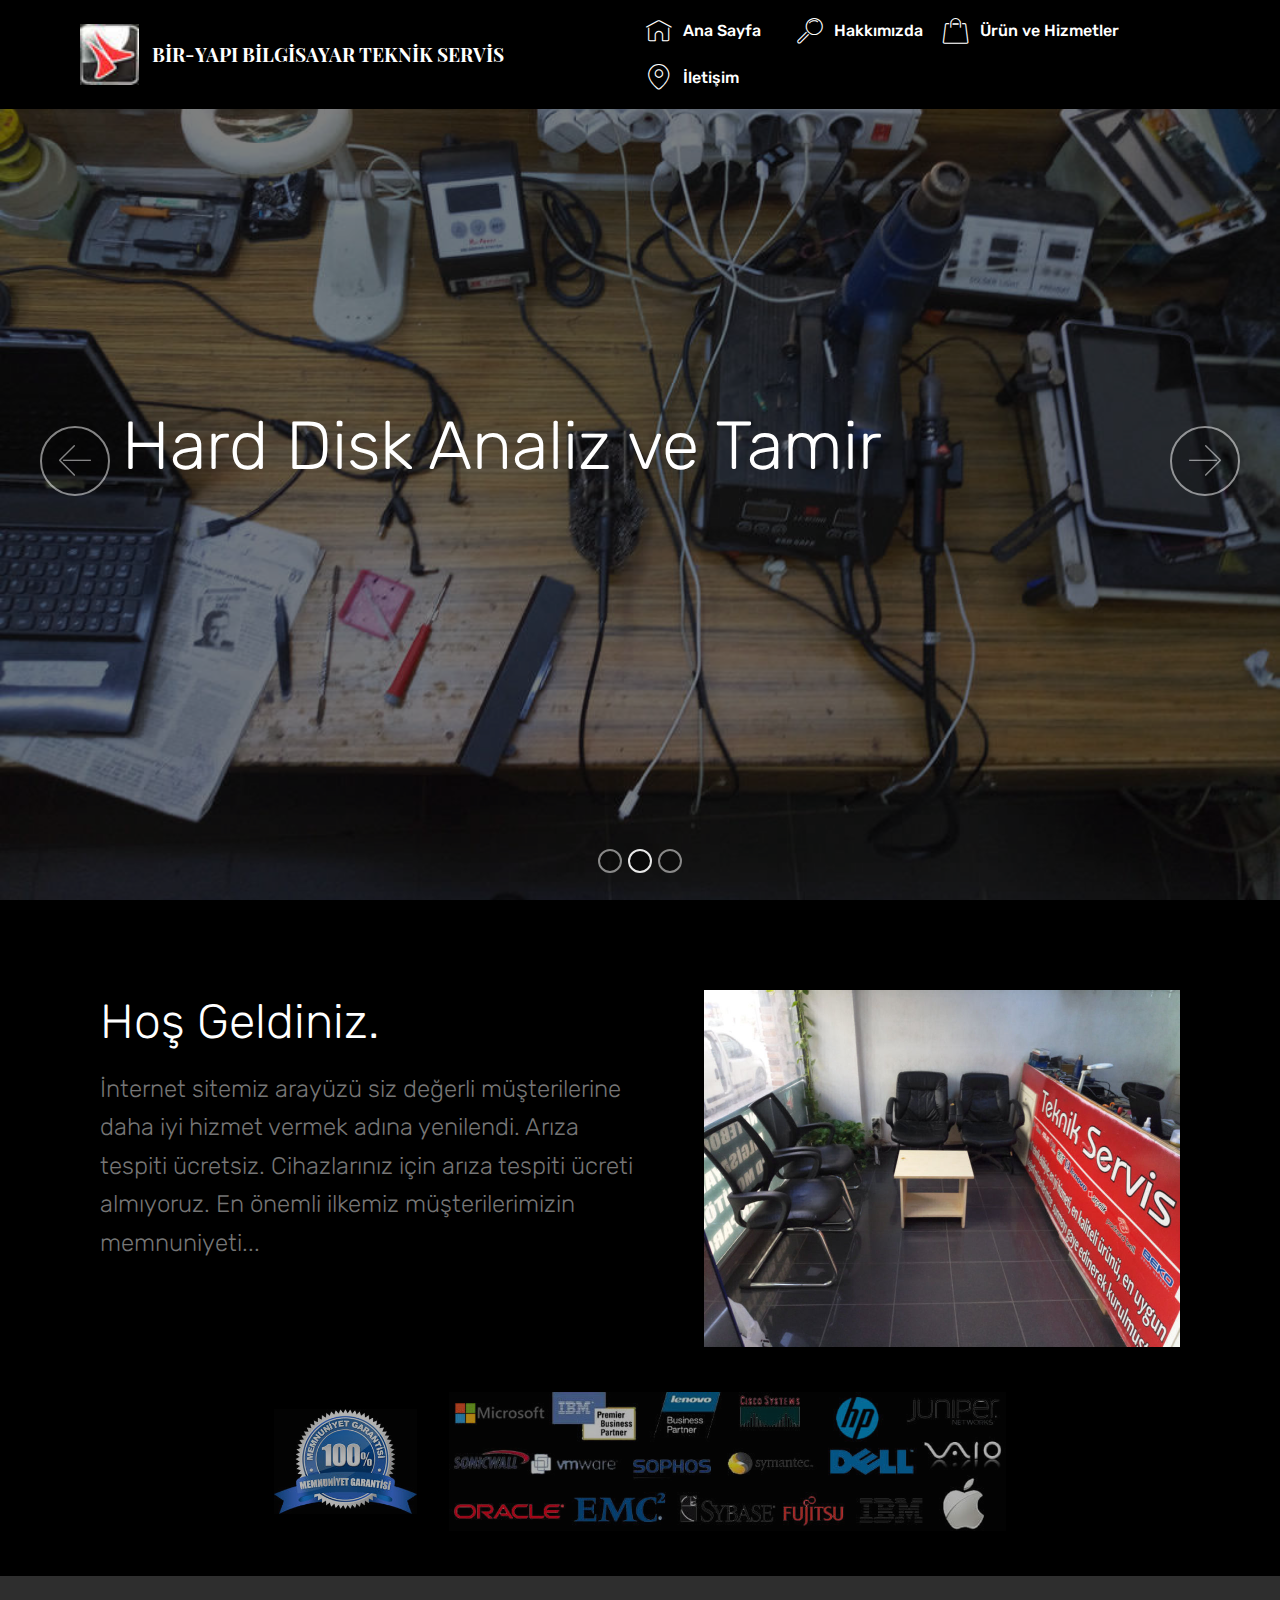
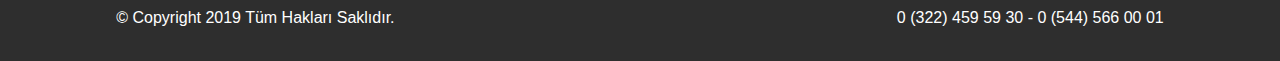
<file: index.html>
<!DOCTYPE html>
<html  >
<head>
  <meta charset="UTF-8">
  <meta http-equiv="X-UA-Compatible" content="IE=edge">
  <meta name="generator" content="Mobirise v4.9.7, mobirise.com">
  <meta name="viewport" content="width=device-width, initial-scale=1, minimum-scale=1">
  <link rel="shortcut icon" href="assets/images/logobiryapijpg-37x38.jpg" type="image/x-icon">
  <meta name="description" content="">
  
  <title>Bir Yapı Bilgisayar Teknik Servis</title>
  <link rel="stylesheet" href="assets/web/assets/mobirise-icons/mobirise-icons.css">
  <link rel="stylesheet" href="assets/tether/tether.min.css">
  <link rel="stylesheet" href="assets/bootstrap/css/bootstrap.min.css">
  <link rel="stylesheet" href="assets/bootstrap/css/bootstrap-grid.min.css">
  <link rel="stylesheet" href="assets/bootstrap/css/bootstrap-reboot.min.css">
  <link rel="stylesheet" href="assets/dropdown/css/style.css">
  <link rel="stylesheet" href="assets/theme/css/style.css">
  <link rel="stylesheet" href="assets/mobirise/css/mbr-additional.css" type="text/css">
  
  
  
</head>
<body>
  <section class="menu cid-rzl14Kt2LQ" once="menu" id="menu1-0">

    

    <nav class="navbar navbar-expand beta-menu navbar-dropdown align-items-center navbar-fixed-top navbar-toggleable-sm">
        <button class="navbar-toggler navbar-toggler-right" type="button" data-toggle="collapse" data-target="#navbarSupportedContent" aria-controls="navbarSupportedContent" aria-expanded="false" aria-label="Toggle navigation">
            <div class="hamburger">
                <span></span>
                <span></span>
                <span></span>
                <span></span>
            </div>
        </button>
        <div class="menu-logo">
            <div class="navbar-brand">
                <span class="navbar-logo">
                    <a href="index.html">
                         <img src="assets/images/logobiryapijpg-37x38.jpg" alt="Mobirise" title="" style="height: 3.8rem;">
                    </a>
                </span>
                <span class="navbar-caption-wrap"><a class="navbar-caption text-white display-4" href="index.html">BİR-YAPI BİLGİSAYAR TEKNİK SERVİS &nbsp; &nbsp; &nbsp; &nbsp; &nbsp; &nbsp; &nbsp; &nbsp; &nbsp; &nbsp;&nbsp;</a></span>
            </div>
        </div>
        <div class="collapse navbar-collapse" id="navbarSupportedContent">
            <ul class="navbar-nav nav-dropdown nav-right" data-app-modern-menu="true"><li class="nav-item">
                    <a class="nav-link link text-white display-7" href="index.html">
                        <span class="mbri-home mbr-iconfont mbr-iconfont-btn"></span>Ana Sayfa &nbsp; &nbsp;</a>
                </li><li class="nav-item">
                    <a class="nav-link link text-white display-7" href="page1.html">
                        <span class="mbri-search mbr-iconfont mbr-iconfont-btn"></span>Hakkımızda</a>
                </li><li class="nav-item"><a class="nav-link link text-white display-7" href="page3.html"><span class="mbri-shopping-bag mbr-iconfont mbr-iconfont-btn"></span>
                        Ürün ve Hizmetler&nbsp;</a></li><li class="nav-item"><a class="nav-link link text-white display-7" href="page4.html"><span class="mbri-pin mbr-iconfont mbr-iconfont-btn"></span>
                        İletişim</a></li></ul>
            
        </div>
    </nav>
</section>

<section class="engine"><a href="https://mobirise.info/b">how to create a site</a></section><section class="carousel slide cid-rzl2yh242B" data-interval="false" id="slider1-1">

    

    <div class="full-screen"><div class="mbr-slider slide carousel" data-pause="true" data-keyboard="false" data-ride="carousel" data-interval="4000"><ol class="carousel-indicators"><li data-app-prevent-settings="" data-target="#slider1-1" data-slide-to="0"></li><li data-app-prevent-settings="" data-target="#slider1-1" class=" active" data-slide-to="1"></li><li data-app-prevent-settings="" data-target="#slider1-1" data-slide-to="2"></li></ol><div class="carousel-inner" role="listbox"><div class="carousel-item slider-fullscreen-image" data-bg-video-slide="false" style="background-image: url(assets/images/c12ee0f379643a278198b2086afd3b9c-orig-1100x733.jpg);"><div class="container container-slide"><div class="image_wrapper"><div class="mbr-overlay"></div><img src="assets/images/c12ee0f379643a278198b2086afd3b9c-orig-1100x733.jpg"><div class="carousel-caption justify-content-center"><div class="col-10 align-left"><h2 class="mbr-fonts-style display-1">Mikroişlemci ve Chipset</h2></div></div></div></div></div><div class="carousel-item slider-fullscreen-image active" data-bg-video-slide="false" style="background-image: url(assets/images/p70728-104328-orig-1067x800.jpg);"><div class="container container-slide"><div class="image_wrapper"><div class="mbr-overlay"></div><img src="assets/images/p70728-104328-orig-1067x800.jpg"><div class="carousel-caption justify-content-center"><div class="col-10 align-left"><h2 class="mbr-fonts-style display-1">Hard Disk Analiz ve Tamir</h2></div></div></div></div></div><div class="carousel-item slider-fullscreen-image" data-bg-video-slide="false" style="background-image: url(assets/images/pexels-photo-2000x1328.jpg);"><div class="container container-slide"><div class="image_wrapper"><div class="mbr-overlay"></div><img src="assets/images/pexels-photo-2000x1328.jpg"><div class="carousel-caption justify-content-center"><div class="col-10 align-left"><h2 class="mbr-fonts-style display-1">Yazılım Çözümleri</h2></div></div></div></div></div></div><a data-app-prevent-settings="" class="carousel-control carousel-control-prev" role="button" data-slide="prev" href="#slider1-1"><span aria-hidden="true" class="mbri-left mbr-iconfont"></span><span class="sr-only">Previous</span></a><a data-app-prevent-settings="" class="carousel-control carousel-control-next" role="button" data-slide="next" href="#slider1-1"><span aria-hidden="true" class="mbri-right mbr-iconfont"></span><span class="sr-only">Next</span></a></div></div>

</section>

<section class="features11 cid-rzl9xN0ozQ" id="features11-5">

    

    

    <div class="container">   
        <div class="col-md-12">
            <div class="media-container-row">
                <div class="mbr-figure m-auto" style="width: 50%;">
                    <img src="assets/images/p70728-104044-orig-952x714.jpg" alt="Mobirise" title="">
                </div>
                <div class=" align-left aside-content">
                    <h2 class="mbr-title pt-2 mbr-fonts-style display-2">
                        Hoş Geldiniz.        </h2>
                    <div class="mbr-section-text">
                        <p class="mbr-text mb-5 pt-3 mbr-light mbr-fonts-style display-5">
                        İnternet sitemiz arayüzü siz değerli müşterilerine daha iyi hizmet vermek adına yenilendi. Arıza tespiti ücretsiz. Cihazlarınız için arıza tespiti ücreti almıyoruz. En önemli ilkemiz müşterilerimizin memnuniyeti...<br>
                        </p>
                    </div>

                    
                </div>
            </div>
        </div> 
    </div>          
</section>

<section class="cid-rzq1wvAodH" id="content15-g">
    
    <div class="container">
            <div class="media-container-row" style="width: 66%;">
                <div class="img-item item1" style="width: 30%;">
                    <div class="img-cont">
                        <div class="mbr-overlay" style="opacity: 0.3; background-color: rgb(11, 10, 10);"></div>
                        <img src="assets/images/mmm-orig-262x193.jpg" alt="" title="">
                        <div class="img-caption">
                            <p class="mbr-fonts-style align-left mbr-white display-5"></p>
                        </div>
                    </div>

                </div>
                <div class="img-item">
                    <div class="img-cont">
                        <div class="mbr-overlay" style="opacity: 0.3; background-color: rgb(11, 10, 10);"></div>
                        <img src="assets/images/logolar2jpg-orig-800x200.jpg" alt="" title="">
                        <div class="img-caption">
                            <p class="mbr-fonts-style align-left mbr-white display-5"></p>
                        </div>
                    </div>
                </div>
            </div>
    </div>
</section>

<section once="footers" class="cid-rzlqSzKWMM" id="footer6-7">

    

    

    <div class="container">
        <div class="media-container-row align-center mbr-white">
            <div class="col-12">
                <p class="mbr-text mb-0 mbr-fonts-style display-7"></p><p>
                    © Copyright 2019 Tüm Hakları Saklıdır.&nbsp;&nbsp;&nbsp;&nbsp;&nbsp;&nbsp;&nbsp;&nbsp;&nbsp;&nbsp;&nbsp;&nbsp;&nbsp;&nbsp;&nbsp;&nbsp;&nbsp;&nbsp;&nbsp;&nbsp;&nbsp;&nbsp;&nbsp;&nbsp;&nbsp;&nbsp;&nbsp;&nbsp;&nbsp; &nbsp; &nbsp; &nbsp; &nbsp; &nbsp;&nbsp;&nbsp;&nbsp;&nbsp;&nbsp;&nbsp;&nbsp;&nbsp;&nbsp;&nbsp;&nbsp;&nbsp;&nbsp;&nbsp;&nbsp;&nbsp;&nbsp;&nbsp;&nbsp;&nbsp;&nbsp;&nbsp;&nbsp;&nbsp;&nbsp;&nbsp;&nbsp;&nbsp;&nbsp;&nbsp;&nbsp;&nbsp;&nbsp;&nbsp;&nbsp;&nbsp;&nbsp;&nbsp;&nbsp;&nbsp;&nbsp;&nbsp;&nbsp;&nbsp;&nbsp;&nbsp;&nbsp;&nbsp;&nbsp;&nbsp;&nbsp;&nbsp;&nbsp;&nbsp;&nbsp;&nbsp;&nbsp;&nbsp;&nbsp;&nbsp;&nbsp;&nbsp;&nbsp;&nbsp;&nbsp;&nbsp;&nbsp;&nbsp;&nbsp;&nbsp;&nbsp;&nbsp;&nbsp;&nbsp;0 (322) 459 59 30 - 0 (544) 566 00 01
                </p><p></p>
            </div>
        </div>
    </div>
</section>


  <script src="assets/web/assets/jquery/jquery.min.js"></script>
  <script src="assets/popper/popper.min.js"></script>
  <script src="assets/tether/tether.min.js"></script>
  <script src="assets/bootstrap/js/bootstrap.min.js"></script>
  <script src="assets/smoothscroll/smooth-scroll.js"></script>
  <script src="assets/dropdown/js/script.min.js"></script>
  <script src="assets/bootstrapcarouselswipe/bootstrap-carousel-swipe.js"></script>
  <script src="assets/ytplayer/jquery.mb.ytplayer.min.js"></script>
  <script src="assets/vimeoplayer/jquery.mb.vimeo_player.js"></script>
  <script src="assets/touchswipe/jquery.touch-swipe.min.js"></script>
  <script src="assets/theme/js/script.js"></script>
  <script src="assets/slidervideo/script.js"></script>
  
  
</body>
</html>
</file>
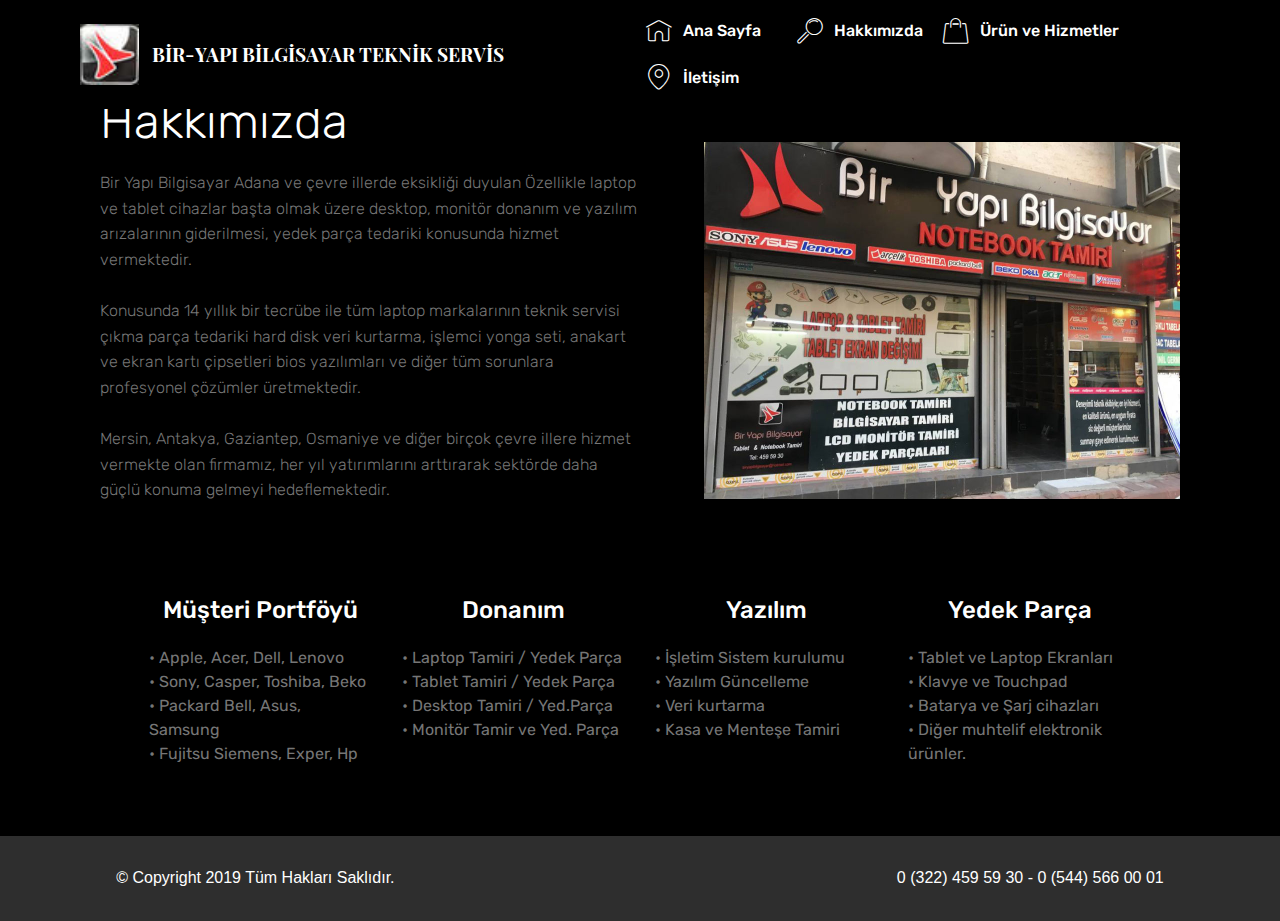
<file: page1.html>
<!DOCTYPE html>
<html  >
<head>
  <!-- Site made with Mobirise Website Builder v4.9.7, https://mobirise.com -->
  <meta charset="UTF-8">
  <meta http-equiv="X-UA-Compatible" content="IE=edge">
  <meta name="generator" content="Mobirise v4.9.7, mobirise.com">
  <meta name="viewport" content="width=device-width, initial-scale=1, minimum-scale=1">
  <link rel="shortcut icon" href="assets/images/logobiryapijpg-37x38.jpg" type="image/x-icon">
  <meta name="description" content="">
  
  <title>Hakkımızda</title>
  <link rel="stylesheet" href="assets/web/assets/mobirise-icons/mobirise-icons.css">
  <link rel="stylesheet" href="assets/tether/tether.min.css">
  <link rel="stylesheet" href="assets/bootstrap/css/bootstrap.min.css">
  <link rel="stylesheet" href="assets/bootstrap/css/bootstrap-grid.min.css">
  <link rel="stylesheet" href="assets/bootstrap/css/bootstrap-reboot.min.css">
  <link rel="stylesheet" href="assets/dropdown/css/style.css">
  <link rel="stylesheet" href="assets/theme/css/style.css">
  <link rel="stylesheet" href="assets/mobirise/css/mbr-additional.css" type="text/css">
  
  
  
</head>
<body>
  <section class="menu cid-rzl14Kt2LQ" once="menu" id="menu1-0">

    

    <nav class="navbar navbar-expand beta-menu navbar-dropdown align-items-center navbar-fixed-top navbar-toggleable-sm">
        <button class="navbar-toggler navbar-toggler-right" type="button" data-toggle="collapse" data-target="#navbarSupportedContent" aria-controls="navbarSupportedContent" aria-expanded="false" aria-label="Toggle navigation">
            <div class="hamburger">
                <span></span>
                <span></span>
                <span></span>
                <span></span>
            </div>
        </button>
        <div class="menu-logo">
            <div class="navbar-brand">
                <span class="navbar-logo">
                    <a href="index.html">
                         <img src="assets/images/logobiryapijpg-37x38.jpg" alt="Mobirise" title="" style="height: 3.8rem;">
                    </a>
                </span>
                <span class="navbar-caption-wrap"><a class="navbar-caption text-white display-4" href="index.html">BİR-YAPI BİLGİSAYAR TEKNİK SERVİS &nbsp; &nbsp; &nbsp; &nbsp; &nbsp; &nbsp; &nbsp; &nbsp; &nbsp; &nbsp;&nbsp;</a></span>
            </div>
        </div>
        <div class="collapse navbar-collapse" id="navbarSupportedContent">
            <ul class="navbar-nav nav-dropdown nav-right" data-app-modern-menu="true"><li class="nav-item">
                    <a class="nav-link link text-white display-7" href="index.html">
                        <span class="mbri-home mbr-iconfont mbr-iconfont-btn"></span>Ana Sayfa &nbsp; &nbsp;</a>
                </li><li class="nav-item">
                    <a class="nav-link link text-white display-7" href="page1.html">
                        <span class="mbri-search mbr-iconfont mbr-iconfont-btn"></span>Hakkımızda</a>
                </li><li class="nav-item"><a class="nav-link link text-white display-7" href="page3.html"><span class="mbri-shopping-bag mbr-iconfont mbr-iconfont-btn"></span>
                        Ürün ve Hizmetler&nbsp;</a></li><li class="nav-item"><a class="nav-link link text-white display-7" href="page4.html"><span class="mbri-pin mbr-iconfont mbr-iconfont-btn"></span>
                        İletişim</a></li></ul>
            
        </div>
    </nav>
</section>

<section class="engine"><a href="https://mobirise.info/l">free site templates</a></section><section class="features11 cid-rzl9xN0ozQ" id="features11-5">

    

    

    <div class="container">   
        <div class="col-md-12">
            <div class="media-container-row">
                <div class="mbr-figure m-auto" style="width: 50%;">
                    <img src="assets/images/15591652-212109479194910-4416467041537663609-o-orig-952x714.jpg" alt="Mobirise" title="">
                </div>
                <div class=" align-left aside-content">
                    <h2 class="mbr-title pt-2 mbr-fonts-style display-2">Hakkımızda</h2>
                    <div class="mbr-section-text">
                        <p class="mbr-text mb-5 pt-3 mbr-light mbr-fonts-style display-7">Bir Yapı Bilgisayar Adana ve çevre illerde eksikliği duyulan Özellikle laptop ve tablet cihazlar başta olmak üzere desktop, monitör donanım ve yazılım arızalarının giderilmesi, yedek parça tedariki konusunda hizmet vermektedir.
<br>
<br>Konusunda 14 yıllık bir tecrübe ile tüm laptop markalarının teknik servisi çıkma parça tedariki hard disk veri kurtarma, işlemci yonga seti, anakart ve ekran kartı çipsetleri bios yazılımları ve diğer tüm sorunlara profesyonel çözümler üretmektedir.
<br>
<br>Mersin, Antakya, Gaziantep, Osmaniye ve diğer birçok çevre illere hizmet vermekte olan firmamız, her yıl yatırımlarını arttırarak sektörde daha güçlü konuma gelmeyi hedeflemektedir.<br>
                        </p>
                    </div>

                    
                </div>
            </div>
        </div> 
    </div>          
</section>

<section class="counters6 counters cid-rzpSW6Mz2M" id="counters6-c">

    

    

    <div class="container pt-4 mt-2">
        
        
        <div class="row justify-content-center">
                <div class="cards-container">
                    <div class="card col-12 col-md-6 col-lg-3 pb-md-4">
                        <div class="panel-item align-center">
                            <div class="card-img pb-3">
                                <h3 class="img-text mbr-fonts-style display-5">Müşteri Portföyü</h3>
                            </div>
                            <div class="card-text">
                                
                                <p class="mbr-content-text mbr-fonts-style display-7">• Apple, Acer, Dell, Lenovo
<br>• Sony, Casper, Toshiba, Beko
<br>• Packard Bell, Asus, Samsung
<br>• Fujitsu Siemens, Exper, Hp</p>
                            </div>
                        </div>
                    </div>
                    <div class="card col-12 col-md-6 col-lg-3 pb-md-4">
                        <div class="panel-item align-center">
                            <div class="card-img pb-3">
                                <h3 class="img-text mbr-fonts-style display-5">Donanım</h3>
                            </div>
                            <div class="card-text">
                                
                                <p class="mbr-content-text mbr-fonts-style display-7">• Laptop Tamiri / Yedek Parça
<br>• Tablet Tamiri / Yedek Parça
<br>• Desktop Tamiri / Yed.Parça
<br>• Monitör Tamir ve Yed. Parça</p>
                            </div>
                        </div>
                    </div>
                    <div class="card col-12 col-md-6 col-lg-3">
                        <div class="panel-item align-center">
                            <div class="card-img pb-3">
                                <h3 class="img-text mbr-fonts-style display-5">Yazılım</h3>
                            </div>
                            <div class="card-text">
                                
                                <p class="mbr-content-text mbr-fonts-style display-7">• İşletim Sistem kurulumu
<br>• Yazılım Güncelleme
<br>• Veri kurtarma
<br>• Kasa ve Menteşe Tamiri</p>
                            </div>
                        </div>
                    </div>
                    <div class="card col-12 col-md-6 col-lg-3 last-child">
                        <div class="panel-item align-center">
                            <div class="card-img pb-3">
                                <h3 class="img-text mbr-fonts-style display-5">Yedek Parça</h3>
                            </div>
                            <div class="card-texts">
                                
                                <p class="mbr-content-text mbr-fonts-style display-7">• Tablet ve Laptop Ekranları
<br>• Klavye ve Touchpad
<br>• Batarya ve Şarj cihazları
<br>• Diğer muhtelif elektronik ürünler.</p>
                            </div>
                        </div>
                    </div>
                </div>
            </div>
    </div>
</section>

<section once="footers" class="cid-rzlqSzKWMM" id="footer6-7">

    

    

    <div class="container">
        <div class="media-container-row align-center mbr-white">
            <div class="col-12">
                <p class="mbr-text mb-0 mbr-fonts-style display-7"></p><p>
                    © Copyright 2019 Tüm Hakları Saklıdır.&nbsp;&nbsp;&nbsp;&nbsp;&nbsp;&nbsp;&nbsp;&nbsp;&nbsp;&nbsp;&nbsp;&nbsp;&nbsp;&nbsp;&nbsp;&nbsp;&nbsp;&nbsp;&nbsp;&nbsp;&nbsp;&nbsp;&nbsp;&nbsp;&nbsp;&nbsp;&nbsp;&nbsp;&nbsp; &nbsp; &nbsp; &nbsp; &nbsp; &nbsp;&nbsp;&nbsp;&nbsp;&nbsp;&nbsp;&nbsp;&nbsp;&nbsp;&nbsp;&nbsp;&nbsp;&nbsp;&nbsp;&nbsp;&nbsp;&nbsp;&nbsp;&nbsp;&nbsp;&nbsp;&nbsp;&nbsp;&nbsp;&nbsp;&nbsp;&nbsp;&nbsp;&nbsp;&nbsp;&nbsp;&nbsp;&nbsp;&nbsp;&nbsp;&nbsp;&nbsp;&nbsp;&nbsp;&nbsp;&nbsp;&nbsp;&nbsp;&nbsp;&nbsp;&nbsp;&nbsp;&nbsp;&nbsp;&nbsp;&nbsp;&nbsp;&nbsp;&nbsp;&nbsp;&nbsp;&nbsp;&nbsp;&nbsp;&nbsp;&nbsp;&nbsp;&nbsp;&nbsp;&nbsp;&nbsp;&nbsp;&nbsp;&nbsp;&nbsp;&nbsp;&nbsp;&nbsp;&nbsp;&nbsp;0 (322) 459 59 30 - 0 (544) 566 00 01
                </p><p></p>
            </div>
        </div>
    </div>
</section>


  <script src="assets/web/assets/jquery/jquery.min.js"></script>
  <script src="assets/popper/popper.min.js"></script>
  <script src="assets/tether/tether.min.js"></script>
  <script src="assets/bootstrap/js/bootstrap.min.js"></script>
  <script src="assets/smoothscroll/smooth-scroll.js"></script>
  <script src="assets/dropdown/js/script.min.js"></script>
  <script src="assets/touchswipe/jquery.touch-swipe.min.js"></script>
  <script src="assets/viewportchecker/jquery.viewportchecker.js"></script>
  <script src="assets/theme/js/script.js"></script>
  
  
</body>
</html>
</file>
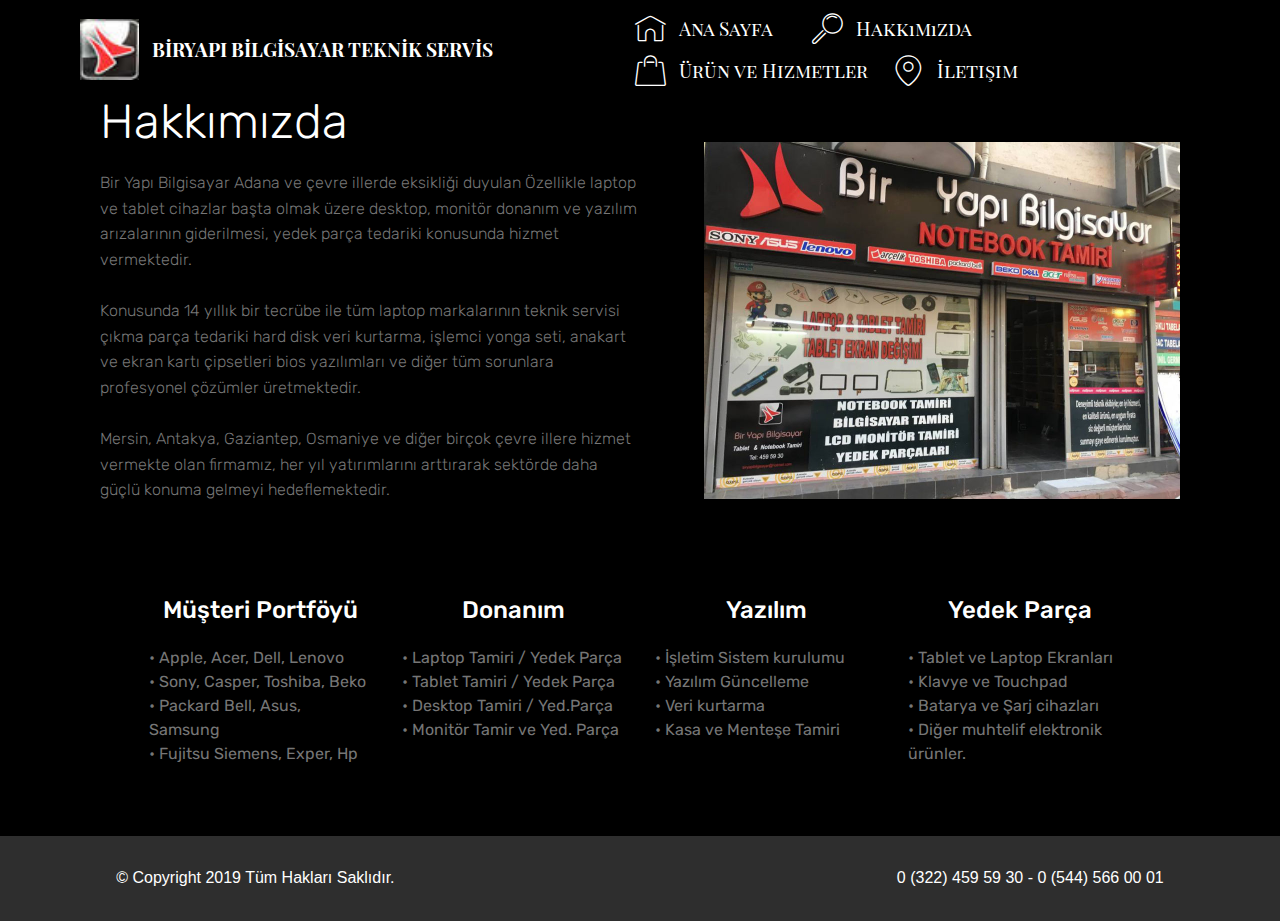
<file: page2.html>
<!DOCTYPE html>
<html  >
<head>
  <!-- Site made with Mobirise Website Builder v4.9.7, https://mobirise.com -->
  <meta charset="UTF-8">
  <meta http-equiv="X-UA-Compatible" content="IE=edge">
  <meta name="generator" content="Mobirise v4.9.7, mobirise.com">
  <meta name="viewport" content="width=device-width, initial-scale=1, minimum-scale=1">
  <link rel="shortcut icon" href="assets/images/logobiryapijpg-37x38.jpg" type="image/x-icon">
  <meta name="description" content="">
  
  <title>Page 2</title>
  <link rel="stylesheet" href="assets/web/assets/mobirise-icons/mobirise-icons.css">
  <link rel="stylesheet" href="assets/tether/tether.min.css">
  <link rel="stylesheet" href="assets/bootstrap/css/bootstrap.min.css">
  <link rel="stylesheet" href="assets/bootstrap/css/bootstrap-grid.min.css">
  <link rel="stylesheet" href="assets/bootstrap/css/bootstrap-reboot.min.css">
  <link rel="stylesheet" href="assets/dropdown/css/style.css">
  <link rel="stylesheet" href="assets/theme/css/style.css">
  <link rel="stylesheet" href="assets/mobirise/css/mbr-additional.css" type="text/css">
  
  
  
</head>
<body>
  <section class="menu cid-rzl14Kt2LQ" once="menu" id="menu1-0">

    

    <nav class="navbar navbar-expand beta-menu navbar-dropdown align-items-center navbar-fixed-top navbar-toggleable-sm">
        <button class="navbar-toggler navbar-toggler-right" type="button" data-toggle="collapse" data-target="#navbarSupportedContent" aria-controls="navbarSupportedContent" aria-expanded="false" aria-label="Toggle navigation">
            <div class="hamburger">
                <span></span>
                <span></span>
                <span></span>
                <span></span>
            </div>
        </button>
        <div class="menu-logo">
            <div class="navbar-brand">
                <span class="navbar-logo">
                    <a href="index.html">
                         <img src="assets/images/logobiryapijpg-37x38.jpg" alt="Mobirise" title="" style="height: 3.8rem;">
                    </a>
                </span>
                <span class="navbar-caption-wrap"><a class="navbar-caption text-white display-4" href="index.html">BİRYAPI BİLGİSAYAR TEKNİK SERVİS &nbsp; &nbsp; &nbsp; &nbsp; &nbsp; &nbsp; &nbsp; &nbsp; &nbsp; &nbsp;&nbsp;</a></span>
            </div>
        </div>
        <div class="collapse navbar-collapse" id="navbarSupportedContent">
            <ul class="navbar-nav nav-dropdown nav-right" data-app-modern-menu="true"><li class="nav-item">
                    <a class="nav-link link text-white display-4" href="index.html">
                        <span class="mbri-home mbr-iconfont mbr-iconfont-btn"></span>Ana Sayfa &nbsp; &nbsp;</a>
                </li><li class="nav-item">
                    <a class="nav-link link text-white display-4" href="page1.html">
                        <span class="mbri-search mbr-iconfont mbr-iconfont-btn"></span>Hakkımızda</a>
                </li><li class="nav-item"><a class="nav-link link text-white display-4" href="page3.html"><span class="mbri-shopping-bag mbr-iconfont mbr-iconfont-btn"></span>
                        Ürün ve Hizmetler&nbsp;</a></li><li class="nav-item"><a class="nav-link link text-white display-4" href="page3.html"><span class="mbri-pin mbr-iconfont mbr-iconfont-btn"></span>
                        İletişim &nbsp; &nbsp; &nbsp; &nbsp; &nbsp; &nbsp; &nbsp; &nbsp; &nbsp; &nbsp;&nbsp;</a></li></ul>
            
        </div>
    </nav>
</section>

<section class="engine"><a href="https://mobirise.info/e">make a site</a></section><section class="features11 cid-rzl9xN0ozQ" id="features11-5">

    

    

    <div class="container">   
        <div class="col-md-12">
            <div class="media-container-row">
                <div class="mbr-figure m-auto" style="width: 50%;">
                    <img src="assets/images/15591652-212109479194910-4416467041537663609-o-orig-952x714.jpg" alt="Mobirise" title="">
                </div>
                <div class=" align-left aside-content">
                    <h2 class="mbr-title pt-2 mbr-fonts-style display-2">Hakkımızda</h2>
                    <div class="mbr-section-text">
                        <p class="mbr-text mb-5 pt-3 mbr-light mbr-fonts-style display-7">Bir Yapı Bilgisayar Adana ve çevre illerde eksikliği duyulan Özellikle laptop ve tablet cihazlar başta olmak üzere desktop, monitör donanım ve yazılım arızalarının giderilmesi, yedek parça tedariki konusunda hizmet vermektedir.
<br>
<br>Konusunda 14 yıllık bir tecrübe ile tüm laptop markalarının teknik servisi çıkma parça tedariki hard disk veri kurtarma, işlemci yonga seti, anakart ve ekran kartı çipsetleri bios yazılımları ve diğer tüm sorunlara profesyonel çözümler üretmektedir.
<br>
<br>Mersin, Antakya, Gaziantep, Osmaniye ve diğer birçok çevre illere hizmet vermekte olan firmamız, her yıl yatırımlarını arttırarak sektörde daha güçlü konuma gelmeyi hedeflemektedir.<br>
                        </p>
                    </div>

                    
                </div>
            </div>
        </div> 
    </div>          
</section>

<section class="counters6 counters cid-rzpSW6Mz2M" id="counters6-c">

    

    

    <div class="container pt-4 mt-2">
        
        
        <div class="row justify-content-center">
                <div class="cards-container">
                    <div class="card col-12 col-md-6 col-lg-3 pb-md-4">
                        <div class="panel-item align-center">
                            <div class="card-img pb-3">
                                <h3 class="img-text mbr-fonts-style display-5">Müşteri Portföyü</h3>
                            </div>
                            <div class="card-text">
                                
                                <p class="mbr-content-text mbr-fonts-style display-7">• Apple, Acer, Dell, Lenovo
<br>• Sony, Casper, Toshiba, Beko
<br>• Packard Bell, Asus, Samsung
<br>• Fujitsu Siemens, Exper, Hp</p>
                            </div>
                        </div>
                    </div>
                    <div class="card col-12 col-md-6 col-lg-3 pb-md-4">
                        <div class="panel-item align-center">
                            <div class="card-img pb-3">
                                <h3 class="img-text mbr-fonts-style display-5">Donanım</h3>
                            </div>
                            <div class="card-text">
                                
                                <p class="mbr-content-text mbr-fonts-style display-7">• Laptop Tamiri / Yedek Parça
<br>• Tablet Tamiri / Yedek Parça
<br>• Desktop Tamiri / Yed.Parça
<br>• Monitör Tamir ve Yed. Parça</p>
                            </div>
                        </div>
                    </div>
                    <div class="card col-12 col-md-6 col-lg-3">
                        <div class="panel-item align-center">
                            <div class="card-img pb-3">
                                <h3 class="img-text mbr-fonts-style display-5">Yazılım</h3>
                            </div>
                            <div class="card-text">
                                
                                <p class="mbr-content-text mbr-fonts-style display-7">• İşletim Sistem kurulumu
<br>• Yazılım Güncelleme
<br>• Veri kurtarma
<br>• Kasa ve Menteşe Tamiri</p>
                            </div>
                        </div>
                    </div>
                    <div class="card col-12 col-md-6 col-lg-3 last-child">
                        <div class="panel-item align-center">
                            <div class="card-img pb-3">
                                <h3 class="img-text mbr-fonts-style display-5">Yedek Parça</h3>
                            </div>
                            <div class="card-texts">
                                
                                <p class="mbr-content-text mbr-fonts-style display-7">• Tablet ve Laptop Ekranları
<br>• Klavye ve Touchpad
<br>• Batarya ve Şarj cihazları
<br>• Diğer muhtelif elektronik ürünler.</p>
                            </div>
                        </div>
                    </div>
                </div>
            </div>
    </div>
</section>

<section once="footers" class="cid-rzlqSzKWMM" id="footer6-7">

    

    

    <div class="container">
        <div class="media-container-row align-center mbr-white">
            <div class="col-12">
                <p class="mbr-text mb-0 mbr-fonts-style display-7"></p><p>
                    © Copyright 2019 Tüm Hakları Saklıdır.&nbsp;&nbsp;&nbsp;&nbsp;&nbsp;&nbsp;&nbsp;&nbsp;&nbsp;&nbsp;&nbsp;&nbsp;&nbsp;&nbsp;&nbsp;&nbsp;&nbsp;&nbsp;&nbsp;&nbsp;&nbsp;&nbsp;&nbsp;&nbsp;&nbsp;&nbsp;&nbsp;&nbsp;&nbsp; &nbsp; &nbsp; &nbsp; &nbsp; &nbsp;&nbsp;&nbsp;&nbsp;&nbsp;&nbsp;&nbsp;&nbsp;&nbsp;&nbsp;&nbsp;&nbsp;&nbsp;&nbsp;&nbsp;&nbsp;&nbsp;&nbsp;&nbsp;&nbsp;&nbsp;&nbsp;&nbsp;&nbsp;&nbsp;&nbsp;&nbsp;&nbsp;&nbsp;&nbsp;&nbsp;&nbsp;&nbsp;&nbsp;&nbsp;&nbsp;&nbsp;&nbsp;&nbsp;&nbsp;&nbsp;&nbsp;&nbsp;&nbsp;&nbsp;&nbsp;&nbsp;&nbsp;&nbsp;&nbsp;&nbsp;&nbsp;&nbsp;&nbsp;&nbsp;&nbsp;&nbsp;&nbsp;&nbsp;&nbsp;&nbsp;&nbsp;&nbsp;&nbsp;&nbsp;&nbsp;&nbsp;&nbsp;&nbsp;&nbsp;&nbsp;&nbsp;&nbsp;&nbsp;&nbsp;0 (322) 459 59 30 - 0 (544) 566 00 01
                </p><p></p>
            </div>
        </div>
    </div>
</section>


  <script src="assets/web/assets/jquery/jquery.min.js"></script>
  <script src="assets/popper/popper.min.js"></script>
  <script src="assets/tether/tether.min.js"></script>
  <script src="assets/bootstrap/js/bootstrap.min.js"></script>
  <script src="assets/smoothscroll/smooth-scroll.js"></script>
  <script src="assets/dropdown/js/script.min.js"></script>
  <script src="assets/touchswipe/jquery.touch-swipe.min.js"></script>
  <script src="assets/viewportchecker/jquery.viewportchecker.js"></script>
  <script src="assets/theme/js/script.js"></script>
  
  
</body>
</html>
</file>
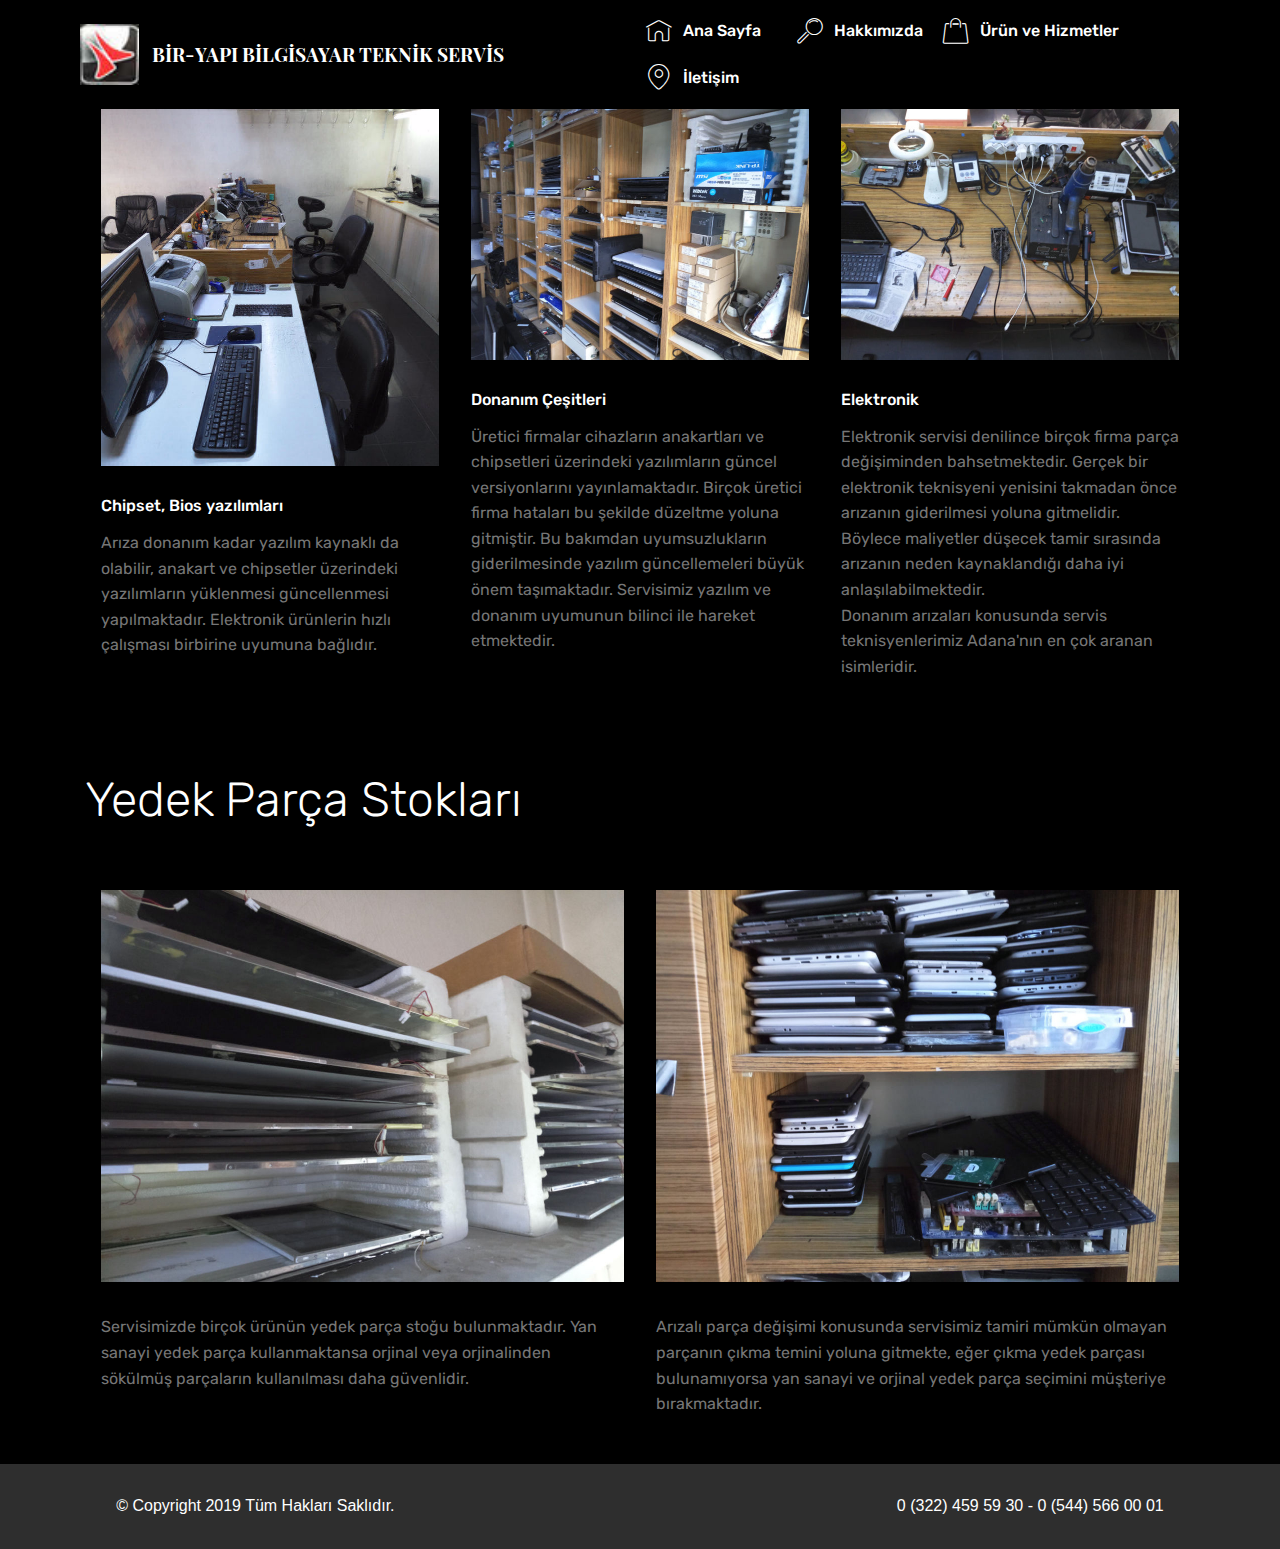
<file: page3.html>
<!DOCTYPE html>
<html  >
<head>
  <!-- Site made with Mobirise Website Builder v4.9.7, https://mobirise.com -->
  <meta charset="UTF-8">
  <meta http-equiv="X-UA-Compatible" content="IE=edge">
  <meta name="generator" content="Mobirise v4.9.7, mobirise.com">
  <meta name="viewport" content="width=device-width, initial-scale=1, minimum-scale=1">
  <link rel="shortcut icon" href="assets/images/logobiryapijpg-37x38.jpg" type="image/x-icon">
  <meta name="description" content="">
  
  <title>Ürün ve Hizmetler</title>
  <link rel="stylesheet" href="assets/web/assets/mobirise-icons/mobirise-icons.css">
  <link rel="stylesheet" href="assets/tether/tether.min.css">
  <link rel="stylesheet" href="assets/bootstrap/css/bootstrap.min.css">
  <link rel="stylesheet" href="assets/bootstrap/css/bootstrap-grid.min.css">
  <link rel="stylesheet" href="assets/bootstrap/css/bootstrap-reboot.min.css">
  <link rel="stylesheet" href="assets/dropdown/css/style.css">
  <link rel="stylesheet" href="assets/theme/css/style.css">
  <link rel="stylesheet" href="assets/mobirise/css/mbr-additional.css" type="text/css">
  
  
  
</head>
<body>
  <section class="menu cid-rzl14Kt2LQ" once="menu" id="menu1-0">

    

    <nav class="navbar navbar-expand beta-menu navbar-dropdown align-items-center navbar-fixed-top navbar-toggleable-sm">
        <button class="navbar-toggler navbar-toggler-right" type="button" data-toggle="collapse" data-target="#navbarSupportedContent" aria-controls="navbarSupportedContent" aria-expanded="false" aria-label="Toggle navigation">
            <div class="hamburger">
                <span></span>
                <span></span>
                <span></span>
                <span></span>
            </div>
        </button>
        <div class="menu-logo">
            <div class="navbar-brand">
                <span class="navbar-logo">
                    <a href="index.html">
                         <img src="assets/images/logobiryapijpg-37x38.jpg" alt="Mobirise" title="" style="height: 3.8rem;">
                    </a>
                </span>
                <span class="navbar-caption-wrap"><a class="navbar-caption text-white display-4" href="index.html">BİR-YAPI BİLGİSAYAR TEKNİK SERVİS &nbsp; &nbsp; &nbsp; &nbsp; &nbsp; &nbsp; &nbsp; &nbsp; &nbsp; &nbsp;&nbsp;</a></span>
            </div>
        </div>
        <div class="collapse navbar-collapse" id="navbarSupportedContent">
            <ul class="navbar-nav nav-dropdown nav-right" data-app-modern-menu="true"><li class="nav-item">
                    <a class="nav-link link text-white display-7" href="index.html">
                        <span class="mbri-home mbr-iconfont mbr-iconfont-btn"></span>Ana Sayfa &nbsp; &nbsp;</a>
                </li><li class="nav-item">
                    <a class="nav-link link text-white display-7" href="page1.html">
                        <span class="mbri-search mbr-iconfont mbr-iconfont-btn"></span>Hakkımızda</a>
                </li><li class="nav-item"><a class="nav-link link text-white display-7" href="page3.html"><span class="mbri-shopping-bag mbr-iconfont mbr-iconfont-btn"></span>
                        Ürün ve Hizmetler&nbsp;</a></li><li class="nav-item"><a class="nav-link link text-white display-7" href="page4.html"><span class="mbri-pin mbr-iconfont mbr-iconfont-btn"></span>
                        İletişim</a></li></ul>
            
        </div>
    </nav>
</section>

<section class="engine"><a href="https://mobirise.info/c">web builder</a></section><section class="features2 cid-rzpVm6PKUI" id="features2-d">

    

    
    
    <div class="container">
        <div class="media-container-row">
            <div class="card p-3 col-12 col-md-6 col-lg-4">
                <div class="card-wrapper">
                    <div class="card-img">
                        <img src="assets/images/p70728-104025-orig-1-600x800.jpg" alt="Mobirise" title="">
                    </div>
                    <div class="card-box">
                        <h4 class="card-title pb-3 mbr-fonts-style display-7">Chipset, Bios yazılımları</h4>
                        <p class="mbr-text mbr-fonts-style display-7">Arıza donanım kadar yazılım kaynaklı da olabilir, anakart ve chipsetler üzerindeki yazılımların yüklenmesi güncellenmesi yapılmaktadır. Elektronik ürünlerin hızlı çalışması birbirine uyumuna bağlıdır.</p>
                    </div>
                </div>
            </div>

            <div class="card p-3 col-12 col-md-6 col-lg-4">
                <div class="card-wrapper">
                    <div class="card-img">
                        <img src="assets/images/p70728-104303-orig-676x507.jpg" alt="Mobirise" title="">
                    </div>
                    <div class="card-box ">
                        <h4 class="card-title pb-3 mbr-fonts-style display-7">Donanım Çeşitleri</h4>
                        <p class="mbr-text mbr-fonts-style display-7">Üretici firmalar cihazların anakartları ve chipsetleri üzerindeki yazılımların güncel versiyonlarını yayınlamaktadır. Birçok üretici firma hataları bu şekilde düzeltme yoluna gitmiştir. Bu bakımdan uyumsuzlukların giderilmesinde yazılım güncellemeleri büyük önem taşımaktadır. Servisimiz yazılım ve donanım uyumunun bilinci ile hareket etmektedir.</p>
                    </div>
                </div>
            </div>

            <div class="card p-3 col-12 col-md-6 col-lg-4">
                <div class="card-wrapper">
                    <div class="card-img">
                        <img src="assets/images/p70728-104328-orig-676x507.jpg" alt="Mobirise" title="">
                    </div>
                    <div class="card-box">
                        <h4 class="card-title pb-3 mbr-fonts-style display-7">
                            Elektronik
                        </h4>
                        <p class="mbr-text mbr-fonts-style display-7">Elektronik servisi denilince birçok firma parça değişiminden bahsetmektedir. Gerçek bir elektronik teknisyeni yenisini takmadan önce arızanın giderilmesi yoluna gitmelidir. Böylece maliyetler düşecek tamir sırasında arızanın neden kaynaklandığı daha iyi anlaşılabilmektedir.
<br>Donanım arızaları konusunda servis teknisyenlerimiz Adana'nın en çok aranan isimleridir.</p>
                    </div>
                </div>
            </div>

            
        </div>
    </div>
</section>

<section class="mbr-section article content9 cid-rzpXY3n0Es" id="content9-f">
    
     

    <div class="container">
        <div class="inner-container" style="width: 100%;">
            <hr class="line" style="width: 10%;">
            <div class="section-text align-center mbr-fonts-style display-2">
                    Yedek Parça Stokları</div>
            <hr class="line" style="width: 10%;">
        </div>
        </div>
</section>

<section class="features2 cid-rzpWQ1NQ4M" id="features2-e">

    

    
    
    <div class="container">
        <div class="media-container-row">
            <div class="card p-3 col-12 col-md-6">
                <div class="card-wrapper">
                    <div class="card-img">
                        <img src="assets/images/p70728-104345-orig-1046x784.jpg" alt="Mobirise" title="">
                    </div>
                    <div class="card-box">
                        
                        <p class="mbr-text mbr-fonts-style display-7">Servisimizde birçok ürünün yedek parça stoğu bulunmaktadır. Yan sanayi yedek parça kullanmaktansa orjinal veya orjinalinden sökülmüş parçaların kullanılması daha güvenlidir.&nbsp;</p>
                    </div>
                </div>
            </div>

            <div class="card p-3 col-12 col-md-6">
                <div class="card-wrapper">
                    <div class="card-img">
                        <img src="assets/images/p70728-104419-orig-1046x784.jpg" alt="Mobirise" title="">
                    </div>
                    <div class="card-box ">
                        
                        <p class="mbr-text mbr-fonts-style display-7">Arızalı parça değişimi konusunda servisimiz tamiri mümkün olmayan parçanın çıkma temini yoluna gitmekte, eğer çıkma yedek parçası bulunamıyorsa yan sanayi ve orjinal yedek parça seçimini müşteriye bırakmaktadır.</p>
                    </div>
                </div>
            </div>

            

            
        </div>
    </div>
</section>

<section once="footers" class="cid-rzlqSzKWMM" id="footer6-7">

    

    

    <div class="container">
        <div class="media-container-row align-center mbr-white">
            <div class="col-12">
                <p class="mbr-text mb-0 mbr-fonts-style display-7"></p><p>
                    © Copyright 2019 Tüm Hakları Saklıdır.&nbsp;&nbsp;&nbsp;&nbsp;&nbsp;&nbsp;&nbsp;&nbsp;&nbsp;&nbsp;&nbsp;&nbsp;&nbsp;&nbsp;&nbsp;&nbsp;&nbsp;&nbsp;&nbsp;&nbsp;&nbsp;&nbsp;&nbsp;&nbsp;&nbsp;&nbsp;&nbsp;&nbsp;&nbsp; &nbsp; &nbsp; &nbsp; &nbsp; &nbsp;&nbsp;&nbsp;&nbsp;&nbsp;&nbsp;&nbsp;&nbsp;&nbsp;&nbsp;&nbsp;&nbsp;&nbsp;&nbsp;&nbsp;&nbsp;&nbsp;&nbsp;&nbsp;&nbsp;&nbsp;&nbsp;&nbsp;&nbsp;&nbsp;&nbsp;&nbsp;&nbsp;&nbsp;&nbsp;&nbsp;&nbsp;&nbsp;&nbsp;&nbsp;&nbsp;&nbsp;&nbsp;&nbsp;&nbsp;&nbsp;&nbsp;&nbsp;&nbsp;&nbsp;&nbsp;&nbsp;&nbsp;&nbsp;&nbsp;&nbsp;&nbsp;&nbsp;&nbsp;&nbsp;&nbsp;&nbsp;&nbsp;&nbsp;&nbsp;&nbsp;&nbsp;&nbsp;&nbsp;&nbsp;&nbsp;&nbsp;&nbsp;&nbsp;&nbsp;&nbsp;&nbsp;&nbsp;&nbsp;&nbsp;0 (322) 459 59 30 - 0 (544) 566 00 01
                </p><p></p>
            </div>
        </div>
    </div>
</section>


  <script src="assets/web/assets/jquery/jquery.min.js"></script>
  <script src="assets/popper/popper.min.js"></script>
  <script src="assets/tether/tether.min.js"></script>
  <script src="assets/bootstrap/js/bootstrap.min.js"></script>
  <script src="assets/smoothscroll/smooth-scroll.js"></script>
  <script src="assets/dropdown/js/script.min.js"></script>
  <script src="assets/touchswipe/jquery.touch-swipe.min.js"></script>
  <script src="assets/theme/js/script.js"></script>
  
  
</body>
</html>
</file>
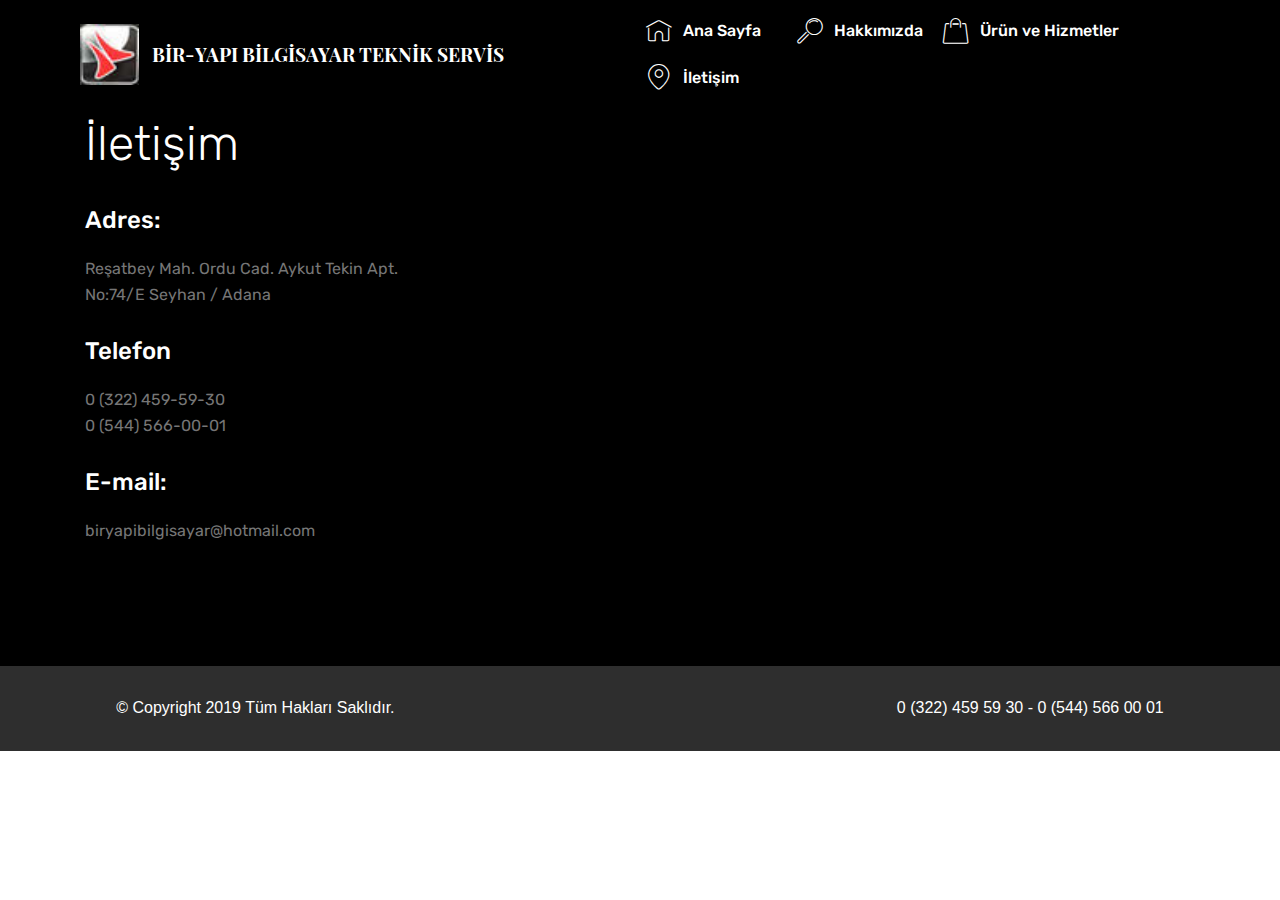
<file: page4.html>
<!DOCTYPE html>
<html  >
<head>
  <!-- Site made with Mobirise Website Builder v4.9.7, https://mobirise.com -->
  <meta charset="UTF-8">
  <meta http-equiv="X-UA-Compatible" content="IE=edge">
  <meta name="generator" content="Mobirise v4.9.7, mobirise.com">
  <meta name="viewport" content="width=device-width, initial-scale=1, minimum-scale=1">
  <link rel="shortcut icon" href="assets/images/logobiryapijpg-37x38.jpg" type="image/x-icon">
  <meta name="description" content="">
  
  <title>İletişim</title>
  <link rel="stylesheet" href="assets/web/assets/mobirise-icons/mobirise-icons.css">
  <link rel="stylesheet" href="assets/tether/tether.min.css">
  <link rel="stylesheet" href="assets/bootstrap/css/bootstrap.min.css">
  <link rel="stylesheet" href="assets/bootstrap/css/bootstrap-grid.min.css">
  <link rel="stylesheet" href="assets/bootstrap/css/bootstrap-reboot.min.css">
  <link rel="stylesheet" href="assets/dropdown/css/style.css">
  <link rel="stylesheet" href="assets/theme/css/style.css">
  <link rel="stylesheet" href="assets/mobirise/css/mbr-additional.css" type="text/css">
  
  
  
</head>
<body>
  <section class="menu cid-rzl14Kt2LQ" once="menu" id="menu1-0">

    

    <nav class="navbar navbar-expand beta-menu navbar-dropdown align-items-center navbar-fixed-top navbar-toggleable-sm">
        <button class="navbar-toggler navbar-toggler-right" type="button" data-toggle="collapse" data-target="#navbarSupportedContent" aria-controls="navbarSupportedContent" aria-expanded="false" aria-label="Toggle navigation">
            <div class="hamburger">
                <span></span>
                <span></span>
                <span></span>
                <span></span>
            </div>
        </button>
        <div class="menu-logo">
            <div class="navbar-brand">
                <span class="navbar-logo">
                    <a href="index.html">
                         <img src="assets/images/logobiryapijpg-37x38.jpg" alt="Mobirise" title="" style="height: 3.8rem;">
                    </a>
                </span>
                <span class="navbar-caption-wrap"><a class="navbar-caption text-white display-4" href="index.html">BİR-YAPI BİLGİSAYAR TEKNİK SERVİS &nbsp; &nbsp; &nbsp; &nbsp; &nbsp; &nbsp; &nbsp; &nbsp; &nbsp; &nbsp;&nbsp;</a></span>
            </div>
        </div>
        <div class="collapse navbar-collapse" id="navbarSupportedContent">
            <ul class="navbar-nav nav-dropdown nav-right" data-app-modern-menu="true"><li class="nav-item">
                    <a class="nav-link link text-white display-7" href="index.html">
                        <span class="mbri-home mbr-iconfont mbr-iconfont-btn"></span>Ana Sayfa &nbsp; &nbsp;</a>
                </li><li class="nav-item">
                    <a class="nav-link link text-white display-7" href="page1.html">
                        <span class="mbri-search mbr-iconfont mbr-iconfont-btn"></span>Hakkımızda</a>
                </li><li class="nav-item"><a class="nav-link link text-white display-7" href="page3.html"><span class="mbri-shopping-bag mbr-iconfont mbr-iconfont-btn"></span>
                        Ürün ve Hizmetler&nbsp;</a></li><li class="nav-item"><a class="nav-link link text-white display-7" href="page4.html"><span class="mbri-pin mbr-iconfont mbr-iconfont-btn"></span>
                        İletişim</a></li></ul>
            
        </div>
    </nav>
</section>

<section class="engine"><a href="https://mobirise.info/u">bootstrap html templates</a></section><section class="mbr-section contacts1 cid-rzqmlDOWfA" id="contacts1-h">
    <!---->
    
    <!---->
    <!--Overlay-->
    
    <!--Container-->
    <div class="container">
        <div class="row">
            <!--Titles-->
            <div class="title col-12">
                <h2 class="align-left mbr-fonts-style display-2">
                    İletişim</h2>
                
            </div>
            <!--Left-->
            <div class="col-12 col-md-6">
                <div class="left-block wrapper">
                    <div class="b b-adress">
                        <h5 class="align-left mbr-fonts-style m-0 display-5">
                            Adres:
                        </h5>
                        <p class="mbr-text align-left mbr-fonts-style display-7">Reşatbey Mah. Ordu Cad. Aykut Tekin Apt.
<br>​No:74/E Seyhan / Adana</p>
                    </div>
                    <div class="b b-phone">
                        <h5 class="align-left mbr-fonts-style m-0 display-5">
                            Telefon</h5>
                        <p class="mbr-text align-left mbr-fonts-style display-7">0 (322) 459-59-30
<br>0 (544) 566-00-01</p>
                    </div>
                    <div class="b b-mail">
                        <h5 class="align-left mbr-fonts-style m-0 display-5">
                            E-mail:
                        </h5>
                        <p class="mbr-text align-left mbr-fonts-style display-7">
                            biryapibilgisayar@hotmail.com
                        </p>
                    </div>
                </div>
            </div>
            <!--Right-->
            <div class="col-12 col-md-6">
                <div class="google-map"><iframe frameborder="0" style="border:0" src="https://www.google.com/maps/embed/v1/place?key=AIzaSyCy9r70T3NYf3PhvVflTo0_zdif2_IoIYs&amp;q=place_id:ChIJqeB7zGyPKBURYP6YlO4p-Y4" allowfullscreen=""></iframe></div>
            </div>
        </div>
    </div>
</section>

<section once="footers" class="cid-rzlqSzKWMM" id="footer6-7">

    

    

    <div class="container">
        <div class="media-container-row align-center mbr-white">
            <div class="col-12">
                <p class="mbr-text mb-0 mbr-fonts-style display-7"></p><p>
                    © Copyright 2019 Tüm Hakları Saklıdır.&nbsp;&nbsp;&nbsp;&nbsp;&nbsp;&nbsp;&nbsp;&nbsp;&nbsp;&nbsp;&nbsp;&nbsp;&nbsp;&nbsp;&nbsp;&nbsp;&nbsp;&nbsp;&nbsp;&nbsp;&nbsp;&nbsp;&nbsp;&nbsp;&nbsp;&nbsp;&nbsp;&nbsp;&nbsp; &nbsp; &nbsp; &nbsp; &nbsp; &nbsp;&nbsp;&nbsp;&nbsp;&nbsp;&nbsp;&nbsp;&nbsp;&nbsp;&nbsp;&nbsp;&nbsp;&nbsp;&nbsp;&nbsp;&nbsp;&nbsp;&nbsp;&nbsp;&nbsp;&nbsp;&nbsp;&nbsp;&nbsp;&nbsp;&nbsp;&nbsp;&nbsp;&nbsp;&nbsp;&nbsp;&nbsp;&nbsp;&nbsp;&nbsp;&nbsp;&nbsp;&nbsp;&nbsp;&nbsp;&nbsp;&nbsp;&nbsp;&nbsp;&nbsp;&nbsp;&nbsp;&nbsp;&nbsp;&nbsp;&nbsp;&nbsp;&nbsp;&nbsp;&nbsp;&nbsp;&nbsp;&nbsp;&nbsp;&nbsp;&nbsp;&nbsp;&nbsp;&nbsp;&nbsp;&nbsp;&nbsp;&nbsp;&nbsp;&nbsp;&nbsp;&nbsp;&nbsp;&nbsp;&nbsp;0 (322) 459 59 30 - 0 (544) 566 00 01
                </p><p></p>
            </div>
        </div>
    </div>
</section>


  <script src="assets/web/assets/jquery/jquery.min.js"></script>
  <script src="assets/popper/popper.min.js"></script>
  <script src="assets/tether/tether.min.js"></script>
  <script src="assets/bootstrap/js/bootstrap.min.js"></script>
  <script src="assets/smoothscroll/smooth-scroll.js"></script>
  <script src="assets/dropdown/js/script.min.js"></script>
  <script src="assets/touchswipe/jquery.touch-swipe.min.js"></script>
  <script src="assets/theme/js/script.js"></script>
  
  
</body>
</html>
</file>
<file: assets/web/assets/mobirise-icons/mobirise-icons.css>
@font-face {
  font-family: 'MobiriseIcons';
  src:  url('mobirise-icons.eot?spat4u');
  src:  url('mobirise-icons.eot?spat4u#iefix') format('embedded-opentype'),
    url('mobirise-icons.ttf?spat4u') format('truetype'),
    url('mobirise-icons.woff?spat4u') format('woff'),
    url('mobirise-icons.svg?spat4u#MobiriseIcons') format('svg');
  font-weight: normal;
  font-style: normal;
}

[class^="mbri-"], [class*=" mbri-"] {
  /* use !important to prevent issues with browser extensions that change fonts */
  font-family: MobiriseIcons !important;
  speak: none;
  font-style: normal;
  font-weight: normal;
  font-variant: normal;
  text-transform: none;
  line-height: 1;

  /* Better Font Rendering =========== */
  -webkit-font-smoothing: antialiased;
  -moz-osx-font-smoothing: grayscale;
}

.mbri-add-submenu:before {
  content: "\e900";
}
.mbri-alert:before {
  content: "\e901";
}
.mbri-align-center:before {
  content: "\e902";
}
.mbri-align-justify:before {
  content: "\e903";
}
.mbri-align-left:before {
  content: "\e904";
}
.mbri-align-right:before {
  content: "\e905";
}
.mbri-android:before {
  content: "\e906";
}
.mbri-apple:before {
  content: "\e907";
}
.mbri-arrow-down:before {
  content: "\e908";
}
.mbri-arrow-next:before {
  content: "\e909";
}
.mbri-arrow-prev:before {
  content: "\e90a";
}
.mbri-arrow-up:before {
  content: "\e90b";
}
.mbri-bold:before {
  content: "\e90c";
}
.mbri-bookmark:before {
  content: "\e90d";
}
.mbri-bootstrap:before {
  content: "\e90e";
}
.mbri-briefcase:before {
  content: "\e90f";
}
.mbri-browse:before {
  content: "\e910";
}
.mbri-bulleted-list:before {
  content: "\e911";
}
.mbri-calendar:before {
  content: "\e912";
}
.mbri-camera:before {
  content: "\e913";
}
.mbri-cart-add:before {
  content: "\e914";
}
.mbri-cart-full:before {
  content: "\e915";
}
.mbri-cash:before {
  content: "\e916";
}
.mbri-change-style:before {
  content: "\e917";
}
.mbri-chat:before {
  content: "\e918";
}
.mbri-clock:before {
  content: "\e919";
}
.mbri-close:before {
  content: "\e91a";
}
.mbri-cloud:before {
  content: "\e91b";
}
.mbri-code:before {
  content: "\e91c";
}
.mbri-contact-form:before {
  content: "\e91d";
}
.mbri-credit-card:before {
  content: "\e91e";
}
.mbri-cursor-click:before {
  content: "\e91f";
}
.mbri-cust-feedback:before {
  content: "\e920";
}
.mbri-database:before {
  content: "\e921";
}
.mbri-delivery:before {
  content: "\e922";
}
.mbri-desktop:before {
  content: "\e923";
}
.mbri-devices:before {
  content: "\e924";
}
.mbri-down:before {
  content: "\e925";
}
.mbri-download:before {
  content: "\e989";
}
.mbri-drag-n-drop:before {
  content: "\e927";
}
.mbri-drag-n-drop2:before {
  content: "\e928";
}
.mbri-edit:before {
  content: "\e929";
}
.mbri-edit2:before {
  content: "\e92a";
}
.mbri-error:before {
  content: "\e92b";
}
.mbri-extension:before {
  content: "\e92c";
}
.mbri-features:before {
  content: "\e92d";
}
.mbri-file:before {
  content: "\e92e";
}
.mbri-flag:before {
  content: "\e92f";
}
.mbri-folder:before {
  content: "\e930";
}
.mbri-gift:before {
  content: "\e931";
}
.mbri-github:before {
  content: "\e932";
}
.mbri-globe:before {
  content: "\e933";
}
.mbri-globe-2:before {
  content: "\e934";
}
.mbri-growing-chart:before {
  content: "\e935";
}
.mbri-hearth:before {
  content: "\e936";
}
.mbri-help:before {
  content: "\e937";
}
.mbri-home:before {
  content: "\e938";
}
.mbri-hot-cup:before {
  content: "\e939";
}
.mbri-idea:before {
  content: "\e93a";
}
.mbri-image-gallery:before {
  content: "\e93b";
}
.mbri-image-slider:before {
  content: "\e93c";
}
.mbri-info:before {
  content: "\e93d";
}
.mbri-italic:before {
  content: "\e93e";
}
.mbri-key:before {
  content: "\e93f";
}
.mbri-laptop:before {
  content: "\e940";
}
.mbri-layers:before {
  content: "\e941";
}
.mbri-left-right:before {
  content: "\e942";
}
.mbri-left:before {
  content: "\e943";
}
.mbri-letter:before {
  content: "\e944";
}
.mbri-like:before {
  content: "\e945";
}
.mbri-link:before {
  content: "\e946";
}
.mbri-lock:before {
  content: "\e947";
}
.mbri-login:before {
  content: "\e948";
}
.mbri-logout:before {
  content: "\e949";
}
.mbri-magic-stick:before {
  content: "\e94a";
}
.mbri-map-pin:before {
  content: "\e94b";
}
.mbri-menu:before {
  content: "\e94c";
}
.mbri-mobile:before {
  content: "\e94d";
}
.mbri-mobile2:before {
  content: "\e94e";
}
.mbri-mobirise:before {
  content: "\e94f";
}
.mbri-more-horizontal:before {
  content: "\e950";
}
.mbri-more-vertical:before {
  content: "\e951";
}
.mbri-music:before {
  content: "\e952";
}
.mbri-new-file:before {
  content: "\e953";
}
.mbri-numbered-list:before {
  content: "\e954";
}
.mbri-opened-folder:before {
  content: "\e955";
}
.mbri-pages:before {
  content: "\e956";
}
.mbri-paper-plane:before {
  content: "\e957";
}
.mbri-paperclip:before {
  content: "\e958";
}
.mbri-photo:before {
  content: "\e959";
}
.mbri-photos:before {
  content: "\e95a";
}
.mbri-pin:before {
  content: "\e95b";
}
.mbri-play:before {
  content: "\e95c";
}
.mbri-plus:before {
  content: "\e95d";
}
.mbri-preview:before {
  content: "\e95e";
}
.mbri-print:before {
  content: "\e95f";
}
.mbri-protect:before {
  content: "\e960";
}
.mbri-question:before {
  content: "\e961";
}
.mbri-quote-left:before {
  content: "\e962";
}
.mbri-quote-right:before {
  content: "\e963";
}
.mbri-refresh:before {
  content: "\e964";
}
.mbri-responsive:before {
  content: "\e965";
}
.mbri-right:before {
  content: "\e966";
}
.mbri-rocket:before {
  content: "\e967";
}
.mbri-sad-face:before {
  content: "\e968";
}
.mbri-sale:before {
  content: "\e969";
}
.mbri-save:before {
  content: "\e96a";
}
.mbri-search:before {
  content: "\e96b";
}
.mbri-setting:before {
  content: "\e96c";
}
.mbri-setting2:before {
  content: "\e96d";
}
.mbri-setting3:before {
  content: "\e96e";
}
.mbri-share:before {
  content: "\e96f";
}
.mbri-shopping-bag:before {
  content: "\e970";
}
.mbri-shopping-basket:before {
  content: "\e971";
}
.mbri-shopping-cart:before {
  content: "\e972";
}
.mbri-sites:before {
  content: "\e973";
}
.mbri-smile-face:before {
  content: "\e974";
}
.mbri-speed:before {
  content: "\e975";
}
.mbri-star:before {
  content: "\e976";
}
.mbri-success:before {
  content: "\e977";
}
.mbri-sun:before {
  content: "\e978";
}
.mbri-sun2:before {
  content: "\e979";
}
.mbri-tablet:before {
  content: "\e97a";
}
.mbri-tablet-vertical:before {
  content: "\e97b";
}
.mbri-target:before {
  content: "\e97c";
}
.mbri-timer:before {
  content: "\e97d";
}
.mbri-to-ftp:before {
  content: "\e97e";
}
.mbri-to-local-drive:before {
  content: "\e97f";
}
.mbri-touch-swipe:before {
  content: "\e980";
}
.mbri-touch:before {
  content: "\e981";
}
.mbri-trash:before {
  content: "\e982";
}
.mbri-underline:before {
  content: "\e983";
}
.mbri-unlink:before {
  content: "\e984";
}
.mbri-unlock:before {
  content: "\e985";
}
.mbri-up-down:before {
  content: "\e986";
}
.mbri-up:before {
  content: "\e987";
}
.mbri-update:before {
  content: "\e988";
}
.mbri-upload:before {
 content: "\e926"; 
}
.mbri-user:before {
  content: "\e98a";
}
.mbri-user2:before {
  content: "\e98b";
}
.mbri-users:before {
  content: "\e98c";
}
.mbri-video:before {
  content: "\e98d";
}
.mbri-video-play:before {
  content: "\e98e";
}
.mbri-watch:before {
  content: "\e98f";
}
.mbri-website-theme:before {
  content: "\e990";
}
.mbri-wifi:before {
  content: "\e991";
}
.mbri-windows:before {
  content: "\e992";
}
.mbri-zoom-out:before {
  content: "\e993";
}
.mbri-redo:before {
  content: "\e994";
}
.mbri-undo:before {
  content: "\e995";
}
</file>
<file: assets/dropdown/css/style.css>
.navbar-dropdown {
  left: 0;
  padding: 0;
  position: absolute;
  right: 0;
  top: 0;
  transition: all 0.45s ease;
  z-index: 1030;
  background: #282828; }
  .navbar-dropdown .navbar-logo {
    margin-right: 0.8rem;
    transition: margin 0.3s ease-in-out;
    vertical-align: middle; }
    .navbar-dropdown .navbar-logo img {
      height: 3.125rem;
      transition: all 0.3s ease-in-out; }
    .navbar-dropdown .navbar-logo.mbr-iconfont {
      font-size: 3.125rem;
      line-height: 3.125rem; }
  .navbar-dropdown .navbar-caption {
    font-weight: 700;
    white-space: normal;
    vertical-align: -4px;
    line-height: 3.125rem !important; }
    .navbar-dropdown .navbar-caption, .navbar-dropdown .navbar-caption:hover {
      color: inherit;
      text-decoration: none; }
  .navbar-dropdown .mbr-iconfont + .navbar-caption {
    vertical-align: -1px; }
  .navbar-dropdown.navbar-fixed-top {
    position: fixed; }
  .navbar-dropdown .navbar-brand span {
    vertical-align: -4px; }
  .navbar-dropdown.bg-color.transparent {
    background: none; }
  .navbar-dropdown.navbar-short .navbar-brand {
    padding: 0.625rem 0; }
    .navbar-dropdown.navbar-short .navbar-brand span {
      vertical-align: -1px; }
  .navbar-dropdown.navbar-short .navbar-caption {
    line-height: 2.375rem !important;
    vertical-align: -2px; }
  .navbar-dropdown.navbar-short .navbar-logo {
    margin-right: 0.5rem; }
    .navbar-dropdown.navbar-short .navbar-logo img {
      height: 2.375rem; }
    .navbar-dropdown.navbar-short .navbar-logo.mbr-iconfont {
      font-size: 2.375rem;
      line-height: 2.375rem; }
  .navbar-dropdown.navbar-short .mbr-table-cell {
    height: 3.625rem; }
  .navbar-dropdown .navbar-close {
    left: 0.6875rem;
    position: fixed;
    top: 0.75rem;
    z-index: 1000; }
  .navbar-dropdown .hamburger-icon {
    content: "";
    display: inline-block;
    vertical-align: middle;
    width: 16px;
    -webkit-box-shadow: 0 -6px 0 1px #282828,0 0 0 1px #282828,0 6px 0 1px #282828;
    -moz-box-shadow: 0 -6px 0 1px #282828,0 0 0 1px #282828,0 6px 0 1px #282828;
    box-shadow: 0 -6px 0 1px #282828,0 0 0 1px #282828,0 6px 0 1px #282828; }

.dropdown-menu .dropdown-toggle[data-toggle="dropdown-submenu"]::after {
  border-bottom: 0.35em solid transparent;
  border-left: 0.35em solid;
  border-right: 0;
  border-top: 0.35em solid transparent;
  margin-left: 0.3rem; }

.dropdown-menu .dropdown-item:focus {
  outline: 0; }

.nav-dropdown {
  font-size: 0.75rem;
  font-weight: 500;
  height: auto !important; }
  .nav-dropdown .nav-btn {
    padding-left: 1rem; }
  .nav-dropdown .link {
    margin: .667em 1.667em;
    font-weight: 500;
    padding: 0;
    transition: color .2s ease-in-out; }
    .nav-dropdown .link.dropdown-toggle {
      margin-right: 2.583em; }
      .nav-dropdown .link.dropdown-toggle::after {
        margin-left: .25rem;
        border-top: 0.35em solid;
        border-right: 0.35em solid transparent;
        border-left: 0.35em solid transparent;
        border-bottom: 0; }
      .nav-dropdown .link.dropdown-toggle[aria-expanded="true"] {
        margin: 0;
        padding: 0.667em 3.263em  0.667em 1.667em; }
  .nav-dropdown .link::after,
  .nav-dropdown .dropdown-item::after {
    color: inherit; }
  .nav-dropdown .btn {
    font-size: 0.75rem;
    font-weight: 700;
    letter-spacing: 0;
    margin-bottom: 0;
    padding-left: 1.25rem;
    padding-right: 1.25rem; }
  .nav-dropdown .dropdown-menu {
    border-radius: 0;
    border: 0;
    left: 0;
    margin: 0;
    padding-bottom: 1.25rem;
    padding-top: 1.25rem;
    position: relative; }
  .nav-dropdown .dropdown-submenu {
    margin-left: 0.125rem;
    top: 0; }
  .nav-dropdown .dropdown-item {
    font-weight: 500;
    line-height: 2;
    padding: 0.3846em 4.615em 0.3846em 1.5385em;
    position: relative;
    transition: color .2s ease-in-out, background-color .2s ease-in-out; }
    .nav-dropdown .dropdown-item::after {
      margin-top: -0.3077em;
      position: absolute;
      right: 1.1538em;
      top: 50%; }
    .nav-dropdown .dropdown-item:focus, .nav-dropdown .dropdown-item:hover {
      background: none; }

@media (max-width: 767px) {
  .nav-dropdown.navbar-toggleable-sm {
    bottom: 0;
    display: none;
    left: 0;
    overflow-x: hidden;
    position: fixed;
    top: 0;
    transform: translateX(-100%);
    -ms-transform: translateX(-100%);
    -webkit-transform: translateX(-100%);
    width: 18.75rem;
    z-index: 999; } }
.nav-dropdown.navbar-toggleable-xl {
  bottom: 0;
  display: none;
  left: 0;
  overflow-x: hidden;
  position: fixed;
  top: 0;
  transform: translateX(-100%);
  -ms-transform: translateX(-100%);
  -webkit-transform: translateX(-100%);
  width: 18.75rem;
  z-index: 999; }

.nav-dropdown-sm {
  display: block !important;
  overflow-x: hidden;
  overflow: auto;
  padding-top: 3.875rem; }
  .nav-dropdown-sm::after {
    content: "";
    display: block;
    height: 3rem;
    width: 100%; }
  .nav-dropdown-sm.collapse.in ~ .navbar-close {
    display: block !important; }
  .nav-dropdown-sm.collapsing, .nav-dropdown-sm.collapse.in {
    transform: translateX(0);
    -ms-transform: translateX(0);
    -webkit-transform: translateX(0);
    transition: all 0.25s ease-out;
    -webkit-transition: all 0.25s ease-out;
    background: #282828; }
  .nav-dropdown-sm.collapsing[aria-expanded="false"] {
    transform: translateX(-100%);
    -ms-transform: translateX(-100%);
    -webkit-transform: translateX(-100%); }
  .nav-dropdown-sm .nav-item {
    display: block;
    margin-left: 0 !important;
    padding-left: 0; }
  .nav-dropdown-sm .link,
  .nav-dropdown-sm .dropdown-item {
    border-top: 1px dotted rgba(255, 255, 255, 0.1);
    font-size: 0.8125rem;
    line-height: 1.6;
    margin: 0 !important;
    padding: 0.875rem 2.4rem 0.875rem 1.5625rem !important;
    position: relative;
    white-space: normal; }
    .nav-dropdown-sm .link:focus, .nav-dropdown-sm .link:hover,
    .nav-dropdown-sm .dropdown-item:focus,
    .nav-dropdown-sm .dropdown-item:hover {
      background: rgba(0, 0, 0, 0.2) !important;
      color: #c0a375; }
  .nav-dropdown-sm .nav-btn {
    position: relative;
    padding: 1.5625rem 1.5625rem 0 1.5625rem; }
    .nav-dropdown-sm .nav-btn::before {
      border-top: 1px dotted rgba(255, 255, 255, 0.1);
      content: "";
      left: 0;
      position: absolute;
      top: 0;
      width: 100%; }
    .nav-dropdown-sm .nav-btn + .nav-btn {
      padding-top: 0.625rem; }
      .nav-dropdown-sm .nav-btn + .nav-btn::before {
        display: none; }
  .nav-dropdown-sm .btn {
    padding: 0.625rem 0; }
  .nav-dropdown-sm .dropdown-toggle[data-toggle="dropdown-submenu"]::after {
    margin-left: .25rem;
    border-top: 0.35em solid;
    border-right: 0.35em solid transparent;
    border-left: 0.35em solid transparent;
    border-bottom: 0; }
  .nav-dropdown-sm .dropdown-toggle[data-toggle="dropdown-submenu"][aria-expanded="true"]::after {
    border-top: 0;
    border-right: 0.35em solid transparent;
    border-left: 0.35em solid transparent;
    border-bottom: 0.35em solid; }
  .nav-dropdown-sm .dropdown-menu {
    margin: 0;
    padding: 0;
    position: relative;
    top: 0;
    left: 0;
    width: 100%;
    border: 0;
    float: none;
    border-radius: 0;
    background: none; }
  .nav-dropdown-sm .dropdown-submenu {
    left: 100%;
    margin-left: 0.125rem;
    margin-top: -1.25rem;
    top: 0; }

.navbar-toggleable-sm .nav-dropdown .dropdown-menu {
  position: absolute; }

.navbar-toggleable-sm .nav-dropdown .dropdown-submenu {
  left: 100%;
  margin-left: 0.125rem;
  margin-top: -1.25rem;
  top: 0; }

.navbar-toggleable-sm.opened .nav-dropdown .dropdown-menu {
  position: relative; }

.navbar-toggleable-sm.opened .nav-dropdown .dropdown-submenu {
  left: 0;
  margin-left: 00rem;
  margin-top: 0rem;
  top: 0; }

.is-builder .nav-dropdown.collapsing {
  transition: none !important; }

/*# sourceMappingURL=style.css.map */
</file>
<file: assets/theme/css/style.css>
/*!
 * Mobirise v4 theme (https://mobirise.com/)
 * Copyright 2017 Mobirise
 */
section {
  background-color: #eeeeee; }

section,
.container,
.container-fluid {
  position: relative;
  word-wrap: break-word; }

a.mbr-iconfont:hover {
  text-decoration: none; }

.article .lead p, .article .lead ul, .article .lead ol, .article .lead pre, .article .lead blockquote {
  margin-bottom: 0; }

a {
  font-style: normal;
  font-weight: 400;
  cursor: pointer; }
  a, a:hover {
    text-decoration: none; }

figure {
  margin-bottom: 0; }

body {
  color: #232323; }

h1, h2, h3, h4, h5, h6,
.h1, .h2, .h3, .h4, .h5, .h6,
.display-1, .display-2, .display-3, .display-4 {
  line-height: 1;
  word-break: break-word;
  word-wrap: break-word; }

b, strong {
  font-weight: bold; }

blockquote {
  padding: 10px 0 10px 20px;
  position: relative;
  border-left: 2px solid;
  border-color: #ff3366; }

input:-webkit-autofill, input:-webkit-autofill:hover, input:-webkit-autofill:focus, input:-webkit-autofill:active {
  transition-delay: 9999s;
  transition-property: background-color, color; }

textarea[type="hidden"] {
  display: none; }

body {
  position: relative; }

section {
  background-position: 50% 50%;
  background-repeat: no-repeat;
  background-size: cover; }
  section .mbr-background-video,
  section .mbr-background-video-preview {
    position: absolute;
    bottom: 0;
    left: 0;
    right: 0;
    top: 0; }

.hidden {
  visibility: hidden; }

.mbr-z-index20 {
  z-index: 20; }

/*! Base colors */
.mbr-white {
  color: #ffffff; }

.mbr-black {
  color: #000000; }

.mbr-bg-white {
  background-color: #ffffff; }

.mbr-bg-black {
  background-color: #000000; }

/*! Text-aligns */
.align-left {
  text-align: left; }

.align-center {
  text-align: center; }

.align-right {
  text-align: right; }

@media (max-width: 767px) {
  .align-left, .align-center, .align-right, .mbr-section-btn, .mbr-section-title {
    text-align: center; } }
/*! Font-weight  */
.mbr-light {
  font-weight: 300; }

.mbr-regular {
  font-weight: 400; }

.mbr-semibold {
  font-weight: 500; }

.mbr-bold {
  font-weight: 700; }

/*! Media  */
.media-size-item {
  -webkit-flex: 1 1 auto;
  -moz-flex: 1 1 auto;
  -ms-flex: 1 1 auto;
  -o-flex: 1 1 auto;
  flex: 1 1 auto; }

.media-content {
  -webkit-flex-basis: 100%;
  flex-basis: 100%; }

.media-container-row {
  display: -ms-flexbox;
  display: -webkit-flex;
  display: flex;
  -webkit-flex-direction: row;
  -ms-flex-direction: row;
  flex-direction: row;
  -webkit-flex-wrap: wrap;
  -ms-flex-wrap: wrap;
  flex-wrap: wrap;
  -webkit-justify-content: center;
  -ms-flex-pack: center;
  justify-content: center;
  -webkit-align-content: center;
  -ms-flex-line-pack: center;
  align-content: center;
  -webkit-align-items: start;
  -ms-flex-align: start;
  align-items: start; }
  .media-container-row .media-size-item {
    width: 400px; }

.media-container-column {
  display: -ms-flexbox;
  display: -webkit-flex;
  display: flex;
  -webkit-flex-direction: column;
  -ms-flex-direction: column;
  flex-direction: column;
  -webkit-flex-wrap: wrap;
  -ms-flex-wrap: wrap;
  flex-wrap: wrap;
  -webkit-justify-content: center;
  -ms-flex-pack: center;
  justify-content: center;
  -webkit-align-content: center;
  -ms-flex-line-pack: center;
  align-content: center;
  -webkit-align-items: stretch;
  -ms-flex-align: stretch;
  align-items: stretch; }
  .media-container-column > * {
    width: 100%; }

@media (min-width: 992px) {
  .media-container-row {
    -webkit-flex-wrap: nowrap;
    -ms-flex-wrap: nowrap;
    flex-wrap: nowrap; } }
figure {
  overflow: hidden; }

figure[mbr-media-size] {
  transition: width 0.1s; }

.mbr-figure img, .mbr-figure iframe {
  display: block;
  width: 100%; }

.card {
  background-color: transparent;
  border: none; }

.card-img {
  text-align: center;
  flex-shrink: 0;
  -webkit-flex-shrink: 0; }

.media {
  max-width: 100%;
  margin: 0 auto; }

.mbr-figure {
  -ms-flex-item-align: center;
  -ms-grid-row-align: center;
  -webkit-align-self: center;
  align-self: center; }

.media-container > div {
  max-width: 100%; }

.mbr-figure img, .card-img img {
  width: 100%; }

@media (max-width: 991px) {
  .media-size-item {
    width: auto !important; }

  .media {
    width: auto; }

  .mbr-figure {
    width: 100% !important; } }
/*! Buttons */
.mbr-section-btn {
  margin-left: -.25rem;
  margin-right: -.25rem;
  font-size: 0; }

nav .mbr-section-btn {
  margin-left: 0rem;
  margin-right: 0rem; }

/*! Btn icon margin */
.btn .mbr-iconfont, .btn.btn-sm .mbr-iconfont {
  cursor: pointer;
  margin-right: 0.5rem; }

.btn.btn-md .mbr-iconfont, .btn.btn-md .mbr-iconfont {
  margin-right: 0.8rem; }

.mbr-regular {
  font-weight: 400; }

.mbr-semibold {
  font-weight: 500; }

.mbr-bold {
  font-weight: 700; }

[type="submit"] {
  -webkit-appearance: none; }

/*! Full-screen */
.mbr-fullscreen .mbr-overlay {
  min-height: 100vh; }

.mbr-fullscreen {
  display: flex;
  display: -webkit-flex;
  display: -moz-flex;
  display: -ms-flex;
  display: -o-flex;
  align-items: center;
  -webkit-align-items: center;
  min-height: 100vh;
  padding-top: 3rem;
  padding-bottom: 3rem; }

/*! Map */
.map {
  height: 25rem;
  position: relative; }
  .map iframe {
    width: 100%;
    height: 100%; }

/* Form */
.form-asterisk {
  font-family: initial;
  position: absolute;
  top: -2px;
  font-weight: normal; }

/*! Scroll to top arrow */
.mbr-arrow-up {
  bottom: 25px;
  right: 90px;
  position: fixed;
  text-align: right;
  z-index: 5000;
  color: #ffffff;
  font-size: 32px;
  transform: rotate(180deg);
  -webkit-transform: rotate(180deg); }

.mbr-arrow-up a {
  background: rgba(0, 0, 0, 0.2);
  border-radius: 3px;
  color: #fff;
  display: inline-block;
  height: 60px;
  width: 60px;
  outline-style: none !important;
  position: relative;
  text-decoration: none;
  transition: all .3s ease-in-out;
  cursor: pointer;
  text-align: center; }
  .mbr-arrow-up a:hover {
    background-color: rgba(0, 0, 0, 0.4); }
  .mbr-arrow-up a i {
    line-height: 60px; }

.mbr-arrow-up-icon {
  display: block;
  color: #fff; }

.mbr-arrow-up-icon::before {
  content: "\203a";
  display: inline-block;
  font-family: serif;
  font-size: 32px;
  line-height: 1;
  font-style: normal;
  position: relative;
  top: 6px;
  left: -4px;
  -webkit-transform: rotate(-90deg);
  transform: rotate(-90deg); }

/*! Arrow Down */
.mbr-arrow {
  position: absolute;
  bottom: 45px;
  left: 50%;
  width: 60px;
  height: 60px;
  cursor: pointer;
  background-color: rgba(80, 80, 80, 0.5);
  border-radius: 50%;
  -webkit-transform: translateX(-50%);
  transform: translateX(-50%); }
  .mbr-arrow > a {
    display: inline-block;
    text-decoration: none;
    outline-style: none;
    -webkit-animation: arrowdown 1.7s ease-in-out infinite;
    animation: arrowdown 1.7s ease-in-out infinite; }
    .mbr-arrow > a > i {
      position: absolute;
      top: -2px;
      left: 15px;
      font-size: 2rem; }

@keyframes arrowdown {
  0% {
    transform: translateY(0px);
    -webkit-transform: translateY(0px); }
  50% {
    transform: translateY(-5px);
    -webkit-transform: translateY(-5px); }
  100% {
    transform: translateY(0px);
    -webkit-transform: translateY(0px); } }
@-webkit-keyframes arrowdown {
  0% {
    transform: translateY(0px);
    -webkit-transform: translateY(0px); }
  50% {
    transform: translateY(-5px);
    -webkit-transform: translateY(-5px); }
  100% {
    transform: translateY(0px);
    -webkit-transform: translateY(0px); } }
@media (max-width: 500px) {
  .mbr-arrow-up {
    left: 50%;
    right: auto;
    transform: translateX(-50%) rotate(180deg);
    -webkit-transform: translateX(-50%) rotate(180deg); } }
/*Gradients animation*/
@keyframes gradient-animation {
  from {
    background-position: 0% 100%;
    animation-timing-function: ease-in-out; }
  to {
    background-position: 100% 0%;
    animation-timing-function: ease-in-out; } }
@-webkit-keyframes gradient-animation {
  from {
    background-position: 0% 100%;
    animation-timing-function: ease-in-out; }
  to {
    background-position: 100% 0%;
    animation-timing-function: ease-in-out; } }
.bg-gradient {
  background-size: 200% 200%;
  animation: gradient-animation 5s infinite alternate;
  -webkit-animation: gradient-animation 5s infinite alternate; }

.menu .navbar-brand {
  display: -webkit-flex; }
  .menu .navbar-brand span {
    display: flex;
    display: -webkit-flex; }
  .menu .navbar-brand .navbar-caption-wrap {
    display: -webkit-flex; }
  .menu .navbar-brand .navbar-logo img {
    display: -webkit-flex; }
@media (min-width: 768px) and (max-width: 991px) {
  .menu .navbar-toggleable-sm .navbar-nav {
    display: -webkit-box;
    display: -webkit-flex;
    display: -ms-flexbox; } }
@media (min-width: 992px) {
  .menu .navbar-nav.nav-dropdown {
    display: -webkit-flex; }
  .menu .navbar-toggleable-sm .navbar-collapse {
    display: -webkit-flex !important; } }
@media (max-width: 767px) {
  .menu .navbar-collapse {
    max-height: 80vh; }
  .menu .dropdown-menu {
    max-height: 60vh; } }

.navbar {
  display: -webkit-flex;
  -webkit-flex-wrap: wrap;
  -webkit-align-items: center;
  -webkit-justify-content: space-between; }

.navbar-collapse {
  -webkit-flex-basis: 100%;
  -webkit-flex-grow: 1;
  -webkit-align-items: center;
  max-height: 93.5vh; }
  .navbar-collapse.show {
    overflow: auto; }

.nav-dropdown .link {
  padding: .667em 1.667em !important;
  margin: 0 !important; }

.nav {
  display: -webkit-flex;
  -webkit-flex-wrap: wrap; }

.row {
  display: -webkit-flex;
  -webkit-flex-wrap: wrap; }

.justify-content-center {
  -webkit-justify-content: center; }

.form-inline {
  display: -webkit-flex;
  -webkit-flex-flow: row wrap;
  -webkit-align-items: center; }

.card-wrapper {
  -webkit-flex: 1; }

.carousel-control {
  z-index: 10;
  display: -webkit-flex;
  -webkit-align-items: center;
  -webkit-justify-content: center; }

.carousel-controls {
  display: -webkit-flex; }

.media {
  display: -webkit-flex; }

.jq-selectbox__select {
  padding: 1.07em .5em;
  position: absolute;
  top: 0;
  left: 0;
  width: 100%; }

.jq-selectbox__dropdown {
  position: absolute;
  top: 100% !important;
  left: 0 !important;
  width: 100% !important; }

.jq-selectbox__trigger-arrow {
  transform: translateY(-50%); }

.jq-selectbox li {
  padding: 1.07em .5em; }

/*# sourceMappingURL=style.css.map */
.engine {
	position: absolute;
	text-indent: -2400px;
	text-align: center;
	padding: 0;
	top: 0;
	left: -2400px;
}
</file>
<file: assets/mobirise/css/mbr-additional.css>
@import url(https://fonts.googleapis.com/css?family=Rubik:300,300i,400,400i,500,500i,700,700i,900,900i);
@import url(https://fonts.googleapis.com/css?family=Playfair+Display+SC:400,400i,700,700i,900,900i);





body {
  font-style: normal;
  line-height: 1.5;
}
.mbr-section-title {
  font-style: normal;
  line-height: 1.2;
}
.mbr-section-subtitle {
  line-height: 1.3;
}
.mbr-text {
  font-style: normal;
  line-height: 1.6;
}
.display-1 {
  font-family: 'Rubik', sans-serif;
  font-size: 4.25rem;
}
.display-1 > .mbr-iconfont {
  font-size: 6.8rem;
}
.display-2 {
  font-family: 'Rubik', sans-serif;
  font-size: 3rem;
}
.display-2 > .mbr-iconfont {
  font-size: 4.8rem;
}
.display-4 {
  font-family: 'Playfair Display SC', serif;
  font-size: 1.2rem;
}
.display-4 > .mbr-iconfont {
  font-size: 1.92rem;
}
.display-5 {
  font-family: 'Rubik', sans-serif;
  font-size: 1.5rem;
}
.display-5 > .mbr-iconfont {
  font-size: 2.4rem;
}
.display-7 {
  font-family: 'Rubik', sans-serif;
  font-size: 1rem;
}
.display-7 > .mbr-iconfont {
  font-size: 1.6rem;
}
/* ---- Fluid typography for mobile devices ---- */
/* 1.4 - font scale ratio ( bootstrap == 1.42857 ) */
/* 100vw - current viewport width */
/* (48 - 20)  48 == 48rem == 768px, 20 == 20rem == 320px(minimal supported viewport) */
/* 0.65 - min scale variable, may vary */
@media (max-width: 768px) {
  .display-1 {
    font-size: 3.4rem;
    font-size: calc( 2.1374999999999997rem + (4.25 - 2.1374999999999997) * ((100vw - 20rem) / (48 - 20)));
    line-height: calc( 1.4 * (2.1374999999999997rem + (4.25 - 2.1374999999999997) * ((100vw - 20rem) / (48 - 20))));
  }
  .display-2 {
    font-size: 2.4rem;
    font-size: calc( 1.7rem + (3 - 1.7) * ((100vw - 20rem) / (48 - 20)));
    line-height: calc( 1.4 * (1.7rem + (3 - 1.7) * ((100vw - 20rem) / (48 - 20))));
  }
  .display-4 {
    font-size: 0.96rem;
    font-size: calc( 1.07rem + (1.2 - 1.07) * ((100vw - 20rem) / (48 - 20)));
    line-height: calc( 1.4 * (1.07rem + (1.2 - 1.07) * ((100vw - 20rem) / (48 - 20))));
  }
  .display-5 {
    font-size: 1.2rem;
    font-size: calc( 1.175rem + (1.5 - 1.175) * ((100vw - 20rem) / (48 - 20)));
    line-height: calc( 1.4 * (1.175rem + (1.5 - 1.175) * ((100vw - 20rem) / (48 - 20))));
  }
}
/* Buttons */
.btn {
  font-weight: 500;
  border-width: 2px;
  font-style: normal;
  letter-spacing: 1px;
  margin: .4rem .8rem;
  white-space: normal;
  -webkit-transition: all 0.3s ease-in-out;
  -moz-transition: all 0.3s ease-in-out;
  transition: all 0.3s ease-in-out;
  display: inline-flex;
  align-items: center;
  justify-content: center;
  word-break: break-word;
  -webkit-align-items: center;
  -webkit-justify-content: center;
  display: -webkit-inline-flex;
  padding: 1rem 3rem;
  border-radius: 3px;
}
.btn-sm {
  font-weight: 500;
  letter-spacing: 1px;
  -webkit-transition: all 0.3s ease-in-out;
  -moz-transition: all 0.3s ease-in-out;
  transition: all 0.3s ease-in-out;
  padding: 0.6rem 1.5rem;
  border-radius: 3px;
}
.btn-md {
  font-weight: 500;
  letter-spacing: 1px;
  margin: .4rem .8rem !important;
  -webkit-transition: all 0.3s ease-in-out;
  -moz-transition: all 0.3s ease-in-out;
  transition: all 0.3s ease-in-out;
  padding: 1rem 3rem;
  border-radius: 3px;
}
.btn-lg {
  font-weight: 500;
  letter-spacing: 1px;
  margin: .4rem .8rem !important;
  -webkit-transition: all 0.3s ease-in-out;
  -moz-transition: all 0.3s ease-in-out;
  transition: all 0.3s ease-in-out;
  padding: 1.2rem 3.2rem;
  border-radius: 3px;
}
.bg-primary {
  background-color: #149dcc !important;
}
.bg-success {
  background-color: #f7ed4a !important;
}
.bg-info {
  background-color: #82786e !important;
}
.bg-warning {
  background-color: #879a9f !important;
}
.bg-danger {
  background-color: #b1a374 !important;
}
.btn-primary,
.btn-primary:active {
  background-color: #149dcc !important;
  border-color: #149dcc !important;
  color: #ffffff !important;
}
.btn-primary:hover,
.btn-primary:focus,
.btn-primary.focus,
.btn-primary.active {
  color: #ffffff !important;
  background-color: #0d6786 !important;
  border-color: #0d6786 !important;
}
.btn-primary.disabled,
.btn-primary:disabled {
  color: #ffffff !important;
  background-color: #0d6786 !important;
  border-color: #0d6786 !important;
}
.btn-secondary,
.btn-secondary:active {
  background-color: #ff3366 !important;
  border-color: #ff3366 !important;
  color: #ffffff !important;
}
.btn-secondary:hover,
.btn-secondary:focus,
.btn-secondary.focus,
.btn-secondary.active {
  color: #ffffff !important;
  background-color: #e50039 !important;
  border-color: #e50039 !important;
}
.btn-secondary.disabled,
.btn-secondary:disabled {
  color: #ffffff !important;
  background-color: #e50039 !important;
  border-color: #e50039 !important;
}
.btn-info,
.btn-info:active {
  background-color: #82786e !important;
  border-color: #82786e !important;
  color: #ffffff !important;
}
.btn-info:hover,
.btn-info:focus,
.btn-info.focus,
.btn-info.active {
  color: #ffffff !important;
  background-color: #59524b !important;
  border-color: #59524b !important;
}
.btn-info.disabled,
.btn-info:disabled {
  color: #ffffff !important;
  background-color: #59524b !important;
  border-color: #59524b !important;
}
.btn-success,
.btn-success:active {
  background-color: #f7ed4a !important;
  border-color: #f7ed4a !important;
  color: #3f3c03 !important;
}
.btn-success:hover,
.btn-success:focus,
.btn-success.focus,
.btn-success.active {
  color: #3f3c03 !important;
  background-color: #eadd0a !important;
  border-color: #eadd0a !important;
}
.btn-success.disabled,
.btn-success:disabled {
  color: #3f3c03 !important;
  background-color: #eadd0a !important;
  border-color: #eadd0a !important;
}
.btn-warning,
.btn-warning:active {
  background-color: #879a9f !important;
  border-color: #879a9f !important;
  color: #ffffff !important;
}
.btn-warning:hover,
.btn-warning:focus,
.btn-warning.focus,
.btn-warning.active {
  color: #ffffff !important;
  background-color: #617479 !important;
  border-color: #617479 !important;
}
.btn-warning.disabled,
.btn-warning:disabled {
  color: #ffffff !important;
  background-color: #617479 !important;
  border-color: #617479 !important;
}
.btn-danger,
.btn-danger:active {
  background-color: #b1a374 !important;
  border-color: #b1a374 !important;
  color: #ffffff !important;
}
.btn-danger:hover,
.btn-danger:focus,
.btn-danger.focus,
.btn-danger.active {
  color: #ffffff !important;
  background-color: #8b7d4e !important;
  border-color: #8b7d4e !important;
}
.btn-danger.disabled,
.btn-danger:disabled {
  color: #ffffff !important;
  background-color: #8b7d4e !important;
  border-color: #8b7d4e !important;
}
.btn-white {
  color: #333333 !important;
}
.btn-white,
.btn-white:active {
  background-color: #ffffff !important;
  border-color: #ffffff !important;
  color: #808080 !important;
}
.btn-white:hover,
.btn-white:focus,
.btn-white.focus,
.btn-white.active {
  color: #808080 !important;
  background-color: #d9d9d9 !important;
  border-color: #d9d9d9 !important;
}
.btn-white.disabled,
.btn-white:disabled {
  color: #808080 !important;
  background-color: #d9d9d9 !important;
  border-color: #d9d9d9 !important;
}
.btn-black,
.btn-black:active {
  background-color: #333333 !important;
  border-color: #333333 !important;
  color: #ffffff !important;
}
.btn-black:hover,
.btn-black:focus,
.btn-black.focus,
.btn-black.active {
  color: #ffffff !important;
  background-color: #0d0d0d !important;
  border-color: #0d0d0d !important;
}
.btn-black.disabled,
.btn-black:disabled {
  color: #ffffff !important;
  background-color: #0d0d0d !important;
  border-color: #0d0d0d !important;
}
.btn-primary-outline,
.btn-primary-outline:active {
  background: none;
  border-color: #0b566f;
  color: #0b566f;
}
.btn-primary-outline:hover,
.btn-primary-outline:focus,
.btn-primary-outline.focus,
.btn-primary-outline.active {
  color: #ffffff;
  background-color: #149dcc;
  border-color: #149dcc;
}
.btn-primary-outline.disabled,
.btn-primary-outline:disabled {
  color: #ffffff !important;
  background-color: #149dcc !important;
  border-color: #149dcc !important;
}
.btn-secondary-outline,
.btn-secondary-outline:active {
  background: none;
  border-color: #cc0033;
  color: #cc0033;
}
.btn-secondary-outline:hover,
.btn-secondary-outline:focus,
.btn-secondary-outline.focus,
.btn-secondary-outline.active {
  color: #ffffff;
  background-color: #ff3366;
  border-color: #ff3366;
}
.btn-secondary-outline.disabled,
.btn-secondary-outline:disabled {
  color: #ffffff !important;
  background-color: #ff3366 !important;
  border-color: #ff3366 !important;
}
.btn-info-outline,
.btn-info-outline:active {
  background: none;
  border-color: #4b453f;
  color: #4b453f;
}
.btn-info-outline:hover,
.btn-info-outline:focus,
.btn-info-outline.focus,
.btn-info-outline.active {
  color: #ffffff;
  background-color: #82786e;
  border-color: #82786e;
}
.btn-info-outline.disabled,
.btn-info-outline:disabled {
  color: #ffffff !important;
  background-color: #82786e !important;
  border-color: #82786e !important;
}
.btn-success-outline,
.btn-success-outline:active {
  background: none;
  border-color: #d2c609;
  color: #d2c609;
}
.btn-success-outline:hover,
.btn-success-outline:focus,
.btn-success-outline.focus,
.btn-success-outline.active {
  color: #3f3c03;
  background-color: #f7ed4a;
  border-color: #f7ed4a;
}
.btn-success-outline.disabled,
.btn-success-outline:disabled {
  color: #3f3c03 !important;
  background-color: #f7ed4a !important;
  border-color: #f7ed4a !important;
}
.btn-warning-outline,
.btn-warning-outline:active {
  background: none;
  border-color: #55666b;
  color: #55666b;
}
.btn-warning-outline:hover,
.btn-warning-outline:focus,
.btn-warning-outline.focus,
.btn-warning-outline.active {
  color: #ffffff;
  background-color: #879a9f;
  border-color: #879a9f;
}
.btn-warning-outline.disabled,
.btn-warning-outline:disabled {
  color: #ffffff !important;
  background-color: #879a9f !important;
  border-color: #879a9f !important;
}
.btn-danger-outline,
.btn-danger-outline:active {
  background: none;
  border-color: #7a6e45;
  color: #7a6e45;
}
.btn-danger-outline:hover,
.btn-danger-outline:focus,
.btn-danger-outline.focus,
.btn-danger-outline.active {
  color: #ffffff;
  background-color: #b1a374;
  border-color: #b1a374;
}
.btn-danger-outline.disabled,
.btn-danger-outline:disabled {
  color: #ffffff !important;
  background-color: #b1a374 !important;
  border-color: #b1a374 !important;
}
.btn-black-outline,
.btn-black-outline:active {
  background: none;
  border-color: #000000;
  color: #000000;
}
.btn-black-outline:hover,
.btn-black-outline:focus,
.btn-black-outline.focus,
.btn-black-outline.active {
  color: #ffffff;
  background-color: #333333;
  border-color: #333333;
}
.btn-black-outline.disabled,
.btn-black-outline:disabled {
  color: #ffffff !important;
  background-color: #333333 !important;
  border-color: #333333 !important;
}
.btn-white-outline,
.btn-white-outline:active,
.btn-white-outline.active {
  background: none;
  border-color: #ffffff;
  color: #ffffff;
}
.btn-white-outline:hover,
.btn-white-outline:focus,
.btn-white-outline.focus {
  color: #333333;
  background-color: #ffffff;
  border-color: #ffffff;
}
.text-primary {
  color: #149dcc !important;
}
.text-secondary {
  color: #ff3366 !important;
}
.text-success {
  color: #f7ed4a !important;
}
.text-info {
  color: #82786e !important;
}
.text-warning {
  color: #879a9f !important;
}
.text-danger {
  color: #b1a374 !important;
}
.text-white {
  color: #ffffff !important;
}
.text-black {
  color: #000000 !important;
}
a.text-primary:hover,
a.text-primary:focus {
  color: #0b566f !important;
}
a.text-secondary:hover,
a.text-secondary:focus {
  color: #cc0033 !important;
}
a.text-success:hover,
a.text-success:focus {
  color: #d2c609 !important;
}
a.text-info:hover,
a.text-info:focus {
  color: #4b453f !important;
}
a.text-warning:hover,
a.text-warning:focus {
  color: #55666b !important;
}
a.text-danger:hover,
a.text-danger:focus {
  color: #7a6e45 !important;
}
a.text-white:hover,
a.text-white:focus {
  color: #b3b3b3 !important;
}
a.text-black:hover,
a.text-black:focus {
  color: #4d4d4d !important;
}
.alert-success {
  background-color: #70c770;
}
.alert-info {
  background-color: #82786e;
}
.alert-warning {
  background-color: #879a9f;
}
.alert-danger {
  background-color: #b1a374;
}
.mbr-section-btn a.btn:not(.btn-form) {
  border-radius: 100px;
}
.mbr-section-btn a.btn:not(.btn-form):hover,
.mbr-section-btn a.btn:not(.btn-form):focus {
  box-shadow: none !important;
}
.mbr-section-btn a.btn:not(.btn-form):hover,
.mbr-section-btn a.btn:not(.btn-form):focus {
  box-shadow: 0 10px 40px 0 rgba(0, 0, 0, 0.2) !important;
  -webkit-box-shadow: 0 10px 40px 0 rgba(0, 0, 0, 0.2) !important;
}
.mbr-gallery-filter li a {
  border-radius: 100px !important;
}
.mbr-gallery-filter li.active .btn {
  background-color: #149dcc;
  border-color: #149dcc;
  color: #ffffff;
}
.mbr-gallery-filter li.active .btn:focus {
  box-shadow: none;
}
.nav-tabs .nav-link {
  border-radius: 100px !important;
}
.btn-form {
  border-radius: 0;
}
.btn-form:hover {
  cursor: pointer;
}
a,
a:hover {
  color: #149dcc;
}
.mbr-plan-header.bg-primary .mbr-plan-subtitle,
.mbr-plan-header.bg-primary .mbr-plan-price-desc {
  color: #b4e6f8;
}
.mbr-plan-header.bg-success .mbr-plan-subtitle,
.mbr-plan-header.bg-success .mbr-plan-price-desc {
  color: #ffffff;
}
.mbr-plan-header.bg-info .mbr-plan-subtitle,
.mbr-plan-header.bg-info .mbr-plan-price-desc {
  color: #beb8b2;
}
.mbr-plan-header.bg-warning .mbr-plan-subtitle,
.mbr-plan-header.bg-warning .mbr-plan-price-desc {
  color: #ced6d8;
}
.mbr-plan-header.bg-danger .mbr-plan-subtitle,
.mbr-plan-header.bg-danger .mbr-plan-price-desc {
  color: #dfd9c6;
}
/* Scroll to top button*/
.scrollToTop_wraper {
  display: none;
}
#scrollToTop a i:before {
  content: '';
  position: absolute;
  height: 40%;
  top: 25%;
  background: #fff;
  width: 2px;
  left: calc(50% - 1px);
}
#scrollToTop a i:after {
  content: '';
  position: absolute;
  display: block;
  border-top: 2px solid #fff;
  border-right: 2px solid #fff;
  width: 40%;
  height: 40%;
  left: 30%;
  bottom: 30%;
  transform: rotate(135deg);
  -webkit-transform: rotate(135deg);
}
/* Others*/
.note-check a[data-value=Rubik] {
  font-style: normal;
}
.mbr-arrow a {
  color: #ffffff;
}
@media (max-width: 767px) {
  .mbr-arrow {
    display: none;
  }
}
.form-control-label {
  position: relative;
  cursor: pointer;
  margin-bottom: .357em;
  padding: 0;
}
.alert {
  color: #ffffff;
  border-radius: 0;
  border: 0;
  font-size: .875rem;
  line-height: 1.5;
  margin-bottom: 1.875rem;
  padding: 1.25rem;
  position: relative;
}
.alert.alert-form::after {
  background-color: inherit;
  bottom: -7px;
  content: "";
  display: block;
  height: 14px;
  left: 50%;
  margin-left: -7px;
  position: absolute;
  transform: rotate(45deg);
  width: 14px;
  -webkit-transform: rotate(45deg);
}
.form-control {
  background-color: #f5f5f5;
  box-shadow: none;
  color: #565656;
  font-family: 'Rubik', sans-serif;
  font-size: 1rem;
  line-height: 1.43;
  min-height: 3.5em;
  padding: 1.07em .5em;
}
.form-control > .mbr-iconfont {
  font-size: 1.6rem;
}
.form-control,
.form-control:focus {
  border: 1px solid #e8e8e8;
}
.form-active .form-control:invalid {
  border-color: red;
}
.mbr-overlay {
  background-color: #000;
  bottom: 0;
  left: 0;
  opacity: .5;
  position: absolute;
  right: 0;
  top: 0;
  z-index: 0;
  pointer-events: none;
}
blockquote {
  font-style: italic;
  padding: 10px 0 10px 20px;
  font-size: 1.09rem;
  position: relative;
  border-color: #149dcc;
  border-width: 3px;
}
ul,
ol,
pre,
blockquote {
  margin-bottom: 2.3125rem;
}
pre {
  background: #f4f4f4;
  padding: 10px 24px;
  white-space: pre-wrap;
}
.inactive {
  -webkit-user-select: none;
  -moz-user-select: none;
  -ms-user-select: none;
  user-select: none;
  pointer-events: none;
  -webkit-user-drag: none;
  user-drag: none;
}
.mbr-section__comments .row {
  justify-content: center;
  -webkit-justify-content: center;
}
/* Forms */
.mbr-form .btn {
  margin: .4rem 0;
}
.mbr-form .input-group-btn a.btn {
  border-radius: 100px !important;
}
.mbr-form .input-group-btn a.btn:hover {
  box-shadow: 0 10px 40px 0 rgba(0, 0, 0, 0.2);
}
.mbr-form .input-group-btn button[type="submit"] {
  border-radius: 100px !important;
  padding: 1rem 3rem;
}
.mbr-form .input-group-btn button[type="submit"]:hover {
  box-shadow: 0 10px 40px 0 rgba(0, 0, 0, 0.2);
}
.form2 .form-control {
  border-top-left-radius: 100px;
  border-bottom-left-radius: 100px;
}
.form2 .input-group-btn a.btn {
  border-top-left-radius: 0 !important;
  border-bottom-left-radius: 0 !important;
}
.form2 .input-group-btn button[type="submit"] {
  border-top-left-radius: 0 !important;
  border-bottom-left-radius: 0 !important;
}
.form3 input[type="email"] {
  border-radius: 100px !important;
}
@media (max-width: 349px) {
  .form2 input[type="email"] {
    border-radius: 100px !important;
  }
  .form2 .input-group-btn a.btn {
    border-radius: 100px !important;
  }
  .form2 .input-group-btn button[type="submit"] {
    border-radius: 100px !important;
  }
}
@media (max-width: 767px) {
  .btn {
    font-size: .75rem !important;
  }
  .btn .mbr-iconfont {
    font-size: 1rem !important;
  }
}
/* Social block */
.btn-social {
  font-size: 20px;
  border-radius: 50%;
  padding: 0;
  width: 44px;
  height: 44px;
  line-height: 44px;
  text-align: center;
  position: relative;
  border: 2px solid #c0a375;
  border-color: #149dcc;
  color: #232323;
  cursor: pointer;
}
.btn-social i {
  top: 0;
  line-height: 44px;
  width: 44px;
}
.btn-social:hover {
  color: #fff;
  background: #149dcc;
}
.btn-social + .btn {
  margin-left: .1rem;
}
/* Footer */
.mbr-footer-content li::before,
.mbr-footer .mbr-contacts li::before {
  background: #149dcc;
}
.mbr-footer-content li a:hover,
.mbr-footer .mbr-contacts li a:hover {
  color: #149dcc;
}
.footer3 input[type="email"],
.footer4 input[type="email"] {
  border-radius: 100px !important;
}
.footer3 .input-group-btn a.btn,
.footer4 .input-group-btn a.btn {
  border-radius: 100px !important;
}
.footer3 .input-group-btn button[type="submit"],
.footer4 .input-group-btn button[type="submit"] {
  border-radius: 100px !important;
}
/* Headers*/
.header13 .form-inline input[type="email"],
.header14 .form-inline input[type="email"] {
  border-radius: 100px;
}
.header13 .form-inline input[type="text"],
.header14 .form-inline input[type="text"] {
  border-radius: 100px;
}
.header13 .form-inline input[type="tel"],
.header14 .form-inline input[type="tel"] {
  border-radius: 100px;
}
.header13 .form-inline a.btn,
.header14 .form-inline a.btn {
  border-radius: 100px;
}
.header13 .form-inline button,
.header14 .form-inline button {
  border-radius: 100px !important;
}
.offset-1 {
  margin-left: 8.33333%;
}
.offset-2 {
  margin-left: 16.66667%;
}
.offset-3 {
  margin-left: 25%;
}
.offset-4 {
  margin-left: 33.33333%;
}
.offset-5 {
  margin-left: 41.66667%;
}
.offset-6 {
  margin-left: 50%;
}
.offset-7 {
  margin-left: 58.33333%;
}
.offset-8 {
  margin-left: 66.66667%;
}
.offset-9 {
  margin-left: 75%;
}
.offset-10 {
  margin-left: 83.33333%;
}
.offset-11 {
  margin-left: 91.66667%;
}
@media (min-width: 576px) {
  .offset-sm-0 {
    margin-left: 0%;
  }
  .offset-sm-1 {
    margin-left: 8.33333%;
  }
  .offset-sm-2 {
    margin-left: 16.66667%;
  }
  .offset-sm-3 {
    margin-left: 25%;
  }
  .offset-sm-4 {
    margin-left: 33.33333%;
  }
  .offset-sm-5 {
    margin-left: 41.66667%;
  }
  .offset-sm-6 {
    margin-left: 50%;
  }
  .offset-sm-7 {
    margin-left: 58.33333%;
  }
  .offset-sm-8 {
    margin-left: 66.66667%;
  }
  .offset-sm-9 {
    margin-left: 75%;
  }
  .offset-sm-10 {
    margin-left: 83.33333%;
  }
  .offset-sm-11 {
    margin-left: 91.66667%;
  }
}
@media (min-width: 768px) {
  .offset-md-0 {
    margin-left: 0%;
  }
  .offset-md-1 {
    margin-left: 8.33333%;
  }
  .offset-md-2 {
    margin-left: 16.66667%;
  }
  .offset-md-3 {
    margin-left: 25%;
  }
  .offset-md-4 {
    margin-left: 33.33333%;
  }
  .offset-md-5 {
    margin-left: 41.66667%;
  }
  .offset-md-6 {
    margin-left: 50%;
  }
  .offset-md-7 {
    margin-left: 58.33333%;
  }
  .offset-md-8 {
    margin-left: 66.66667%;
  }
  .offset-md-9 {
    margin-left: 75%;
  }
  .offset-md-10 {
    margin-left: 83.33333%;
  }
  .offset-md-11 {
    margin-left: 91.66667%;
  }
}
@media (min-width: 992px) {
  .offset-lg-0 {
    margin-left: 0%;
  }
  .offset-lg-1 {
    margin-left: 8.33333%;
  }
  .offset-lg-2 {
    margin-left: 16.66667%;
  }
  .offset-lg-3 {
    margin-left: 25%;
  }
  .offset-lg-4 {
    margin-left: 33.33333%;
  }
  .offset-lg-5 {
    margin-left: 41.66667%;
  }
  .offset-lg-6 {
    margin-left: 50%;
  }
  .offset-lg-7 {
    margin-left: 58.33333%;
  }
  .offset-lg-8 {
    margin-left: 66.66667%;
  }
  .offset-lg-9 {
    margin-left: 75%;
  }
  .offset-lg-10 {
    margin-left: 83.33333%;
  }
  .offset-lg-11 {
    margin-left: 91.66667%;
  }
}
@media (min-width: 1200px) {
  .offset-xl-0 {
    margin-left: 0%;
  }
  .offset-xl-1 {
    margin-left: 8.33333%;
  }
  .offset-xl-2 {
    margin-left: 16.66667%;
  }
  .offset-xl-3 {
    margin-left: 25%;
  }
  .offset-xl-4 {
    margin-left: 33.33333%;
  }
  .offset-xl-5 {
    margin-left: 41.66667%;
  }
  .offset-xl-6 {
    margin-left: 50%;
  }
  .offset-xl-7 {
    margin-left: 58.33333%;
  }
  .offset-xl-8 {
    margin-left: 66.66667%;
  }
  .offset-xl-9 {
    margin-left: 75%;
  }
  .offset-xl-10 {
    margin-left: 83.33333%;
  }
  .offset-xl-11 {
    margin-left: 91.66667%;
  }
}
.navbar-toggler {
  -webkit-align-self: flex-start;
  -ms-flex-item-align: start;
  align-self: flex-start;
  padding: 0.25rem 0.75rem;
  font-size: 1.25rem;
  line-height: 1;
  background: transparent;
  border: 1px solid transparent;
  -webkit-border-radius: 0.25rem;
  border-radius: 0.25rem;
}
.navbar-toggler:focus,
.navbar-toggler:hover {
  text-decoration: none;
}
.navbar-toggler-icon {
  display: inline-block;
  width: 1.5em;
  height: 1.5em;
  vertical-align: middle;
  content: "";
  background: no-repeat center center;
  -webkit-background-size: 100% 100%;
  -o-background-size: 100% 100%;
  background-size: 100% 100%;
}
.navbar-toggler-left {
  position: absolute;
  left: 1rem;
}
.navbar-toggler-right {
  position: absolute;
  right: 1rem;
}
@media (max-width: 575px) {
  .navbar-toggleable .navbar-nav .dropdown-menu {
    position: static;
    float: none;
  }
  .navbar-toggleable > .container {
    padding-right: 0;
    padding-left: 0;
  }
}
@media (min-width: 576px) {
  .navbar-toggleable {
    -webkit-box-orient: horizontal;
    -webkit-box-direction: normal;
    -webkit-flex-direction: row;
    -ms-flex-direction: row;
    flex-direction: row;
    -webkit-flex-wrap: nowrap;
    -ms-flex-wrap: nowrap;
    flex-wrap: nowrap;
    -webkit-box-align: center;
    -webkit-align-items: center;
    -ms-flex-align: center;
    align-items: center;
  }
  .navbar-toggleable .navbar-nav {
    -webkit-box-orient: horizontal;
    -webkit-box-direction: normal;
    -webkit-flex-direction: row;
    -ms-flex-direction: row;
    flex-direction: row;
  }
  .navbar-toggleable .navbar-nav .nav-link {
    padding-right: .5rem;
    padding-left: .5rem;
  }
  .navbar-toggleable > .container {
    display: -webkit-box;
    display: -webkit-flex;
    display: -ms-flexbox;
    display: flex;
    -webkit-flex-wrap: nowrap;
    -ms-flex-wrap: nowrap;
    flex-wrap: nowrap;
    -webkit-box-align: center;
    -webkit-align-items: center;
    -ms-flex-align: center;
    align-items: center;
  }
  .navbar-toggleable .navbar-collapse {
    display: -webkit-box !important;
    display: -webkit-flex !important;
    display: -ms-flexbox !important;
    display: flex !important;
    width: 100%;
  }
  .navbar-toggleable .navbar-toggler {
    display: none;
  }
}
@media (max-width: 767px) {
  .navbar-toggleable-sm .navbar-nav .dropdown-menu {
    position: static;
    float: none;
  }
  .navbar-toggleable-sm > .container {
    padding-right: 0;
    padding-left: 0;
  }
}
@media (min-width: 768px) {
  .navbar-toggleable-sm {
    -webkit-box-orient: horizontal;
    -webkit-box-direction: normal;
    -webkit-flex-direction: row;
    -ms-flex-direction: row;
    flex-direction: row;
    -webkit-flex-wrap: nowrap;
    -ms-flex-wrap: nowrap;
    flex-wrap: nowrap;
    -webkit-box-align: center;
    -webkit-align-items: center;
    -ms-flex-align: center;
    align-items: center;
  }
  .navbar-toggleable-sm .navbar-nav {
    -webkit-box-orient: horizontal;
    -webkit-box-direction: normal;
    -webkit-flex-direction: row;
    -ms-flex-direction: row;
    flex-direction: row;
  }
  .navbar-toggleable-sm .navbar-nav .nav-link {
    padding-right: .5rem;
    padding-left: .5rem;
  }
  .navbar-toggleable-sm > .container {
    display: -webkit-box;
    display: -webkit-flex;
    display: -ms-flexbox;
    display: flex;
    -webkit-flex-wrap: nowrap;
    -ms-flex-wrap: nowrap;
    flex-wrap: nowrap;
    -webkit-box-align: center;
    -webkit-align-items: center;
    -ms-flex-align: center;
    align-items: center;
  }
  .navbar-toggleable-sm .navbar-collapse {
    display: none;
    width: 100%;
  }
  .navbar-toggleable-sm .navbar-toggler {
    display: none;
  }
}
@media (max-width: 991px) {
  .navbar-toggleable-md .navbar-nav .dropdown-menu {
    position: static;
    float: none;
  }
  .navbar-toggleable-md > .container {
    padding-right: 0;
    padding-left: 0;
  }
}
@media (min-width: 992px) {
  .navbar-toggleable-md {
    -webkit-box-orient: horizontal;
    -webkit-box-direction: normal;
    -webkit-flex-direction: row;
    -ms-flex-direction: row;
    flex-direction: row;
    -webkit-flex-wrap: nowrap;
    -ms-flex-wrap: nowrap;
    flex-wrap: nowrap;
    -webkit-box-align: center;
    -webkit-align-items: center;
    -ms-flex-align: center;
    align-items: center;
  }
  .navbar-toggleable-md .navbar-nav {
    -webkit-box-orient: horizontal;
    -webkit-box-direction: normal;
    -webkit-flex-direction: row;
    -ms-flex-direction: row;
    flex-direction: row;
  }
  .navbar-toggleable-md .navbar-nav .nav-link {
    padding-right: .5rem;
    padding-left: .5rem;
  }
  .navbar-toggleable-md > .container {
    display: -webkit-box;
    display: -webkit-flex;
    display: -ms-flexbox;
    display: flex;
    -webkit-flex-wrap: nowrap;
    -ms-flex-wrap: nowrap;
    flex-wrap: nowrap;
    -webkit-box-align: center;
    -webkit-align-items: center;
    -ms-flex-align: center;
    align-items: center;
  }
  .navbar-toggleable-md .navbar-collapse {
    display: -webkit-box !important;
    display: -webkit-flex !important;
    display: -ms-flexbox !important;
    display: flex !important;
    width: 100%;
  }
  .navbar-toggleable-md .navbar-toggler {
    display: none;
  }
}
@media (max-width: 1199px) {
  .navbar-toggleable-lg .navbar-nav .dropdown-menu {
    position: static;
    float: none;
  }
  .navbar-toggleable-lg > .container {
    padding-right: 0;
    padding-left: 0;
  }
}
@media (min-width: 1200px) {
  .navbar-toggleable-lg {
    -webkit-box-orient: horizontal;
    -webkit-box-direction: normal;
    -webkit-flex-direction: row;
    -ms-flex-direction: row;
    flex-direction: row;
    -webkit-flex-wrap: nowrap;
    -ms-flex-wrap: nowrap;
    flex-wrap: nowrap;
    -webkit-box-align: center;
    -webkit-align-items: center;
    -ms-flex-align: center;
    align-items: center;
  }
  .navbar-toggleable-lg .navbar-nav {
    -webkit-box-orient: horizontal;
    -webkit-box-direction: normal;
    -webkit-flex-direction: row;
    -ms-flex-direction: row;
    flex-direction: row;
  }
  .navbar-toggleable-lg .navbar-nav .nav-link {
    padding-right: .5rem;
    padding-left: .5rem;
  }
  .navbar-toggleable-lg > .container {
    display: -webkit-box;
    display: -webkit-flex;
    display: -ms-flexbox;
    display: flex;
    -webkit-flex-wrap: nowrap;
    -ms-flex-wrap: nowrap;
    flex-wrap: nowrap;
    -webkit-box-align: center;
    -webkit-align-items: center;
    -ms-flex-align: center;
    align-items: center;
  }
  .navbar-toggleable-lg .navbar-collapse {
    display: -webkit-box !important;
    display: -webkit-flex !important;
    display: -ms-flexbox !important;
    display: flex !important;
    width: 100%;
  }
  .navbar-toggleable-lg .navbar-toggler {
    display: none;
  }
}
.navbar-toggleable-xl {
  -webkit-box-orient: horizontal;
  -webkit-box-direction: normal;
  -webkit-flex-direction: row;
  -ms-flex-direction: row;
  flex-direction: row;
  -webkit-flex-wrap: nowrap;
  -ms-flex-wrap: nowrap;
  flex-wrap: nowrap;
  -webkit-box-align: center;
  -webkit-align-items: center;
  -ms-flex-align: center;
  align-items: center;
}
.navbar-toggleable-xl .navbar-nav .dropdown-menu {
  position: static;
  float: none;
}
.navbar-toggleable-xl > .container {
  padding-right: 0;
  padding-left: 0;
}
.navbar-toggleable-xl .navbar-nav {
  -webkit-box-orient: horizontal;
  -webkit-box-direction: normal;
  -webkit-flex-direction: row;
  -ms-flex-direction: row;
  flex-direction: row;
}
.navbar-toggleable-xl .navbar-nav .nav-link {
  padding-right: .5rem;
  padding-left: .5rem;
}
.navbar-toggleable-xl > .container {
  display: -webkit-box;
  display: -webkit-flex;
  display: -ms-flexbox;
  display: flex;
  -webkit-flex-wrap: nowrap;
  -ms-flex-wrap: nowrap;
  flex-wrap: nowrap;
  -webkit-box-align: center;
  -webkit-align-items: center;
  -ms-flex-align: center;
  align-items: center;
}
.navbar-toggleable-xl .navbar-collapse {
  display: -webkit-box !important;
  display: -webkit-flex !important;
  display: -ms-flexbox !important;
  display: flex !important;
  width: 100%;
}
.navbar-toggleable-xl .navbar-toggler {
  display: none;
}
.card-img {
  width: auto;
}
.menu .navbar.collapsed:not(.beta-menu) {
  flex-direction: column;
  -webkit-flex-direction: column;
}
.carousel-item.active,
.carousel-item-next,
.carousel-item-prev {
  display: -webkit-box;
  display: -webkit-flex;
  display: -ms-flexbox;
  display: flex;
}
.note-air-layout .dropup .dropdown-menu,
.note-air-layout .navbar-fixed-bottom .dropdown .dropdown-menu {
  bottom: initial !important;
}
html,
body {
  height: auto;
  min-height: 100vh;
}
.dropup .dropdown-toggle::after {
  display: none;
}
@media screen and (-ms-high-contrast: active), (-ms-high-contrast: none) {
  .card-wrapper {
    flex: auto!important;
  }
}
.jq-selectbox li:hover,
.jq-selectbox li.selected {
  background-color: #149dcc;
  color: #ffffff;
}
.jq-selectbox .jq-selectbox__trigger-arrow {
  border-top-color: contrast(currentColor, #000000, #ffffff, 30%);
}
.jq-selectbox:hover .jq-selectbox__trigger-arrow {
  border-top-color: #149dcc;
}
.cid-rzl14Kt2LQ .navbar {
  padding: .5rem 0;
  background: #000000;
  transition: none;
  min-height: 77px;
}
.cid-rzl14Kt2LQ .navbar-dropdown.bg-color.transparent.opened {
  background: #000000;
}
.cid-rzl14Kt2LQ a {
  font-style: normal;
}
.cid-rzl14Kt2LQ .nav-item span {
  padding-right: 0.4em;
  line-height: 0.5em;
  vertical-align: text-bottom;
  position: relative;
  text-decoration: none;
}
.cid-rzl14Kt2LQ .nav-item a {
  display: -webkit-flex;
  align-items: center;
  justify-content: center;
  padding: 0.7rem 0 !important;
  margin: 0rem .65rem !important;
  -webkit-align-items: center;
  -webkit-justify-content: center;
}
.cid-rzl14Kt2LQ .nav-item:focus,
.cid-rzl14Kt2LQ .nav-link:focus {
  outline: none;
}
.cid-rzl14Kt2LQ .btn {
  padding: 0.4rem 1.5rem;
  display: -webkit-inline-flex;
  align-items: center;
  -webkit-align-items: center;
}
.cid-rzl14Kt2LQ .btn .mbr-iconfont {
  font-size: 1.6rem;
}
.cid-rzl14Kt2LQ .menu-logo {
  margin-right: auto;
}
.cid-rzl14Kt2LQ .menu-logo .navbar-brand {
  display: flex;
  margin-left: 5rem;
  padding: 0;
  transition: padding .2s;
  min-height: 3.8rem;
  -webkit-align-items: center;
  align-items: center;
}
.cid-rzl14Kt2LQ .menu-logo .navbar-brand .navbar-caption-wrap {
  display: flex;
  -webkit-align-items: center;
  align-items: center;
  word-break: break-word;
  min-width: 7rem;
  margin: .3rem 0;
}
.cid-rzl14Kt2LQ .menu-logo .navbar-brand .navbar-caption-wrap .navbar-caption {
  line-height: 1.2rem !important;
  padding-right: 2rem;
}
.cid-rzl14Kt2LQ .menu-logo .navbar-brand .navbar-logo {
  font-size: 4rem;
  transition: font-size 0.25s;
}
.cid-rzl14Kt2LQ .menu-logo .navbar-brand .navbar-logo img {
  display: flex;
}
.cid-rzl14Kt2LQ .menu-logo .navbar-brand .navbar-logo .mbr-iconfont {
  transition: font-size 0.25s;
}
.cid-rzl14Kt2LQ .menu-logo .navbar-brand .navbar-logo a {
  display: inline-flex;
}
.cid-rzl14Kt2LQ .navbar-toggleable-sm .navbar-collapse {
  justify-content: flex-end;
  -webkit-justify-content: flex-end;
  padding-right: 5rem;
  width: auto;
}
.cid-rzl14Kt2LQ .navbar-toggleable-sm .navbar-collapse .navbar-nav {
  flex-wrap: wrap;
  -webkit-flex-wrap: wrap;
  padding-left: 0;
}
.cid-rzl14Kt2LQ .navbar-toggleable-sm .navbar-collapse .navbar-nav .nav-item {
  -webkit-align-self: center;
  align-self: center;
}
.cid-rzl14Kt2LQ .navbar-toggleable-sm .navbar-collapse .navbar-buttons {
  padding-left: 0;
  padding-bottom: 0;
}
.cid-rzl14Kt2LQ .dropdown .dropdown-menu {
  background: #000000;
  display: none;
  position: absolute;
  min-width: 5rem;
  padding-top: 1.4rem;
  padding-bottom: 1.4rem;
  text-align: left;
}
.cid-rzl14Kt2LQ .dropdown .dropdown-menu .dropdown-item {
  width: auto;
  padding: 0.235em 1.5385em 0.235em 1.5385em !important;
}
.cid-rzl14Kt2LQ .dropdown .dropdown-menu .dropdown-item::after {
  right: 0.5rem;
}
.cid-rzl14Kt2LQ .dropdown .dropdown-menu .dropdown-submenu {
  margin: 0;
}
.cid-rzl14Kt2LQ .dropdown.open > .dropdown-menu {
  display: block;
}
.cid-rzl14Kt2LQ .navbar-toggleable-sm.opened:after {
  position: absolute;
  width: 100vw;
  height: 100vh;
  content: '';
  background-color: rgba(0, 0, 0, 0.1);
  left: 0;
  bottom: 0;
  transform: translateY(100%);
  -webkit-transform: translateY(100%);
  z-index: 1000;
}
.cid-rzl14Kt2LQ .navbar.navbar-short {
  min-height: 60px;
  transition: all .2s;
}
.cid-rzl14Kt2LQ .navbar.navbar-short .navbar-toggler-right {
  top: 20px;
}
.cid-rzl14Kt2LQ .navbar.navbar-short .navbar-logo a {
  font-size: 2.5rem !important;
  line-height: 2.5rem;
  transition: font-size 0.25s;
}
.cid-rzl14Kt2LQ .navbar.navbar-short .navbar-logo a .mbr-iconfont {
  font-size: 2.5rem !important;
}
.cid-rzl14Kt2LQ .navbar.navbar-short .navbar-logo a img {
  height: 3rem !important;
}
.cid-rzl14Kt2LQ .navbar.navbar-short .navbar-brand {
  min-height: 3rem;
}
.cid-rzl14Kt2LQ button.navbar-toggler {
  width: 31px;
  height: 18px;
  cursor: pointer;
  transition: all .2s;
  top: 1.5rem;
  right: 1rem;
}
.cid-rzl14Kt2LQ button.navbar-toggler:focus {
  outline: none;
}
.cid-rzl14Kt2LQ button.navbar-toggler .hamburger span {
  position: absolute;
  right: 0;
  width: 30px;
  height: 2px;
  border-right: 5px;
  background-color: #ffffff;
}
.cid-rzl14Kt2LQ button.navbar-toggler .hamburger span:nth-child(1) {
  top: 0;
  transition: all .2s;
}
.cid-rzl14Kt2LQ button.navbar-toggler .hamburger span:nth-child(2) {
  top: 8px;
  transition: all .15s;
}
.cid-rzl14Kt2LQ button.navbar-toggler .hamburger span:nth-child(3) {
  top: 8px;
  transition: all .15s;
}
.cid-rzl14Kt2LQ button.navbar-toggler .hamburger span:nth-child(4) {
  top: 16px;
  transition: all .2s;
}
.cid-rzl14Kt2LQ nav.opened .hamburger span:nth-child(1) {
  top: 8px;
  width: 0;
  opacity: 0;
  right: 50%;
  transition: all .2s;
}
.cid-rzl14Kt2LQ nav.opened .hamburger span:nth-child(2) {
  -webkit-transform: rotate(45deg);
  transform: rotate(45deg);
  transition: all .25s;
}
.cid-rzl14Kt2LQ nav.opened .hamburger span:nth-child(3) {
  -webkit-transform: rotate(-45deg);
  transform: rotate(-45deg);
  transition: all .25s;
}
.cid-rzl14Kt2LQ nav.opened .hamburger span:nth-child(4) {
  top: 8px;
  width: 0;
  opacity: 0;
  right: 50%;
  transition: all .2s;
}
.cid-rzl14Kt2LQ .collapsed.navbar-expand {
  flex-direction: column;
  -webkit-flex-direction: column;
}
.cid-rzl14Kt2LQ .collapsed .btn {
  display: -webkit-flex;
}
.cid-rzl14Kt2LQ .collapsed .navbar-collapse {
  display: none !important;
  padding-right: 0 !important;
}
.cid-rzl14Kt2LQ .collapsed .navbar-collapse.collapsing,
.cid-rzl14Kt2LQ .collapsed .navbar-collapse.show {
  display: block !important;
}
.cid-rzl14Kt2LQ .collapsed .navbar-collapse.collapsing .navbar-nav,
.cid-rzl14Kt2LQ .collapsed .navbar-collapse.show .navbar-nav {
  display: block;
  text-align: center;
}
.cid-rzl14Kt2LQ .collapsed .navbar-collapse.collapsing .navbar-nav .nav-item,
.cid-rzl14Kt2LQ .collapsed .navbar-collapse.show .navbar-nav .nav-item {
  clear: both;
}
.cid-rzl14Kt2LQ .collapsed .navbar-collapse.collapsing .navbar-nav .nav-item:last-child,
.cid-rzl14Kt2LQ .collapsed .navbar-collapse.show .navbar-nav .nav-item:last-child {
  margin-bottom: 1rem;
}
.cid-rzl14Kt2LQ .collapsed .navbar-collapse.collapsing .navbar-buttons,
.cid-rzl14Kt2LQ .collapsed .navbar-collapse.show .navbar-buttons {
  text-align: center;
}
.cid-rzl14Kt2LQ .collapsed .navbar-collapse.collapsing .navbar-buttons:last-child,
.cid-rzl14Kt2LQ .collapsed .navbar-collapse.show .navbar-buttons:last-child {
  margin-bottom: 1rem;
}
@media (min-width: 992px) {
  .cid-rzl14Kt2LQ .collapsed:not(.navbar-short) .navbar-collapse {
    max-height: calc(98.5vh - 3.8rem);
  }
}
.cid-rzl14Kt2LQ .collapsed button.navbar-toggler {
  display: block;
}
.cid-rzl14Kt2LQ .collapsed .navbar-brand {
  margin-left: 1rem !important;
}
.cid-rzl14Kt2LQ .collapsed .navbar-toggleable-sm {
  flex-direction: column;
  -webkit-flex-direction: column;
}
.cid-rzl14Kt2LQ .collapsed .dropdown .dropdown-menu {
  width: 100%;
  text-align: center;
  position: relative;
  opacity: 0;
  overflow: hidden;
  display: block;
  height: 0;
  visibility: hidden;
  padding: 0;
  transition-duration: .5s;
  transition-property: opacity,padding,height;
}
.cid-rzl14Kt2LQ .collapsed .dropdown.open > .dropdown-menu {
  position: relative;
  opacity: 1;
  height: auto;
  padding: 1.4rem 0;
  visibility: visible;
}
.cid-rzl14Kt2LQ .collapsed .dropdown .dropdown-submenu {
  left: 0;
  text-align: center;
  width: 100%;
}
.cid-rzl14Kt2LQ .collapsed .dropdown .dropdown-toggle[data-toggle="dropdown-submenu"]::after {
  margin-top: 0;
  position: inherit;
  right: 0;
  top: 50%;
  display: inline-block;
  width: 0;
  height: 0;
  margin-left: .3em;
  vertical-align: middle;
  content: "";
  border-top: .30em solid;
  border-right: .30em solid transparent;
  border-left: .30em solid transparent;
}
@media (max-width: 991px) {
  .cid-rzl14Kt2LQ .navbar-expand {
    flex-direction: column;
    -webkit-flex-direction: column;
  }
  .cid-rzl14Kt2LQ img {
    height: 3.8rem !important;
  }
  .cid-rzl14Kt2LQ .btn {
    display: -webkit-flex;
  }
  .cid-rzl14Kt2LQ button.navbar-toggler {
    display: block;
  }
  .cid-rzl14Kt2LQ .navbar-brand {
    margin-left: 1rem !important;
  }
  .cid-rzl14Kt2LQ .navbar-toggleable-sm {
    flex-direction: column;
    -webkit-flex-direction: column;
  }
  .cid-rzl14Kt2LQ .navbar-collapse {
    display: none !important;
    padding-right: 0 !important;
  }
  .cid-rzl14Kt2LQ .navbar-collapse.collapsing,
  .cid-rzl14Kt2LQ .navbar-collapse.show {
    display: block !important;
  }
  .cid-rzl14Kt2LQ .navbar-collapse.collapsing .navbar-nav,
  .cid-rzl14Kt2LQ .navbar-collapse.show .navbar-nav {
    display: block;
    text-align: center;
  }
  .cid-rzl14Kt2LQ .navbar-collapse.collapsing .navbar-nav .nav-item,
  .cid-rzl14Kt2LQ .navbar-collapse.show .navbar-nav .nav-item {
    clear: both;
  }
  .cid-rzl14Kt2LQ .navbar-collapse.collapsing .navbar-nav .nav-item:last-child,
  .cid-rzl14Kt2LQ .navbar-collapse.show .navbar-nav .nav-item:last-child {
    margin-bottom: 1rem;
  }
  .cid-rzl14Kt2LQ .navbar-collapse.collapsing .navbar-buttons,
  .cid-rzl14Kt2LQ .navbar-collapse.show .navbar-buttons {
    text-align: center;
  }
  .cid-rzl14Kt2LQ .navbar-collapse.collapsing .navbar-buttons:last-child,
  .cid-rzl14Kt2LQ .navbar-collapse.show .navbar-buttons:last-child {
    margin-bottom: 1rem;
  }
  .cid-rzl14Kt2LQ .dropdown .dropdown-menu {
    width: 100%;
    text-align: center;
    position: relative;
    opacity: 0;
    overflow: hidden;
    display: block;
    height: 0;
    visibility: hidden;
    padding: 0;
    transition-duration: .5s;
    transition-property: opacity,padding,height;
  }
  .cid-rzl14Kt2LQ .dropdown.open > .dropdown-menu {
    position: relative;
    opacity: 1;
    height: auto;
    padding: 1.4rem 0;
    visibility: visible;
  }
  .cid-rzl14Kt2LQ .dropdown .dropdown-submenu {
    left: 0;
    text-align: center;
    width: 100%;
  }
  .cid-rzl14Kt2LQ .dropdown .dropdown-toggle[data-toggle="dropdown-submenu"]::after {
    margin-top: 0;
    position: inherit;
    right: 0;
    top: 50%;
    display: inline-block;
    width: 0;
    height: 0;
    margin-left: .3em;
    vertical-align: middle;
    content: "";
    border-top: .30em solid;
    border-right: .30em solid transparent;
    border-left: .30em solid transparent;
  }
}
@media (min-width: 767px) {
  .cid-rzl14Kt2LQ .menu-logo {
    flex-shrink: 0;
    -webkit-flex-shrink: 0;
  }
}
.cid-rzl14Kt2LQ .navbar-collapse {
  flex-basis: auto;
  -webkit-flex-basis: auto;
}
.cid-rzl14Kt2LQ .nav-link:hover,
.cid-rzl14Kt2LQ .dropdown-item:hover {
  color: #c1c1c1 !important;
}
.cid-rzl2yh242B .modal-body .close {
  background: #1b1b1b;
}
.cid-rzl2yh242B .modal-body .close span {
  font-style: normal;
}
.cid-rzl2yh242B .carousel-inner > .active,
.cid-rzl2yh242B .carousel-inner > .next,
.cid-rzl2yh242B .carousel-inner > .prev {
  display: table;
}
.cid-rzl2yh242B .carousel-control .icon-next,
.cid-rzl2yh242B .carousel-control .icon-prev {
  margin-top: -18px;
  font-size: 40px;
  line-height: 27px;
}
.cid-rzl2yh242B .carousel-control:hover {
  background: #1b1b1b;
  color: #fff;
  opacity: 1;
}
@media (max-width: 767px) {
  .cid-rzl2yh242B .container .carousel-control {
    margin-bottom: 0;
  }
}
.cid-rzl2yh242B .boxed-slider {
  position: relative;
  padding: 93px 0;
}
.cid-rzl2yh242B .boxed-slider > div {
  position: relative;
}
.cid-rzl2yh242B .container img {
  width: 100%;
}
.cid-rzl2yh242B .container img + .row {
  position: absolute;
  top: 50%;
  left: 0;
  right: 0;
  -webkit-transform: translateY(-50%);
  -moz-transform: translateY(-50%);
  transform: translateY(-50%);
  z-index: 2;
}
.cid-rzl2yh242B .mbr-section {
  padding: 0;
  background-attachment: scroll;
}
.cid-rzl2yh242B .mbr-table-cell {
  padding: 0;
}
.cid-rzl2yh242B .container .carousel-indicators {
  margin-bottom: 3px;
}
.cid-rzl2yh242B .carousel-caption {
  top: 50%;
  right: 0;
  bottom: auto;
  left: 0;
  display: -webkit-flex;
  align-items: center;
  -webkit-transform: translateY(-50%);
  transform: translateY(-50%);
  -webkit-align-items: center;
}
.cid-rzl2yh242B .mbr-overlay {
  z-index: 1;
}
.cid-rzl2yh242B .container-slide.container {
  min-width: 100%;
  min-height: 100vh;
  padding: 0;
}
.cid-rzl2yh242B .carousel-item {
  background-position: 50% 50%;
  background-repeat: no-repeat;
  background-size: cover;
  -o-transition: -o-transform 0.6s ease-in-out;
  -webkit-transition: -webkit-transform 0.6s ease-in-out;
  transition: transform 0.6s ease-in-out, -webkit-transform 0.6s ease-in-out, -o-transform 0.6s ease-in-out;
  -webkit-backface-visibility: hidden;
  backface-visibility: hidden;
  -webkit-perspective: 1000px;
  perspective: 1000px;
}
@media (max-width: 576px) {
  .cid-rzl2yh242B .carousel-item .container {
    width: 100%;
  }
}
.cid-rzl2yh242B .carousel-item-next.carousel-item-left,
.cid-rzl2yh242B .carousel-item-prev.carousel-item-right {
  -webkit-transform: translate3d(0, 0, 0);
  transform: translate3d(0, 0, 0);
}
.cid-rzl2yh242B .active.carousel-item-right,
.cid-rzl2yh242B .carousel-item-next {
  -webkit-transform: translate3d(100%, 0, 0);
  transform: translate3d(100%, 0, 0);
}
.cid-rzl2yh242B .active.carousel-item-left,
.cid-rzl2yh242B .carousel-item-prev {
  -webkit-transform: translate3d(-100%, 0, 0);
  transform: translate3d(-100%, 0, 0);
}
.cid-rzl2yh242B .mbr-slider .carousel-control {
  top: 50%;
  width: 70px;
  height: 70px;
  margin-top: -1.5rem;
  font-size: 35px;
  background-color: rgba(0, 0, 0, 0.5);
  border: 2px solid #fff;
  border-radius: 50%;
  transition: all .3s;
}
.cid-rzl2yh242B .mbr-slider .carousel-control.carousel-control-prev {
  left: 0;
  margin-left: 2.5rem;
}
.cid-rzl2yh242B .mbr-slider .carousel-control.carousel-control-next {
  right: 0;
  margin-right: 2.5rem;
}
.cid-rzl2yh242B .mbr-slider .carousel-control .mbr-iconfont {
  font-size: 2rem;
}
@media (max-width: 767px) {
  .cid-rzl2yh242B .mbr-slider .carousel-control {
    top: auto;
    bottom: 1rem;
  }
}
.cid-rzl2yh242B .mbr-slider .carousel-indicators {
  position: absolute;
  bottom: 0;
  margin-bottom: 1.5rem !important;
}
.cid-rzl2yh242B .mbr-slider .carousel-indicators li {
  max-width: 20px;
  width: 20px;
  height: 20px;
  max-height: 20px;
  margin: 3px;
  background-color: rgba(0, 0, 0, 0.5);
  border: 2px solid #fff;
  border-radius: 50%;
  opacity: .5;
  transition: all .3s;
}
.cid-rzl2yh242B .mbr-slider .carousel-indicators li.active,
.cid-rzl2yh242B .mbr-slider .carousel-indicators li:hover {
  opacity: .9;
}
.cid-rzl2yh242B .mbr-slider .carousel-indicators li::after,
.cid-rzl2yh242B .mbr-slider .carousel-indicators li::before {
  content: none;
}
.cid-rzl2yh242B .mbr-slider .carousel-indicators.ie-fix {
  left: 50%;
  display: block;
  width: 60%;
  margin-left: -30%;
  text-align: center;
}
@media (max-width: 576px) {
  .cid-rzl2yh242B .mbr-slider .carousel-indicators {
    display: none !important;
  }
}
.cid-rzl2yh242B .mbr-slider > .container img {
  width: 100%;
}
.cid-rzl2yh242B .mbr-slider > .container img + .row {
  position: absolute;
  top: 50%;
  right: 0;
  left: 0;
  z-index: 2;
  -moz-transform: translateY(-50%);
  -webkit-transform: translateY(-50%);
  transform: translateY(-50%);
}
.cid-rzl2yh242B .mbr-slider > .container .carousel-indicators {
  margin-bottom: 3px;
}
@media (max-width: 576px) {
  .cid-rzl2yh242B .mbr-slider > .container .carousel-control {
    margin-bottom: 0;
  }
}
.cid-rzl2yh242B .mbr-slider .mbr-section {
  padding: 0;
  background-attachment: scroll;
}
.cid-rzl2yh242B .mbr-slider .mbr-table-cell {
  padding: 0;
}
.cid-rzl2yh242B .carousel-item .container.container-slide {
  position: initial;
  width: auto;
  min-height: 0;
}
.cid-rzl2yh242B .full-screen .slider-fullscreen-image {
  min-height: 100vh;
  background-repeat: no-repeat;
  background-position: 50% 50%;
  background-size: cover;
}
.cid-rzl2yh242B .full-screen .slider-fullscreen-image.active {
  display: -o-flex;
}
.cid-rzl2yh242B .full-screen .container {
  width: auto;
  padding-right: 0;
  padding-left: 0;
}
.cid-rzl2yh242B .full-screen .carousel-item .container.container-slide {
  width: 100%;
  min-height: 100vh;
  padding: 0;
}
.cid-rzl2yh242B .full-screen .carousel-item .container.container-slide img {
  display: none;
}
.cid-rzl2yh242B .mbr-background-video-preview {
  position: absolute;
  top: 0;
  right: 0;
  bottom: 0;
  left: 0;
}
.cid-rzl2yh242B .mbr-overlay ~ .container-slide {
  z-index: auto;
}
.cid-rzl9xN0ozQ {
  padding-top: 90px;
  padding-bottom: 90px;
  background-color: #000000;
}
.cid-rzl9xN0ozQ h2 {
  text-align: left;
}
.cid-rzl9xN0ozQ h4 {
  text-align: left;
  font-weight: 500;
}
.cid-rzl9xN0ozQ p {
  color: #767676;
  text-align: left;
}
.cid-rzl9xN0ozQ .aside-content {
  flex-basis: 100%;
  -webkit-flex-basis: 100%;
}
.cid-rzl9xN0ozQ .block-content {
  display: -webkit-flex;
  flex-direction: column;
  -webkit-flex-direction: column;
  word-break: break-word;
}
.cid-rzl9xN0ozQ .media {
  margin: initial;
  align-items: center;
  -webkit-align-items: center;
}
.cid-rzl9xN0ozQ .mbr-figure {
  align-self: flex-start;
  -webkit-align-self: flex-start;
  -webkit-flex-shrink: 0;
  flex-shrink: 0;
}
.cid-rzl9xN0ozQ .card-img {
  padding-right: 2rem;
  width: auto;
}
.cid-rzl9xN0ozQ .card-img span {
  font-size: 72px;
  color: #707070;
}
@media (min-width: 992px) {
  .cid-rzl9xN0ozQ .mbr-figure {
    padding-right: 4rem;
    padding-right: 0;
    padding-left: 4rem;
  }
  .cid-rzl9xN0ozQ .media-container-row {
    -webkit-flex-direction: row-reverse;
  }
}
@media (max-width: 991px) {
  .cid-rzl9xN0ozQ .mbr-figure {
    padding-right: 0;
    padding-bottom: 1rem;
    margin-bottom: 2rem;
    padding-bottom: 0;
    margin-bottom: 0;
    padding-top: 1rem;
    margin-top: 2rem;
  }
  .cid-rzl9xN0ozQ .media-container-row {
    -webkit-flex-direction: column-reverse;
  }
}
@media (max-width: 300px) {
  .cid-rzl9xN0ozQ .card-img span {
    font-size: 40px !important;
  }
}
.cid-rzl9xN0ozQ H2 {
  color: #ffffff;
}
.cid-rzq1wvAodH {
  padding-top: 45px;
  padding-bottom: 45px;
  background: #000000;
}
.cid-rzq1wvAodH .media-container-row {
  margin: 0 auto;
  align-items: stretch;
  -webkit-align-items: stretch;
}
.cid-rzq1wvAodH .media-container-row .img-item {
  display: -webkit-flex;
  flex-direction: column;
  justify-content: center;
  position: relative;
  width: 100%;
  z-index: 1;
  -webkit-flex-direction: column;
  -webkit-justify-content: center;
}
.cid-rzq1wvAodH .media-container-row .img-item .img-cont {
  position: relative;
  overflow: hidden;
}
.cid-rzq1wvAodH .media-container-row .img-item .img-cont img {
  width: 100%;
}
.cid-rzq1wvAodH .media-container-row .img-item .img-cont .img-caption {
  position: absolute;
  bottom: 0;
  width: 100%;
  z-index: 2;
  padding: 1rem 1rem;
  word-break: break-word;
}
.cid-rzq1wvAodH .media-container-row .img-item .img-cont .img-caption p {
  margin-bottom: 0;
}
.cid-rzq1wvAodH .media-container-row .img-item.item1 {
  padding: 0 2rem 0 0;
}
@media (max-width: 992px) {
  .cid-rzq1wvAodH .img-item {
    width: 100% !important;
  }
  .cid-rzq1wvAodH .img-item.item1 {
    width: 100%;
    flex-basis: initial !important;
    padding: 0 0 2rem 0 !important;
    -webkit-flex-basis: initial !important;
  }
}
.cid-rzlqSzKWMM {
  padding-top: 30px;
  padding-bottom: 30px;
  background-color: #2e2e2e;
}
.cid-rzl14Kt2LQ .navbar {
  padding: .5rem 0;
  background: #000000;
  transition: none;
  min-height: 77px;
}
.cid-rzl14Kt2LQ .navbar-dropdown.bg-color.transparent.opened {
  background: #000000;
}
.cid-rzl14Kt2LQ a {
  font-style: normal;
}
.cid-rzl14Kt2LQ .nav-item span {
  padding-right: 0.4em;
  line-height: 0.5em;
  vertical-align: text-bottom;
  position: relative;
  text-decoration: none;
}
.cid-rzl14Kt2LQ .nav-item a {
  display: -webkit-flex;
  align-items: center;
  justify-content: center;
  padding: 0.7rem 0 !important;
  margin: 0rem .65rem !important;
  -webkit-align-items: center;
  -webkit-justify-content: center;
}
.cid-rzl14Kt2LQ .nav-item:focus,
.cid-rzl14Kt2LQ .nav-link:focus {
  outline: none;
}
.cid-rzl14Kt2LQ .btn {
  padding: 0.4rem 1.5rem;
  display: -webkit-inline-flex;
  align-items: center;
  -webkit-align-items: center;
}
.cid-rzl14Kt2LQ .btn .mbr-iconfont {
  font-size: 1.6rem;
}
.cid-rzl14Kt2LQ .menu-logo {
  margin-right: auto;
}
.cid-rzl14Kt2LQ .menu-logo .navbar-brand {
  display: flex;
  margin-left: 5rem;
  padding: 0;
  transition: padding .2s;
  min-height: 3.8rem;
  -webkit-align-items: center;
  align-items: center;
}
.cid-rzl14Kt2LQ .menu-logo .navbar-brand .navbar-caption-wrap {
  display: flex;
  -webkit-align-items: center;
  align-items: center;
  word-break: break-word;
  min-width: 7rem;
  margin: .3rem 0;
}
.cid-rzl14Kt2LQ .menu-logo .navbar-brand .navbar-caption-wrap .navbar-caption {
  line-height: 1.2rem !important;
  padding-right: 2rem;
}
.cid-rzl14Kt2LQ .menu-logo .navbar-brand .navbar-logo {
  font-size: 4rem;
  transition: font-size 0.25s;
}
.cid-rzl14Kt2LQ .menu-logo .navbar-brand .navbar-logo img {
  display: flex;
}
.cid-rzl14Kt2LQ .menu-logo .navbar-brand .navbar-logo .mbr-iconfont {
  transition: font-size 0.25s;
}
.cid-rzl14Kt2LQ .menu-logo .navbar-brand .navbar-logo a {
  display: inline-flex;
}
.cid-rzl14Kt2LQ .navbar-toggleable-sm .navbar-collapse {
  justify-content: flex-end;
  -webkit-justify-content: flex-end;
  padding-right: 5rem;
  width: auto;
}
.cid-rzl14Kt2LQ .navbar-toggleable-sm .navbar-collapse .navbar-nav {
  flex-wrap: wrap;
  -webkit-flex-wrap: wrap;
  padding-left: 0;
}
.cid-rzl14Kt2LQ .navbar-toggleable-sm .navbar-collapse .navbar-nav .nav-item {
  -webkit-align-self: center;
  align-self: center;
}
.cid-rzl14Kt2LQ .navbar-toggleable-sm .navbar-collapse .navbar-buttons {
  padding-left: 0;
  padding-bottom: 0;
}
.cid-rzl14Kt2LQ .dropdown .dropdown-menu {
  background: #000000;
  display: none;
  position: absolute;
  min-width: 5rem;
  padding-top: 1.4rem;
  padding-bottom: 1.4rem;
  text-align: left;
}
.cid-rzl14Kt2LQ .dropdown .dropdown-menu .dropdown-item {
  width: auto;
  padding: 0.235em 1.5385em 0.235em 1.5385em !important;
}
.cid-rzl14Kt2LQ .dropdown .dropdown-menu .dropdown-item::after {
  right: 0.5rem;
}
.cid-rzl14Kt2LQ .dropdown .dropdown-menu .dropdown-submenu {
  margin: 0;
}
.cid-rzl14Kt2LQ .dropdown.open > .dropdown-menu {
  display: block;
}
.cid-rzl14Kt2LQ .navbar-toggleable-sm.opened:after {
  position: absolute;
  width: 100vw;
  height: 100vh;
  content: '';
  background-color: rgba(0, 0, 0, 0.1);
  left: 0;
  bottom: 0;
  transform: translateY(100%);
  -webkit-transform: translateY(100%);
  z-index: 1000;
}
.cid-rzl14Kt2LQ .navbar.navbar-short {
  min-height: 60px;
  transition: all .2s;
}
.cid-rzl14Kt2LQ .navbar.navbar-short .navbar-toggler-right {
  top: 20px;
}
.cid-rzl14Kt2LQ .navbar.navbar-short .navbar-logo a {
  font-size: 2.5rem !important;
  line-height: 2.5rem;
  transition: font-size 0.25s;
}
.cid-rzl14Kt2LQ .navbar.navbar-short .navbar-logo a .mbr-iconfont {
  font-size: 2.5rem !important;
}
.cid-rzl14Kt2LQ .navbar.navbar-short .navbar-logo a img {
  height: 3rem !important;
}
.cid-rzl14Kt2LQ .navbar.navbar-short .navbar-brand {
  min-height: 3rem;
}
.cid-rzl14Kt2LQ button.navbar-toggler {
  width: 31px;
  height: 18px;
  cursor: pointer;
  transition: all .2s;
  top: 1.5rem;
  right: 1rem;
}
.cid-rzl14Kt2LQ button.navbar-toggler:focus {
  outline: none;
}
.cid-rzl14Kt2LQ button.navbar-toggler .hamburger span {
  position: absolute;
  right: 0;
  width: 30px;
  height: 2px;
  border-right: 5px;
  background-color: #ffffff;
}
.cid-rzl14Kt2LQ button.navbar-toggler .hamburger span:nth-child(1) {
  top: 0;
  transition: all .2s;
}
.cid-rzl14Kt2LQ button.navbar-toggler .hamburger span:nth-child(2) {
  top: 8px;
  transition: all .15s;
}
.cid-rzl14Kt2LQ button.navbar-toggler .hamburger span:nth-child(3) {
  top: 8px;
  transition: all .15s;
}
.cid-rzl14Kt2LQ button.navbar-toggler .hamburger span:nth-child(4) {
  top: 16px;
  transition: all .2s;
}
.cid-rzl14Kt2LQ nav.opened .hamburger span:nth-child(1) {
  top: 8px;
  width: 0;
  opacity: 0;
  right: 50%;
  transition: all .2s;
}
.cid-rzl14Kt2LQ nav.opened .hamburger span:nth-child(2) {
  -webkit-transform: rotate(45deg);
  transform: rotate(45deg);
  transition: all .25s;
}
.cid-rzl14Kt2LQ nav.opened .hamburger span:nth-child(3) {
  -webkit-transform: rotate(-45deg);
  transform: rotate(-45deg);
  transition: all .25s;
}
.cid-rzl14Kt2LQ nav.opened .hamburger span:nth-child(4) {
  top: 8px;
  width: 0;
  opacity: 0;
  right: 50%;
  transition: all .2s;
}
.cid-rzl14Kt2LQ .collapsed.navbar-expand {
  flex-direction: column;
  -webkit-flex-direction: column;
}
.cid-rzl14Kt2LQ .collapsed .btn {
  display: -webkit-flex;
}
.cid-rzl14Kt2LQ .collapsed .navbar-collapse {
  display: none !important;
  padding-right: 0 !important;
}
.cid-rzl14Kt2LQ .collapsed .navbar-collapse.collapsing,
.cid-rzl14Kt2LQ .collapsed .navbar-collapse.show {
  display: block !important;
}
.cid-rzl14Kt2LQ .collapsed .navbar-collapse.collapsing .navbar-nav,
.cid-rzl14Kt2LQ .collapsed .navbar-collapse.show .navbar-nav {
  display: block;
  text-align: center;
}
.cid-rzl14Kt2LQ .collapsed .navbar-collapse.collapsing .navbar-nav .nav-item,
.cid-rzl14Kt2LQ .collapsed .navbar-collapse.show .navbar-nav .nav-item {
  clear: both;
}
.cid-rzl14Kt2LQ .collapsed .navbar-collapse.collapsing .navbar-nav .nav-item:last-child,
.cid-rzl14Kt2LQ .collapsed .navbar-collapse.show .navbar-nav .nav-item:last-child {
  margin-bottom: 1rem;
}
.cid-rzl14Kt2LQ .collapsed .navbar-collapse.collapsing .navbar-buttons,
.cid-rzl14Kt2LQ .collapsed .navbar-collapse.show .navbar-buttons {
  text-align: center;
}
.cid-rzl14Kt2LQ .collapsed .navbar-collapse.collapsing .navbar-buttons:last-child,
.cid-rzl14Kt2LQ .collapsed .navbar-collapse.show .navbar-buttons:last-child {
  margin-bottom: 1rem;
}
@media (min-width: 992px) {
  .cid-rzl14Kt2LQ .collapsed:not(.navbar-short) .navbar-collapse {
    max-height: calc(98.5vh - 3.8rem);
  }
}
.cid-rzl14Kt2LQ .collapsed button.navbar-toggler {
  display: block;
}
.cid-rzl14Kt2LQ .collapsed .navbar-brand {
  margin-left: 1rem !important;
}
.cid-rzl14Kt2LQ .collapsed .navbar-toggleable-sm {
  flex-direction: column;
  -webkit-flex-direction: column;
}
.cid-rzl14Kt2LQ .collapsed .dropdown .dropdown-menu {
  width: 100%;
  text-align: center;
  position: relative;
  opacity: 0;
  overflow: hidden;
  display: block;
  height: 0;
  visibility: hidden;
  padding: 0;
  transition-duration: .5s;
  transition-property: opacity,padding,height;
}
.cid-rzl14Kt2LQ .collapsed .dropdown.open > .dropdown-menu {
  position: relative;
  opacity: 1;
  height: auto;
  padding: 1.4rem 0;
  visibility: visible;
}
.cid-rzl14Kt2LQ .collapsed .dropdown .dropdown-submenu {
  left: 0;
  text-align: center;
  width: 100%;
}
.cid-rzl14Kt2LQ .collapsed .dropdown .dropdown-toggle[data-toggle="dropdown-submenu"]::after {
  margin-top: 0;
  position: inherit;
  right: 0;
  top: 50%;
  display: inline-block;
  width: 0;
  height: 0;
  margin-left: .3em;
  vertical-align: middle;
  content: "";
  border-top: .30em solid;
  border-right: .30em solid transparent;
  border-left: .30em solid transparent;
}
@media (max-width: 991px) {
  .cid-rzl14Kt2LQ .navbar-expand {
    flex-direction: column;
    -webkit-flex-direction: column;
  }
  .cid-rzl14Kt2LQ img {
    height: 3.8rem !important;
  }
  .cid-rzl14Kt2LQ .btn {
    display: -webkit-flex;
  }
  .cid-rzl14Kt2LQ button.navbar-toggler {
    display: block;
  }
  .cid-rzl14Kt2LQ .navbar-brand {
    margin-left: 1rem !important;
  }
  .cid-rzl14Kt2LQ .navbar-toggleable-sm {
    flex-direction: column;
    -webkit-flex-direction: column;
  }
  .cid-rzl14Kt2LQ .navbar-collapse {
    display: none !important;
    padding-right: 0 !important;
  }
  .cid-rzl14Kt2LQ .navbar-collapse.collapsing,
  .cid-rzl14Kt2LQ .navbar-collapse.show {
    display: block !important;
  }
  .cid-rzl14Kt2LQ .navbar-collapse.collapsing .navbar-nav,
  .cid-rzl14Kt2LQ .navbar-collapse.show .navbar-nav {
    display: block;
    text-align: center;
  }
  .cid-rzl14Kt2LQ .navbar-collapse.collapsing .navbar-nav .nav-item,
  .cid-rzl14Kt2LQ .navbar-collapse.show .navbar-nav .nav-item {
    clear: both;
  }
  .cid-rzl14Kt2LQ .navbar-collapse.collapsing .navbar-nav .nav-item:last-child,
  .cid-rzl14Kt2LQ .navbar-collapse.show .navbar-nav .nav-item:last-child {
    margin-bottom: 1rem;
  }
  .cid-rzl14Kt2LQ .navbar-collapse.collapsing .navbar-buttons,
  .cid-rzl14Kt2LQ .navbar-collapse.show .navbar-buttons {
    text-align: center;
  }
  .cid-rzl14Kt2LQ .navbar-collapse.collapsing .navbar-buttons:last-child,
  .cid-rzl14Kt2LQ .navbar-collapse.show .navbar-buttons:last-child {
    margin-bottom: 1rem;
  }
  .cid-rzl14Kt2LQ .dropdown .dropdown-menu {
    width: 100%;
    text-align: center;
    position: relative;
    opacity: 0;
    overflow: hidden;
    display: block;
    height: 0;
    visibility: hidden;
    padding: 0;
    transition-duration: .5s;
    transition-property: opacity,padding,height;
  }
  .cid-rzl14Kt2LQ .dropdown.open > .dropdown-menu {
    position: relative;
    opacity: 1;
    height: auto;
    padding: 1.4rem 0;
    visibility: visible;
  }
  .cid-rzl14Kt2LQ .dropdown .dropdown-submenu {
    left: 0;
    text-align: center;
    width: 100%;
  }
  .cid-rzl14Kt2LQ .dropdown .dropdown-toggle[data-toggle="dropdown-submenu"]::after {
    margin-top: 0;
    position: inherit;
    right: 0;
    top: 50%;
    display: inline-block;
    width: 0;
    height: 0;
    margin-left: .3em;
    vertical-align: middle;
    content: "";
    border-top: .30em solid;
    border-right: .30em solid transparent;
    border-left: .30em solid transparent;
  }
}
@media (min-width: 767px) {
  .cid-rzl14Kt2LQ .menu-logo {
    flex-shrink: 0;
    -webkit-flex-shrink: 0;
  }
}
.cid-rzl14Kt2LQ .navbar-collapse {
  flex-basis: auto;
  -webkit-flex-basis: auto;
}
.cid-rzl14Kt2LQ .nav-link:hover,
.cid-rzl14Kt2LQ .dropdown-item:hover {
  color: #c1c1c1 !important;
}
.cid-rzl9xN0ozQ {
  padding-top: 90px;
  padding-bottom: 0px;
  background-color: #000000;
}
.cid-rzl9xN0ozQ h2 {
  text-align: left;
}
.cid-rzl9xN0ozQ h4 {
  text-align: left;
  font-weight: 500;
}
.cid-rzl9xN0ozQ p {
  color: #767676;
  text-align: left;
}
.cid-rzl9xN0ozQ .aside-content {
  flex-basis: 100%;
  -webkit-flex-basis: 100%;
}
.cid-rzl9xN0ozQ .block-content {
  display: -webkit-flex;
  flex-direction: column;
  -webkit-flex-direction: column;
  word-break: break-word;
}
.cid-rzl9xN0ozQ .media {
  margin: initial;
  align-items: center;
  -webkit-align-items: center;
}
.cid-rzl9xN0ozQ .mbr-figure {
  align-self: flex-start;
  -webkit-align-self: flex-start;
  -webkit-flex-shrink: 0;
  flex-shrink: 0;
}
.cid-rzl9xN0ozQ .card-img {
  padding-right: 2rem;
  width: auto;
}
.cid-rzl9xN0ozQ .card-img span {
  font-size: 72px;
  color: #707070;
}
@media (min-width: 992px) {
  .cid-rzl9xN0ozQ .mbr-figure {
    padding-right: 4rem;
    padding-right: 0;
    padding-left: 4rem;
  }
  .cid-rzl9xN0ozQ .media-container-row {
    -webkit-flex-direction: row-reverse;
  }
}
@media (max-width: 991px) {
  .cid-rzl9xN0ozQ .mbr-figure {
    padding-right: 0;
    padding-bottom: 1rem;
    margin-bottom: 2rem;
    padding-bottom: 0;
    margin-bottom: 0;
    padding-top: 1rem;
    margin-top: 2rem;
  }
  .cid-rzl9xN0ozQ .media-container-row {
    -webkit-flex-direction: column-reverse;
  }
}
@media (max-width: 300px) {
  .cid-rzl9xN0ozQ .card-img span {
    font-size: 40px !important;
  }
}
.cid-rzl9xN0ozQ H2 {
  color: #ffffff;
}
.cid-rzpSW6Mz2M {
  padding-top: 15px;
  padding-bottom: 30px;
  background-color: #000000;
}
.cid-rzpSW6Mz2M .mbr-section-subtitle {
  color: #767676;
  font-weight: 300;
}
.cid-rzpSW6Mz2M .mbr-content-text {
  color: #767676;
  text-align: left;
}
.cid-rzpSW6Mz2M .card {
  word-wrap: break-word;
  flex-shrink: 0;
  -webkit-flex-shrink: 0;
}
.cid-rzpSW6Mz2M .cards-container {
  display: flex;
  -webkit-flex-direction: row;
  flex-direction: row;
  -webkit-flex-wrap: wrap;
  flex-wrap: wrap;
  -webkit-justify-content: center;
  justify-content: center;
  word-break: break-word;
}
@media (max-width: 767px) {
  .cid-rzpSW6Mz2M .card:not(.last-child) {
    padding-bottom: 1.5rem;
  }
}
.cid-rzpSW6Mz2M .img-text {
  color: #ffffff;
  text-align: center;
}
.cid-rzlqSzKWMM {
  padding-top: 30px;
  padding-bottom: 15px;
  background-color: #2e2e2e;
}
.cid-rzl14Kt2LQ .navbar {
  padding: .5rem 0;
  background: #000000;
  transition: none;
  min-height: 77px;
}
.cid-rzl14Kt2LQ .navbar-dropdown.bg-color.transparent.opened {
  background: #000000;
}
.cid-rzl14Kt2LQ a {
  font-style: normal;
}
.cid-rzl14Kt2LQ .nav-item span {
  padding-right: 0.4em;
  line-height: 0.5em;
  vertical-align: text-bottom;
  position: relative;
  text-decoration: none;
}
.cid-rzl14Kt2LQ .nav-item a {
  display: -webkit-flex;
  align-items: center;
  justify-content: center;
  padding: 0.7rem 0 !important;
  margin: 0rem .65rem !important;
  -webkit-align-items: center;
  -webkit-justify-content: center;
}
.cid-rzl14Kt2LQ .nav-item:focus,
.cid-rzl14Kt2LQ .nav-link:focus {
  outline: none;
}
.cid-rzl14Kt2LQ .btn {
  padding: 0.4rem 1.5rem;
  display: -webkit-inline-flex;
  align-items: center;
  -webkit-align-items: center;
}
.cid-rzl14Kt2LQ .btn .mbr-iconfont {
  font-size: 1.6rem;
}
.cid-rzl14Kt2LQ .menu-logo {
  margin-right: auto;
}
.cid-rzl14Kt2LQ .menu-logo .navbar-brand {
  display: flex;
  margin-left: 5rem;
  padding: 0;
  transition: padding .2s;
  min-height: 3.8rem;
  -webkit-align-items: center;
  align-items: center;
}
.cid-rzl14Kt2LQ .menu-logo .navbar-brand .navbar-caption-wrap {
  display: flex;
  -webkit-align-items: center;
  align-items: center;
  word-break: break-word;
  min-width: 7rem;
  margin: .3rem 0;
}
.cid-rzl14Kt2LQ .menu-logo .navbar-brand .navbar-caption-wrap .navbar-caption {
  line-height: 1.2rem !important;
  padding-right: 2rem;
}
.cid-rzl14Kt2LQ .menu-logo .navbar-brand .navbar-logo {
  font-size: 4rem;
  transition: font-size 0.25s;
}
.cid-rzl14Kt2LQ .menu-logo .navbar-brand .navbar-logo img {
  display: flex;
}
.cid-rzl14Kt2LQ .menu-logo .navbar-brand .navbar-logo .mbr-iconfont {
  transition: font-size 0.25s;
}
.cid-rzl14Kt2LQ .menu-logo .navbar-brand .navbar-logo a {
  display: inline-flex;
}
.cid-rzl14Kt2LQ .navbar-toggleable-sm .navbar-collapse {
  justify-content: flex-end;
  -webkit-justify-content: flex-end;
  padding-right: 5rem;
  width: auto;
}
.cid-rzl14Kt2LQ .navbar-toggleable-sm .navbar-collapse .navbar-nav {
  flex-wrap: wrap;
  -webkit-flex-wrap: wrap;
  padding-left: 0;
}
.cid-rzl14Kt2LQ .navbar-toggleable-sm .navbar-collapse .navbar-nav .nav-item {
  -webkit-align-self: center;
  align-self: center;
}
.cid-rzl14Kt2LQ .navbar-toggleable-sm .navbar-collapse .navbar-buttons {
  padding-left: 0;
  padding-bottom: 0;
}
.cid-rzl14Kt2LQ .dropdown .dropdown-menu {
  background: #000000;
  display: none;
  position: absolute;
  min-width: 5rem;
  padding-top: 1.4rem;
  padding-bottom: 1.4rem;
  text-align: left;
}
.cid-rzl14Kt2LQ .dropdown .dropdown-menu .dropdown-item {
  width: auto;
  padding: 0.235em 1.5385em 0.235em 1.5385em !important;
}
.cid-rzl14Kt2LQ .dropdown .dropdown-menu .dropdown-item::after {
  right: 0.5rem;
}
.cid-rzl14Kt2LQ .dropdown .dropdown-menu .dropdown-submenu {
  margin: 0;
}
.cid-rzl14Kt2LQ .dropdown.open > .dropdown-menu {
  display: block;
}
.cid-rzl14Kt2LQ .navbar-toggleable-sm.opened:after {
  position: absolute;
  width: 100vw;
  height: 100vh;
  content: '';
  background-color: rgba(0, 0, 0, 0.1);
  left: 0;
  bottom: 0;
  transform: translateY(100%);
  -webkit-transform: translateY(100%);
  z-index: 1000;
}
.cid-rzl14Kt2LQ .navbar.navbar-short {
  min-height: 60px;
  transition: all .2s;
}
.cid-rzl14Kt2LQ .navbar.navbar-short .navbar-toggler-right {
  top: 20px;
}
.cid-rzl14Kt2LQ .navbar.navbar-short .navbar-logo a {
  font-size: 2.5rem !important;
  line-height: 2.5rem;
  transition: font-size 0.25s;
}
.cid-rzl14Kt2LQ .navbar.navbar-short .navbar-logo a .mbr-iconfont {
  font-size: 2.5rem !important;
}
.cid-rzl14Kt2LQ .navbar.navbar-short .navbar-logo a img {
  height: 3rem !important;
}
.cid-rzl14Kt2LQ .navbar.navbar-short .navbar-brand {
  min-height: 3rem;
}
.cid-rzl14Kt2LQ button.navbar-toggler {
  width: 31px;
  height: 18px;
  cursor: pointer;
  transition: all .2s;
  top: 1.5rem;
  right: 1rem;
}
.cid-rzl14Kt2LQ button.navbar-toggler:focus {
  outline: none;
}
.cid-rzl14Kt2LQ button.navbar-toggler .hamburger span {
  position: absolute;
  right: 0;
  width: 30px;
  height: 2px;
  border-right: 5px;
  background-color: #ffffff;
}
.cid-rzl14Kt2LQ button.navbar-toggler .hamburger span:nth-child(1) {
  top: 0;
  transition: all .2s;
}
.cid-rzl14Kt2LQ button.navbar-toggler .hamburger span:nth-child(2) {
  top: 8px;
  transition: all .15s;
}
.cid-rzl14Kt2LQ button.navbar-toggler .hamburger span:nth-child(3) {
  top: 8px;
  transition: all .15s;
}
.cid-rzl14Kt2LQ button.navbar-toggler .hamburger span:nth-child(4) {
  top: 16px;
  transition: all .2s;
}
.cid-rzl14Kt2LQ nav.opened .hamburger span:nth-child(1) {
  top: 8px;
  width: 0;
  opacity: 0;
  right: 50%;
  transition: all .2s;
}
.cid-rzl14Kt2LQ nav.opened .hamburger span:nth-child(2) {
  -webkit-transform: rotate(45deg);
  transform: rotate(45deg);
  transition: all .25s;
}
.cid-rzl14Kt2LQ nav.opened .hamburger span:nth-child(3) {
  -webkit-transform: rotate(-45deg);
  transform: rotate(-45deg);
  transition: all .25s;
}
.cid-rzl14Kt2LQ nav.opened .hamburger span:nth-child(4) {
  top: 8px;
  width: 0;
  opacity: 0;
  right: 50%;
  transition: all .2s;
}
.cid-rzl14Kt2LQ .collapsed.navbar-expand {
  flex-direction: column;
  -webkit-flex-direction: column;
}
.cid-rzl14Kt2LQ .collapsed .btn {
  display: -webkit-flex;
}
.cid-rzl14Kt2LQ .collapsed .navbar-collapse {
  display: none !important;
  padding-right: 0 !important;
}
.cid-rzl14Kt2LQ .collapsed .navbar-collapse.collapsing,
.cid-rzl14Kt2LQ .collapsed .navbar-collapse.show {
  display: block !important;
}
.cid-rzl14Kt2LQ .collapsed .navbar-collapse.collapsing .navbar-nav,
.cid-rzl14Kt2LQ .collapsed .navbar-collapse.show .navbar-nav {
  display: block;
  text-align: center;
}
.cid-rzl14Kt2LQ .collapsed .navbar-collapse.collapsing .navbar-nav .nav-item,
.cid-rzl14Kt2LQ .collapsed .navbar-collapse.show .navbar-nav .nav-item {
  clear: both;
}
.cid-rzl14Kt2LQ .collapsed .navbar-collapse.collapsing .navbar-nav .nav-item:last-child,
.cid-rzl14Kt2LQ .collapsed .navbar-collapse.show .navbar-nav .nav-item:last-child {
  margin-bottom: 1rem;
}
.cid-rzl14Kt2LQ .collapsed .navbar-collapse.collapsing .navbar-buttons,
.cid-rzl14Kt2LQ .collapsed .navbar-collapse.show .navbar-buttons {
  text-align: center;
}
.cid-rzl14Kt2LQ .collapsed .navbar-collapse.collapsing .navbar-buttons:last-child,
.cid-rzl14Kt2LQ .collapsed .navbar-collapse.show .navbar-buttons:last-child {
  margin-bottom: 1rem;
}
@media (min-width: 992px) {
  .cid-rzl14Kt2LQ .collapsed:not(.navbar-short) .navbar-collapse {
    max-height: calc(98.5vh - 3.8rem);
  }
}
.cid-rzl14Kt2LQ .collapsed button.navbar-toggler {
  display: block;
}
.cid-rzl14Kt2LQ .collapsed .navbar-brand {
  margin-left: 1rem !important;
}
.cid-rzl14Kt2LQ .collapsed .navbar-toggleable-sm {
  flex-direction: column;
  -webkit-flex-direction: column;
}
.cid-rzl14Kt2LQ .collapsed .dropdown .dropdown-menu {
  width: 100%;
  text-align: center;
  position: relative;
  opacity: 0;
  overflow: hidden;
  display: block;
  height: 0;
  visibility: hidden;
  padding: 0;
  transition-duration: .5s;
  transition-property: opacity,padding,height;
}
.cid-rzl14Kt2LQ .collapsed .dropdown.open > .dropdown-menu {
  position: relative;
  opacity: 1;
  height: auto;
  padding: 1.4rem 0;
  visibility: visible;
}
.cid-rzl14Kt2LQ .collapsed .dropdown .dropdown-submenu {
  left: 0;
  text-align: center;
  width: 100%;
}
.cid-rzl14Kt2LQ .collapsed .dropdown .dropdown-toggle[data-toggle="dropdown-submenu"]::after {
  margin-top: 0;
  position: inherit;
  right: 0;
  top: 50%;
  display: inline-block;
  width: 0;
  height: 0;
  margin-left: .3em;
  vertical-align: middle;
  content: "";
  border-top: .30em solid;
  border-right: .30em solid transparent;
  border-left: .30em solid transparent;
}
@media (max-width: 991px) {
  .cid-rzl14Kt2LQ .navbar-expand {
    flex-direction: column;
    -webkit-flex-direction: column;
  }
  .cid-rzl14Kt2LQ img {
    height: 3.8rem !important;
  }
  .cid-rzl14Kt2LQ .btn {
    display: -webkit-flex;
  }
  .cid-rzl14Kt2LQ button.navbar-toggler {
    display: block;
  }
  .cid-rzl14Kt2LQ .navbar-brand {
    margin-left: 1rem !important;
  }
  .cid-rzl14Kt2LQ .navbar-toggleable-sm {
    flex-direction: column;
    -webkit-flex-direction: column;
  }
  .cid-rzl14Kt2LQ .navbar-collapse {
    display: none !important;
    padding-right: 0 !important;
  }
  .cid-rzl14Kt2LQ .navbar-collapse.collapsing,
  .cid-rzl14Kt2LQ .navbar-collapse.show {
    display: block !important;
  }
  .cid-rzl14Kt2LQ .navbar-collapse.collapsing .navbar-nav,
  .cid-rzl14Kt2LQ .navbar-collapse.show .navbar-nav {
    display: block;
    text-align: center;
  }
  .cid-rzl14Kt2LQ .navbar-collapse.collapsing .navbar-nav .nav-item,
  .cid-rzl14Kt2LQ .navbar-collapse.show .navbar-nav .nav-item {
    clear: both;
  }
  .cid-rzl14Kt2LQ .navbar-collapse.collapsing .navbar-nav .nav-item:last-child,
  .cid-rzl14Kt2LQ .navbar-collapse.show .navbar-nav .nav-item:last-child {
    margin-bottom: 1rem;
  }
  .cid-rzl14Kt2LQ .navbar-collapse.collapsing .navbar-buttons,
  .cid-rzl14Kt2LQ .navbar-collapse.show .navbar-buttons {
    text-align: center;
  }
  .cid-rzl14Kt2LQ .navbar-collapse.collapsing .navbar-buttons:last-child,
  .cid-rzl14Kt2LQ .navbar-collapse.show .navbar-buttons:last-child {
    margin-bottom: 1rem;
  }
  .cid-rzl14Kt2LQ .dropdown .dropdown-menu {
    width: 100%;
    text-align: center;
    position: relative;
    opacity: 0;
    overflow: hidden;
    display: block;
    height: 0;
    visibility: hidden;
    padding: 0;
    transition-duration: .5s;
    transition-property: opacity,padding,height;
  }
  .cid-rzl14Kt2LQ .dropdown.open > .dropdown-menu {
    position: relative;
    opacity: 1;
    height: auto;
    padding: 1.4rem 0;
    visibility: visible;
  }
  .cid-rzl14Kt2LQ .dropdown .dropdown-submenu {
    left: 0;
    text-align: center;
    width: 100%;
  }
  .cid-rzl14Kt2LQ .dropdown .dropdown-toggle[data-toggle="dropdown-submenu"]::after {
    margin-top: 0;
    position: inherit;
    right: 0;
    top: 50%;
    display: inline-block;
    width: 0;
    height: 0;
    margin-left: .3em;
    vertical-align: middle;
    content: "";
    border-top: .30em solid;
    border-right: .30em solid transparent;
    border-left: .30em solid transparent;
  }
}
@media (min-width: 767px) {
  .cid-rzl14Kt2LQ .menu-logo {
    flex-shrink: 0;
    -webkit-flex-shrink: 0;
  }
}
.cid-rzl14Kt2LQ .navbar-collapse {
  flex-basis: auto;
  -webkit-flex-basis: auto;
}
.cid-rzl14Kt2LQ .nav-link:hover,
.cid-rzl14Kt2LQ .dropdown-item:hover {
  color: #c1c1c1 !important;
}
.cid-rzpVm6PKUI {
  padding-top: 90px;
  padding-bottom: 15px;
  background-color: #000000;
}
.cid-rzpVm6PKUI h4 {
  font-weight: 500;
  margin-bottom: 0;
  text-align: left;
}
.cid-rzpVm6PKUI p {
  color: #767676;
  text-align: left;
}
.cid-rzpVm6PKUI .card-box {
  padding-top: 2rem;
}
.cid-rzpVm6PKUI .card-wrapper {
  height: 100%;
}
.cid-rzpVm6PKUI .card-title {
  color: #ffffff;
}
.cid-rzpXY3n0Es {
  padding-top: 15px;
  padding-bottom: 0px;
  background-color: #000000;
}
.cid-rzpXY3n0Es .line {
  background-color: #000000;
  color: #000000;
  align: center;
  height: 2px;
  margin: 0 auto;
}
.cid-rzpXY3n0Es .section-text {
  padding: 2rem 0;
  text-align: left;
  color: #ffffff;
}
.cid-rzpXY3n0Es .inner-container {
  margin: 0 auto;
}
@media (max-width: 768px) {
  .cid-rzpXY3n0Es .inner-container {
    width: 100% !important;
  }
}
.cid-rzpWQ1NQ4M {
  padding-top: 15px;
  padding-bottom: 15px;
  background-color: #000000;
}
.cid-rzpWQ1NQ4M h4 {
  font-weight: 500;
  margin-bottom: 0;
  text-align: left;
}
.cid-rzpWQ1NQ4M p {
  color: #767676;
  text-align: left;
}
.cid-rzpWQ1NQ4M .card-box {
  padding-top: 2rem;
}
.cid-rzpWQ1NQ4M .card-wrapper {
  height: 100%;
}
.cid-rzpWQ1NQ4M .card-title {
  color: #ffffff;
}
.cid-rzlqSzKWMM {
  padding-top: 30px;
  padding-bottom: 15px;
  background-color: #2e2e2e;
}
.cid-rzl14Kt2LQ .navbar {
  padding: .5rem 0;
  background: #000000;
  transition: none;
  min-height: 77px;
}
.cid-rzl14Kt2LQ .navbar-dropdown.bg-color.transparent.opened {
  background: #000000;
}
.cid-rzl14Kt2LQ a {
  font-style: normal;
}
.cid-rzl14Kt2LQ .nav-item span {
  padding-right: 0.4em;
  line-height: 0.5em;
  vertical-align: text-bottom;
  position: relative;
  text-decoration: none;
}
.cid-rzl14Kt2LQ .nav-item a {
  display: -webkit-flex;
  align-items: center;
  justify-content: center;
  padding: 0.7rem 0 !important;
  margin: 0rem .65rem !important;
  -webkit-align-items: center;
  -webkit-justify-content: center;
}
.cid-rzl14Kt2LQ .nav-item:focus,
.cid-rzl14Kt2LQ .nav-link:focus {
  outline: none;
}
.cid-rzl14Kt2LQ .btn {
  padding: 0.4rem 1.5rem;
  display: -webkit-inline-flex;
  align-items: center;
  -webkit-align-items: center;
}
.cid-rzl14Kt2LQ .btn .mbr-iconfont {
  font-size: 1.6rem;
}
.cid-rzl14Kt2LQ .menu-logo {
  margin-right: auto;
}
.cid-rzl14Kt2LQ .menu-logo .navbar-brand {
  display: flex;
  margin-left: 5rem;
  padding: 0;
  transition: padding .2s;
  min-height: 3.8rem;
  -webkit-align-items: center;
  align-items: center;
}
.cid-rzl14Kt2LQ .menu-logo .navbar-brand .navbar-caption-wrap {
  display: flex;
  -webkit-align-items: center;
  align-items: center;
  word-break: break-word;
  min-width: 7rem;
  margin: .3rem 0;
}
.cid-rzl14Kt2LQ .menu-logo .navbar-brand .navbar-caption-wrap .navbar-caption {
  line-height: 1.2rem !important;
  padding-right: 2rem;
}
.cid-rzl14Kt2LQ .menu-logo .navbar-brand .navbar-logo {
  font-size: 4rem;
  transition: font-size 0.25s;
}
.cid-rzl14Kt2LQ .menu-logo .navbar-brand .navbar-logo img {
  display: flex;
}
.cid-rzl14Kt2LQ .menu-logo .navbar-brand .navbar-logo .mbr-iconfont {
  transition: font-size 0.25s;
}
.cid-rzl14Kt2LQ .menu-logo .navbar-brand .navbar-logo a {
  display: inline-flex;
}
.cid-rzl14Kt2LQ .navbar-toggleable-sm .navbar-collapse {
  justify-content: flex-end;
  -webkit-justify-content: flex-end;
  padding-right: 5rem;
  width: auto;
}
.cid-rzl14Kt2LQ .navbar-toggleable-sm .navbar-collapse .navbar-nav {
  flex-wrap: wrap;
  -webkit-flex-wrap: wrap;
  padding-left: 0;
}
.cid-rzl14Kt2LQ .navbar-toggleable-sm .navbar-collapse .navbar-nav .nav-item {
  -webkit-align-self: center;
  align-self: center;
}
.cid-rzl14Kt2LQ .navbar-toggleable-sm .navbar-collapse .navbar-buttons {
  padding-left: 0;
  padding-bottom: 0;
}
.cid-rzl14Kt2LQ .dropdown .dropdown-menu {
  background: #000000;
  display: none;
  position: absolute;
  min-width: 5rem;
  padding-top: 1.4rem;
  padding-bottom: 1.4rem;
  text-align: left;
}
.cid-rzl14Kt2LQ .dropdown .dropdown-menu .dropdown-item {
  width: auto;
  padding: 0.235em 1.5385em 0.235em 1.5385em !important;
}
.cid-rzl14Kt2LQ .dropdown .dropdown-menu .dropdown-item::after {
  right: 0.5rem;
}
.cid-rzl14Kt2LQ .dropdown .dropdown-menu .dropdown-submenu {
  margin: 0;
}
.cid-rzl14Kt2LQ .dropdown.open > .dropdown-menu {
  display: block;
}
.cid-rzl14Kt2LQ .navbar-toggleable-sm.opened:after {
  position: absolute;
  width: 100vw;
  height: 100vh;
  content: '';
  background-color: rgba(0, 0, 0, 0.1);
  left: 0;
  bottom: 0;
  transform: translateY(100%);
  -webkit-transform: translateY(100%);
  z-index: 1000;
}
.cid-rzl14Kt2LQ .navbar.navbar-short {
  min-height: 60px;
  transition: all .2s;
}
.cid-rzl14Kt2LQ .navbar.navbar-short .navbar-toggler-right {
  top: 20px;
}
.cid-rzl14Kt2LQ .navbar.navbar-short .navbar-logo a {
  font-size: 2.5rem !important;
  line-height: 2.5rem;
  transition: font-size 0.25s;
}
.cid-rzl14Kt2LQ .navbar.navbar-short .navbar-logo a .mbr-iconfont {
  font-size: 2.5rem !important;
}
.cid-rzl14Kt2LQ .navbar.navbar-short .navbar-logo a img {
  height: 3rem !important;
}
.cid-rzl14Kt2LQ .navbar.navbar-short .navbar-brand {
  min-height: 3rem;
}
.cid-rzl14Kt2LQ button.navbar-toggler {
  width: 31px;
  height: 18px;
  cursor: pointer;
  transition: all .2s;
  top: 1.5rem;
  right: 1rem;
}
.cid-rzl14Kt2LQ button.navbar-toggler:focus {
  outline: none;
}
.cid-rzl14Kt2LQ button.navbar-toggler .hamburger span {
  position: absolute;
  right: 0;
  width: 30px;
  height: 2px;
  border-right: 5px;
  background-color: #ffffff;
}
.cid-rzl14Kt2LQ button.navbar-toggler .hamburger span:nth-child(1) {
  top: 0;
  transition: all .2s;
}
.cid-rzl14Kt2LQ button.navbar-toggler .hamburger span:nth-child(2) {
  top: 8px;
  transition: all .15s;
}
.cid-rzl14Kt2LQ button.navbar-toggler .hamburger span:nth-child(3) {
  top: 8px;
  transition: all .15s;
}
.cid-rzl14Kt2LQ button.navbar-toggler .hamburger span:nth-child(4) {
  top: 16px;
  transition: all .2s;
}
.cid-rzl14Kt2LQ nav.opened .hamburger span:nth-child(1) {
  top: 8px;
  width: 0;
  opacity: 0;
  right: 50%;
  transition: all .2s;
}
.cid-rzl14Kt2LQ nav.opened .hamburger span:nth-child(2) {
  -webkit-transform: rotate(45deg);
  transform: rotate(45deg);
  transition: all .25s;
}
.cid-rzl14Kt2LQ nav.opened .hamburger span:nth-child(3) {
  -webkit-transform: rotate(-45deg);
  transform: rotate(-45deg);
  transition: all .25s;
}
.cid-rzl14Kt2LQ nav.opened .hamburger span:nth-child(4) {
  top: 8px;
  width: 0;
  opacity: 0;
  right: 50%;
  transition: all .2s;
}
.cid-rzl14Kt2LQ .collapsed.navbar-expand {
  flex-direction: column;
  -webkit-flex-direction: column;
}
.cid-rzl14Kt2LQ .collapsed .btn {
  display: -webkit-flex;
}
.cid-rzl14Kt2LQ .collapsed .navbar-collapse {
  display: none !important;
  padding-right: 0 !important;
}
.cid-rzl14Kt2LQ .collapsed .navbar-collapse.collapsing,
.cid-rzl14Kt2LQ .collapsed .navbar-collapse.show {
  display: block !important;
}
.cid-rzl14Kt2LQ .collapsed .navbar-collapse.collapsing .navbar-nav,
.cid-rzl14Kt2LQ .collapsed .navbar-collapse.show .navbar-nav {
  display: block;
  text-align: center;
}
.cid-rzl14Kt2LQ .collapsed .navbar-collapse.collapsing .navbar-nav .nav-item,
.cid-rzl14Kt2LQ .collapsed .navbar-collapse.show .navbar-nav .nav-item {
  clear: both;
}
.cid-rzl14Kt2LQ .collapsed .navbar-collapse.collapsing .navbar-nav .nav-item:last-child,
.cid-rzl14Kt2LQ .collapsed .navbar-collapse.show .navbar-nav .nav-item:last-child {
  margin-bottom: 1rem;
}
.cid-rzl14Kt2LQ .collapsed .navbar-collapse.collapsing .navbar-buttons,
.cid-rzl14Kt2LQ .collapsed .navbar-collapse.show .navbar-buttons {
  text-align: center;
}
.cid-rzl14Kt2LQ .collapsed .navbar-collapse.collapsing .navbar-buttons:last-child,
.cid-rzl14Kt2LQ .collapsed .navbar-collapse.show .navbar-buttons:last-child {
  margin-bottom: 1rem;
}
@media (min-width: 992px) {
  .cid-rzl14Kt2LQ .collapsed:not(.navbar-short) .navbar-collapse {
    max-height: calc(98.5vh - 3.8rem);
  }
}
.cid-rzl14Kt2LQ .collapsed button.navbar-toggler {
  display: block;
}
.cid-rzl14Kt2LQ .collapsed .navbar-brand {
  margin-left: 1rem !important;
}
.cid-rzl14Kt2LQ .collapsed .navbar-toggleable-sm {
  flex-direction: column;
  -webkit-flex-direction: column;
}
.cid-rzl14Kt2LQ .collapsed .dropdown .dropdown-menu {
  width: 100%;
  text-align: center;
  position: relative;
  opacity: 0;
  overflow: hidden;
  display: block;
  height: 0;
  visibility: hidden;
  padding: 0;
  transition-duration: .5s;
  transition-property: opacity,padding,height;
}
.cid-rzl14Kt2LQ .collapsed .dropdown.open > .dropdown-menu {
  position: relative;
  opacity: 1;
  height: auto;
  padding: 1.4rem 0;
  visibility: visible;
}
.cid-rzl14Kt2LQ .collapsed .dropdown .dropdown-submenu {
  left: 0;
  text-align: center;
  width: 100%;
}
.cid-rzl14Kt2LQ .collapsed .dropdown .dropdown-toggle[data-toggle="dropdown-submenu"]::after {
  margin-top: 0;
  position: inherit;
  right: 0;
  top: 50%;
  display: inline-block;
  width: 0;
  height: 0;
  margin-left: .3em;
  vertical-align: middle;
  content: "";
  border-top: .30em solid;
  border-right: .30em solid transparent;
  border-left: .30em solid transparent;
}
@media (max-width: 991px) {
  .cid-rzl14Kt2LQ .navbar-expand {
    flex-direction: column;
    -webkit-flex-direction: column;
  }
  .cid-rzl14Kt2LQ img {
    height: 3.8rem !important;
  }
  .cid-rzl14Kt2LQ .btn {
    display: -webkit-flex;
  }
  .cid-rzl14Kt2LQ button.navbar-toggler {
    display: block;
  }
  .cid-rzl14Kt2LQ .navbar-brand {
    margin-left: 1rem !important;
  }
  .cid-rzl14Kt2LQ .navbar-toggleable-sm {
    flex-direction: column;
    -webkit-flex-direction: column;
  }
  .cid-rzl14Kt2LQ .navbar-collapse {
    display: none !important;
    padding-right: 0 !important;
  }
  .cid-rzl14Kt2LQ .navbar-collapse.collapsing,
  .cid-rzl14Kt2LQ .navbar-collapse.show {
    display: block !important;
  }
  .cid-rzl14Kt2LQ .navbar-collapse.collapsing .navbar-nav,
  .cid-rzl14Kt2LQ .navbar-collapse.show .navbar-nav {
    display: block;
    text-align: center;
  }
  .cid-rzl14Kt2LQ .navbar-collapse.collapsing .navbar-nav .nav-item,
  .cid-rzl14Kt2LQ .navbar-collapse.show .navbar-nav .nav-item {
    clear: both;
  }
  .cid-rzl14Kt2LQ .navbar-collapse.collapsing .navbar-nav .nav-item:last-child,
  .cid-rzl14Kt2LQ .navbar-collapse.show .navbar-nav .nav-item:last-child {
    margin-bottom: 1rem;
  }
  .cid-rzl14Kt2LQ .navbar-collapse.collapsing .navbar-buttons,
  .cid-rzl14Kt2LQ .navbar-collapse.show .navbar-buttons {
    text-align: center;
  }
  .cid-rzl14Kt2LQ .navbar-collapse.collapsing .navbar-buttons:last-child,
  .cid-rzl14Kt2LQ .navbar-collapse.show .navbar-buttons:last-child {
    margin-bottom: 1rem;
  }
  .cid-rzl14Kt2LQ .dropdown .dropdown-menu {
    width: 100%;
    text-align: center;
    position: relative;
    opacity: 0;
    overflow: hidden;
    display: block;
    height: 0;
    visibility: hidden;
    padding: 0;
    transition-duration: .5s;
    transition-property: opacity,padding,height;
  }
  .cid-rzl14Kt2LQ .dropdown.open > .dropdown-menu {
    position: relative;
    opacity: 1;
    height: auto;
    padding: 1.4rem 0;
    visibility: visible;
  }
  .cid-rzl14Kt2LQ .dropdown .dropdown-submenu {
    left: 0;
    text-align: center;
    width: 100%;
  }
  .cid-rzl14Kt2LQ .dropdown .dropdown-toggle[data-toggle="dropdown-submenu"]::after {
    margin-top: 0;
    position: inherit;
    right: 0;
    top: 50%;
    display: inline-block;
    width: 0;
    height: 0;
    margin-left: .3em;
    vertical-align: middle;
    content: "";
    border-top: .30em solid;
    border-right: .30em solid transparent;
    border-left: .30em solid transparent;
  }
}
@media (min-width: 767px) {
  .cid-rzl14Kt2LQ .menu-logo {
    flex-shrink: 0;
    -webkit-flex-shrink: 0;
  }
}
.cid-rzl14Kt2LQ .navbar-collapse {
  flex-basis: auto;
  -webkit-flex-basis: auto;
}
.cid-rzl14Kt2LQ .nav-link:hover,
.cid-rzl14Kt2LQ .dropdown-item:hover {
  color: #c1c1c1 !important;
}
.cid-rzqmlDOWfA {
  padding-top: 120px;
  padding-bottom: 90px;
  background-color: #000000;
}
.cid-rzqmlDOWfA div.b {
  padding-top: 2rem;
}
.cid-rzqmlDOWfA .mbr-text {
  color: #767676;
  margin: 0;
  padding-top: 1.5rem;
}
.cid-rzqmlDOWfA a:not([href]):not([tabindex]) {
  color: #fff;
  border-radius: 3px;
}
.cid-rzqmlDOWfA .google-map {
  height: 25rem;
  position: relative;
}
.cid-rzqmlDOWfA .google-map iframe {
  height: 100%;
  width: 100%;
}
.cid-rzqmlDOWfA .google-map [data-state-details] {
  color: #6b6763;
  font-family: Montserrat;
  height: 1.5em;
  margin-top: -0.75em;
  padding-left: 1.25rem;
  padding-right: 1.25rem;
  position: absolute;
  text-align: center;
  top: 50%;
  width: 100%;
}
.cid-rzqmlDOWfA .google-map[data-state] {
  background: #e9e5dc;
}
.cid-rzqmlDOWfA .google-map[data-state="loading"] [data-state-details] {
  display: none;
}
.cid-rzqmlDOWfA div.left-block.wrapper {
  height: 100%;
  display: flex;
  flex-direction: column;
  justify-content: flex-start;
}
@media (max-width: 767px) {
  .cid-rzqmlDOWfA div.left-block.wrapper {
    padding-bottom: 3rem;
  }
}
.cid-rzqmlDOWfA H2 {
  color: #ffffff;
}
.cid-rzqmlDOWfA H5 {
  color: #ffffff;
}
.cid-rzlqSzKWMM {
  padding-top: 30px;
  padding-bottom: 15px;
  background-color: #2e2e2e;
}
</file>
